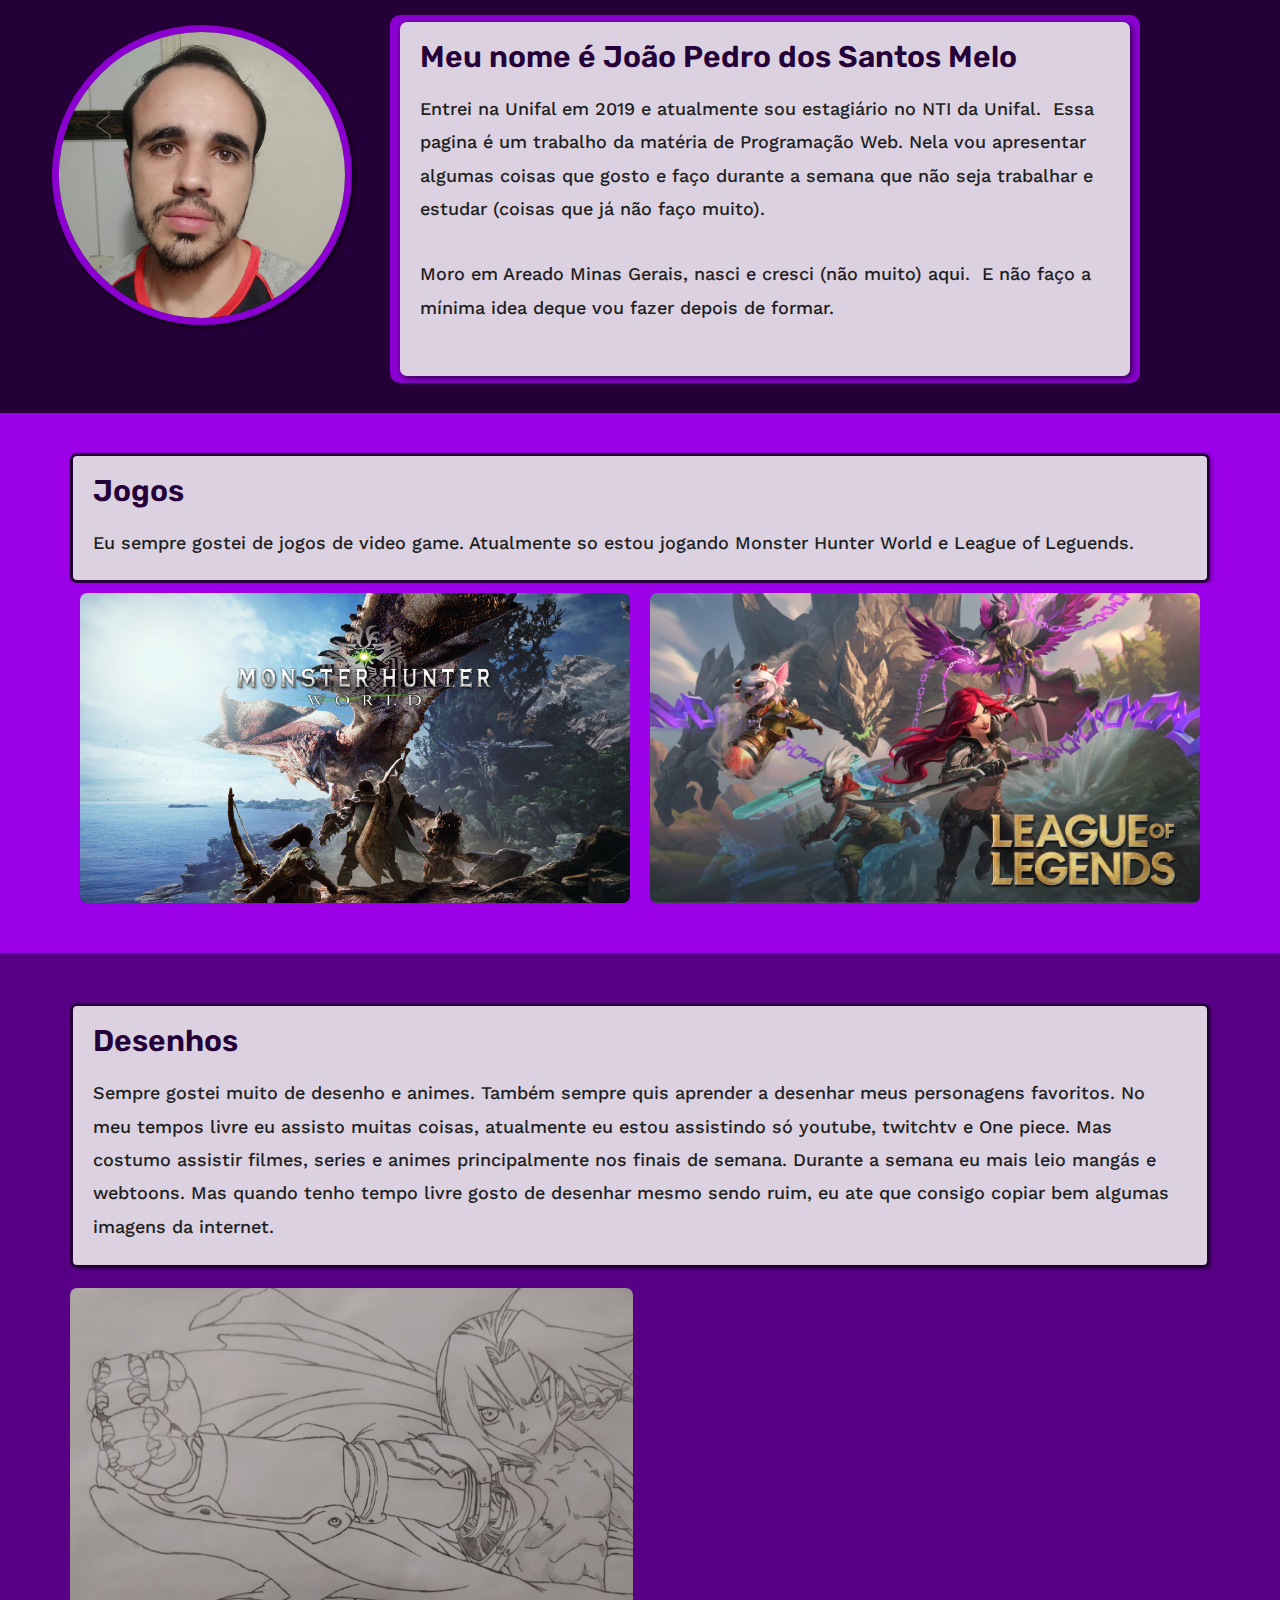
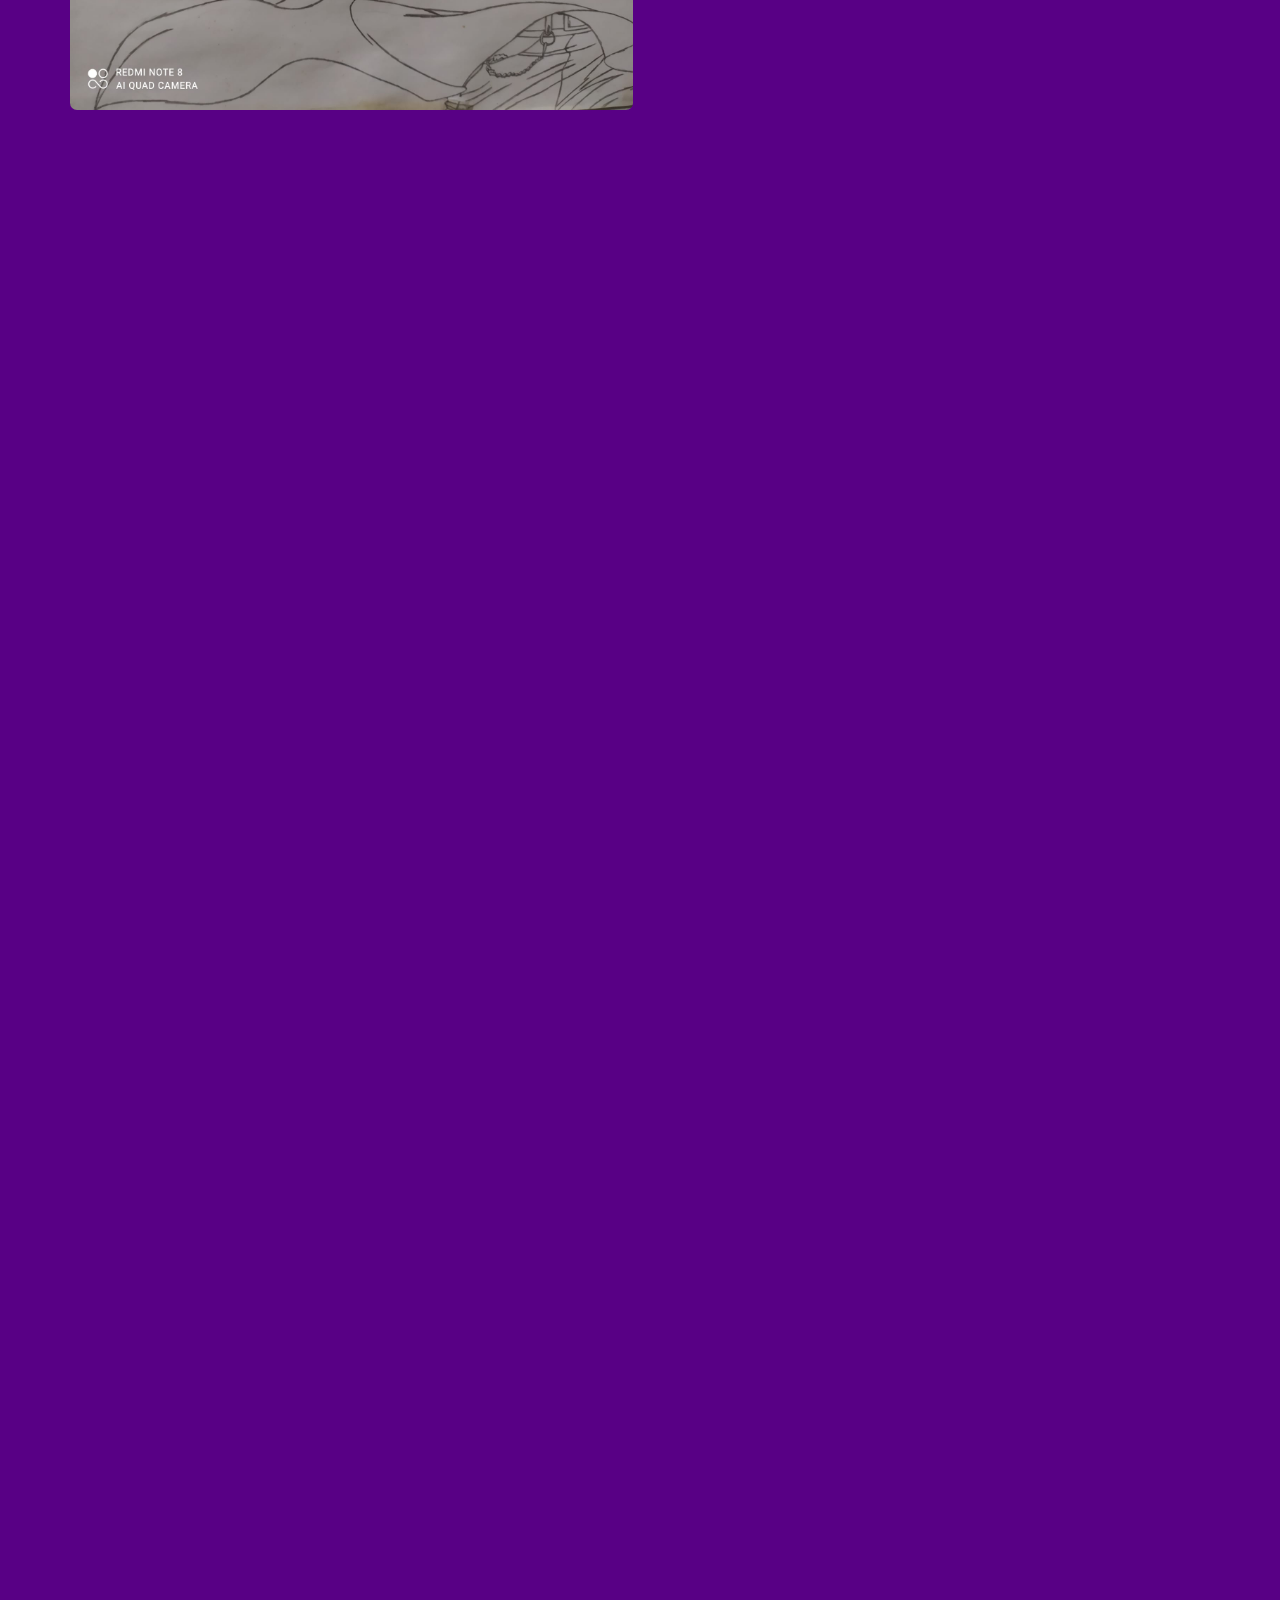
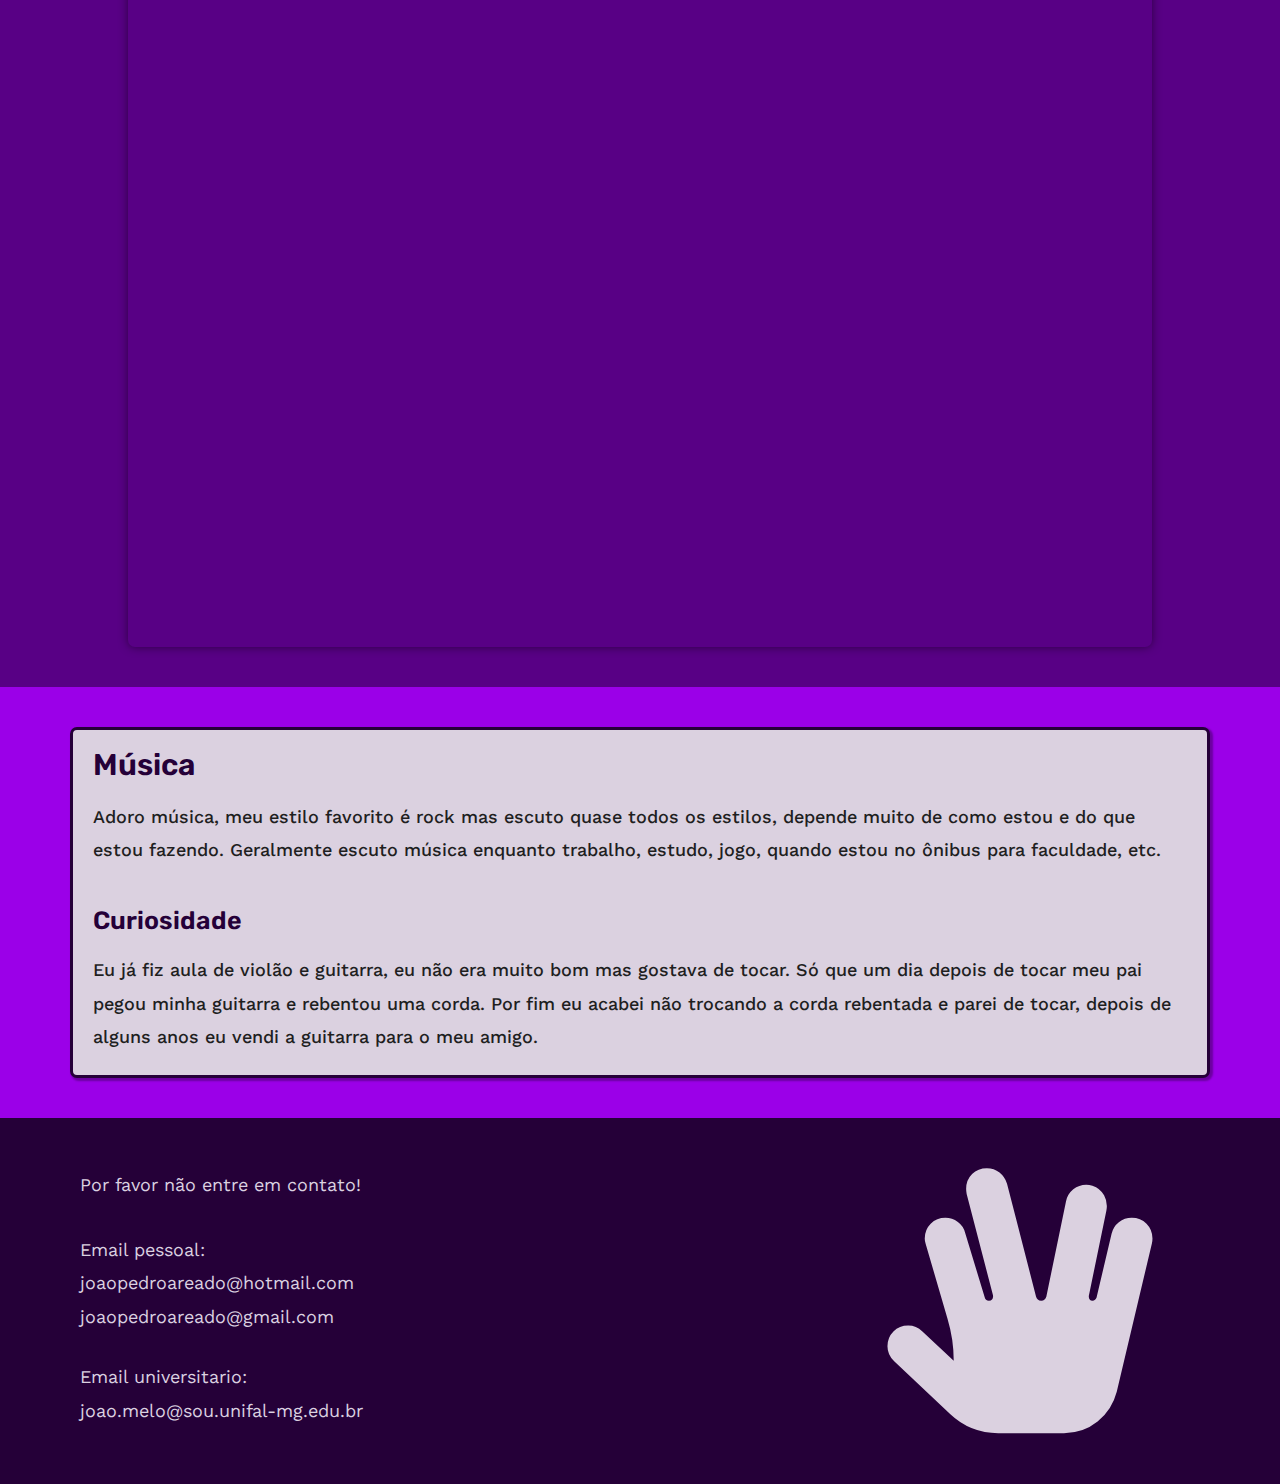
<file: index.html>
<!DOCTYPE html>
<html lang="pt-BR">
<head>
	<meta charset="UTF-8">
		<title>João Pedro devweb &#8211; Meu site pessoal para o trabalho de proweb</title>
<meta name="robots" content="max-image-preview:large">
<link rel="dns-prefetch" href="//fonts.googleapis.com">
<link rel="alternate" type="application/rss+xml" title="Feed para João Pedro devweb &raquo;" href="./feed/index.html">
<link rel="alternate" type="application/rss+xml" title="Feed de comentários para João Pedro devweb &raquo;" href="./comments/feed/index.html">
<script>
window._wpemojiSettings = {"baseUrl":"https:\/\/s.w.org\/images\/core\/emoji\/14.0.0\/72x72\/","ext":".png","svgUrl":"https:\/\/s.w.org\/images\/core\/emoji\/14.0.0\/svg\/","svgExt":".svg","source":{"concatemoji":".\/\/wp-includes\/js\/wp-emoji-release.min.js?ver=6.2.2"}};
/*! This file is auto-generated */
!function(e,a,t){var n,r,o,i=a.createElement("canvas"),p=i.getContext&&i.getContext("2d");function s(e,t){p.clearRect(0,0,i.width,i.height),p.fillText(e,0,0);e=i.toDataURL();return p.clearRect(0,0,i.width,i.height),p.fillText(t,0,0),e===i.toDataURL()}function c(e){var t=a.createElement("script");t.src=e,t.defer=t.type="text/javascript",a.getElementsByTagName("head")[0].appendChild(t)}for(o=Array("flag","emoji"),t.supports={everything:!0,everythingExceptFlag:!0},r=0;r<o.length;r++)t.supports[o[r]]=function(e){if(p&&p.fillText)switch(p.textBaseline="top",p.font="600 32px Arial",e){case"flag":return s("🏳️‍⚧️","🏳️​⚧️")?!1:!s("🇺🇳","🇺​🇳")&&!s("🏴󠁧󠁢󠁥󠁮󠁧󠁿","🏴​󠁧​󠁢​󠁥​󠁮​󠁧​󠁿");case"emoji":return!s("🫱🏻‍🫲🏿","🫱🏻​🫲🏿")}return!1}(o[r]),t.supports.everything=t.supports.everything&&t.supports[o[r]],"flag"!==o[r]&&(t.supports.everythingExceptFlag=t.supports.everythingExceptFlag&&t.supports[o[r]]);t.supports.everythingExceptFlag=t.supports.everythingExceptFlag&&!t.supports.flag,t.DOMReady=!1,t.readyCallback=function(){t.DOMReady=!0},t.supports.everything||(n=function(){t.readyCallback()},a.addEventListener?(a.addEventListener("DOMContentLoaded",n,!1),e.addEventListener("load",n,!1)):(e.attachEvent("onload",n),a.attachEvent("onreadystatechange",function(){"complete"===a.readyState&&t.readyCallback()})),(e=t.source||{}).concatemoji?c(e.concatemoji):e.wpemoji&&e.twemoji&&(c(e.twemoji),c(e.wpemoji)))}(window,document,window._wpemojiSettings);
</script>
<style>img.wp-smiley,
img.emoji {
	display: inline !important;
	border: none !important;
	box-shadow: none !important;
	height: 1em !important;
	width: 1em !important;
	margin: 0 0.07em !important;
	vertical-align: -0.1em !important;
	background: none !important;
	padding: 0 !important;
}</style>
	<link rel="stylesheet" id="astra-theme-css-css" href="./wp-content/themes/astra/assets/css/minified/main.min.css?ver=4.1.5" media="all">
<style id="astra-theme-css-inline-css">:root{--ast-container-default-xlg-padding:3em;--ast-container-default-lg-padding:3em;--ast-container-default-slg-padding:2em;--ast-container-default-md-padding:3em;--ast-container-default-sm-padding:3em;--ast-container-default-xs-padding:2.4em;--ast-container-default-xxs-padding:1.8em;--ast-code-block-background:#ECEFF3;--ast-comment-inputs-background:#F9FAFB;}html{font-size:112.5%;}a{color:var(--ast-global-color-0);}a:hover,a:focus{color:var(--ast-global-color-1);}body,button,input,select,textarea,.ast-button,.ast-custom-button{font-family:'Inter',sans-serif;font-weight:inherit;font-size:18px;font-size:1rem;}blockquote{color:var(--ast-global-color-3);}h1,.entry-content h1,h2,.entry-content h2,h3,.entry-content h3,h4,.entry-content h4,h5,.entry-content h5,h6,.entry-content h6,.site-title,.site-title a{font-family:'Plus Jakarta Sans',sans-serif;font-weight:600;}.site-title{font-size:35px;font-size:1.9444444444444rem;display:none;}.site-header .site-description{font-size:15px;font-size:0.83333333333333rem;display:none;}.entry-title{font-size:30px;font-size:1.6666666666667rem;}h1,.entry-content h1{font-size:64px;font-size:3.5555555555556rem;font-weight:600;font-family:'Plus Jakarta Sans',sans-serif;}h2,.entry-content h2{font-size:48px;font-size:2.6666666666667rem;font-weight:600;font-family:'Plus Jakarta Sans',sans-serif;}h3,.entry-content h3{font-size:24px;font-size:1.3333333333333rem;font-weight:600;font-family:'Plus Jakarta Sans',sans-serif;}h4,.entry-content h4{font-size:20px;font-size:1.1111111111111rem;font-weight:600;font-family:'Plus Jakarta Sans',sans-serif;}h5,.entry-content h5{font-size:18px;font-size:1rem;font-weight:600;font-family:'Plus Jakarta Sans',sans-serif;}h6,.entry-content h6{font-size:15px;font-size:0.83333333333333rem;font-weight:600;font-family:'Plus Jakarta Sans',sans-serif;}::selection{background-color:var(--ast-global-color-0);color:#ffffff;}body,h1,.entry-title a,.entry-content h1,h2,.entry-content h2,h3,.entry-content h3,h4,.entry-content h4,h5,.entry-content h5,h6,.entry-content h6{color:var(--ast-global-color-3);}.tagcloud a:hover,.tagcloud a:focus,.tagcloud a.current-item{color:#ffffff;border-color:var(--ast-global-color-0);background-color:var(--ast-global-color-0);}input:focus,input[type="text"]:focus,input[type="email"]:focus,input[type="url"]:focus,input[type="password"]:focus,input[type="reset"]:focus,input[type="search"]:focus,textarea:focus{border-color:var(--ast-global-color-0);}input[type="radio"]:checked,input[type=reset],input[type="checkbox"]:checked,input[type="checkbox"]:hover:checked,input[type="checkbox"]:focus:checked,input[type=range]::-webkit-slider-thumb{border-color:var(--ast-global-color-0);background-color:var(--ast-global-color-0);box-shadow:none;}.site-footer a:hover + .post-count,.site-footer a:focus + .post-count{background:var(--ast-global-color-0);border-color:var(--ast-global-color-0);}.single .nav-links .nav-previous,.single .nav-links .nav-next{color:var(--ast-global-color-0);}.entry-meta,.entry-meta *{line-height:1.45;color:var(--ast-global-color-0);}.entry-meta a:hover,.entry-meta a:hover *,.entry-meta a:focus,.entry-meta a:focus *,.page-links > .page-link,.page-links .page-link:hover,.post-navigation a:hover{color:var(--ast-global-color-1);}#cat option,.secondary .calendar_wrap thead a,.secondary .calendar_wrap thead a:visited{color:var(--ast-global-color-0);}.secondary .calendar_wrap #today,.ast-progress-val span{background:var(--ast-global-color-0);}.secondary a:hover + .post-count,.secondary a:focus + .post-count{background:var(--ast-global-color-0);border-color:var(--ast-global-color-0);}.calendar_wrap #today > a{color:#ffffff;}.page-links .page-link,.single .post-navigation a{color:var(--ast-global-color-0);}.ast-archive-title{color:var(--ast-global-color-2);}.widget-title{font-size:25px;font-size:1.3888888888889rem;color:var(--ast-global-color-2);}.ast-single-post .entry-content a,.ast-comment-content a:not(.ast-comment-edit-reply-wrap a){text-decoration:underline;}.ast-single-post .wp-block-button .wp-block-button__link,.ast-single-post .elementor-button-wrapper .elementor-button,.ast-single-post .entry-content .uagb-tab a,.ast-single-post .entry-content .uagb-ifb-cta a,.ast-single-post .entry-content .wp-block-uagb-buttons a,.ast-single-post .entry-content .uabb-module-content a,.ast-single-post .entry-content .uagb-post-grid a,.ast-single-post .entry-content .uagb-timeline a,.ast-single-post .entry-content .uagb-toc__wrap a,.ast-single-post .entry-content .uagb-taxomony-box a,.ast-single-post .entry-content .woocommerce a,.entry-content .wp-block-latest-posts > li > a,.ast-single-post .entry-content .wp-block-file__button{text-decoration:none;}a:focus-visible,.ast-menu-toggle:focus-visible,.site .skip-link:focus-visible,.wp-block-loginout input:focus-visible,.wp-block-search.wp-block-search__button-inside .wp-block-search__inside-wrapper,.ast-header-navigation-arrow:focus-visible{outline-style:dotted;outline-color:inherit;outline-width:thin;border-color:transparent;}input:focus,input[type="text"]:focus,input[type="email"]:focus,input[type="url"]:focus,input[type="password"]:focus,input[type="reset"]:focus,input[type="search"]:focus,textarea:focus,.wp-block-search__input:focus,[data-section="section-header-mobile-trigger"] .ast-button-wrap .ast-mobile-menu-trigger-minimal:focus,.ast-mobile-popup-drawer.active .menu-toggle-close:focus,.woocommerce-ordering select.orderby:focus,#ast-scroll-top:focus,.woocommerce a.add_to_cart_button:focus,.woocommerce .button.single_add_to_cart_button:focus{border-style:dotted;border-color:inherit;border-width:thin;outline-color:transparent;}@media (max-width:921px){#ast-desktop-header{display:none;}}@media (min-width:921px){#ast-mobile-header{display:none;}}.wp-block-buttons.aligncenter{justify-content:center;}@media (max-width:921px){.ast-theme-transparent-header #primary,.ast-theme-transparent-header #secondary{padding:0;}}@media (max-width:921px){.ast-plain-container.ast-no-sidebar #primary{padding:0;}}.ast-plain-container.ast-no-sidebar #primary{margin-top:0;margin-bottom:0;}.wp-block-button.is-style-outline .wp-block-button__link{border-color:var(--ast-global-color-7);}div.wp-block-button.is-style-outline > .wp-block-button__link:not(.has-text-color),div.wp-block-button.wp-block-button__link.is-style-outline:not(.has-text-color){color:var(--ast-global-color-7);}.wp-block-button.is-style-outline .wp-block-button__link:hover,div.wp-block-button.is-style-outline .wp-block-button__link:focus,div.wp-block-button.is-style-outline > .wp-block-button__link:not(.has-text-color):hover,div.wp-block-button.wp-block-button__link.is-style-outline:not(.has-text-color):hover{color:var(--ast-global-color-2);background-color:var(--ast-global-color-7);border-color:var(--ast-global-color-7);}.post-page-numbers.current .page-link,.ast-pagination .page-numbers.current{color:#ffffff;border-color:var(--ast-global-color-0);background-color:var(--ast-global-color-0);border-radius:2px;}h1.widget-title{font-weight:600;}h2.widget-title{font-weight:600;}h3.widget-title{font-weight:600;}#page{display:flex;flex-direction:column;min-height:100vh;}.ast-404-layout-1 h1.page-title{color:var(--ast-global-color-2);}.single .post-navigation a{line-height:1em;height:inherit;}.error-404 .page-sub-title{font-size:1.5rem;font-weight:inherit;}.search .site-content .content-area .search-form{margin-bottom:0;}#page .site-content{flex-grow:1;}.widget{margin-bottom:3.5em;}#secondary li{line-height:1.5em;}#secondary .wp-block-group h2{margin-bottom:0.7em;}#secondary h2{font-size:1.7rem;}.ast-separate-container .ast-article-post,.ast-separate-container .ast-article-single,.ast-separate-container .ast-comment-list li.depth-1,.ast-separate-container .comment-respond{padding:3em;}.ast-separate-container .ast-comment-list li.depth-1,.hentry{margin-bottom:2em;}.ast-separate-container .ast-archive-description,.ast-separate-container .ast-author-box{background-color:var(--ast-global-color-5);border-bottom:1px solid var(--ast-border-color);}.ast-separate-container .comments-title{padding:2em 2em 0 2em;}.ast-page-builder-template .comment-form-textarea,.ast-comment-formwrap .ast-grid-common-col{padding:0;}.ast-comment-formwrap{padding:0 20px;display:inline-flex;column-gap:20px;}.archive.ast-page-builder-template .entry-header{margin-top:2em;}.ast-page-builder-template .ast-comment-formwrap{width:100%;}.entry-title{margin-bottom:0.5em;}.ast-archive-description p{font-size:inherit;font-weight:inherit;line-height:inherit;}@media (min-width:921px){.ast-left-sidebar.ast-page-builder-template #secondary,.archive.ast-right-sidebar.ast-page-builder-template .site-main{padding-left:20px;padding-right:20px;}}@media (max-width:544px){.ast-comment-formwrap.ast-row{column-gap:10px;display:inline-block;}#ast-commentform .ast-grid-common-col{position:relative;width:100%;}}@media (min-width:1201px){.ast-separate-container .ast-article-post,.ast-separate-container .ast-article-single,.ast-separate-container .ast-author-box,.ast-separate-container .ast-404-layout-1,.ast-separate-container .no-results{padding:3em;}}@media (max-width:921px){.ast-separate-container #primary,.ast-separate-container #secondary{padding:1.5em 0;}#primary,#secondary{padding:1.5em 0;margin:0;}.ast-left-sidebar #content > .ast-container{display:flex;flex-direction:column-reverse;width:100%;}}@media (min-width:922px){.ast-separate-container.ast-right-sidebar #primary,.ast-separate-container.ast-left-sidebar #primary{border:0;}.search-no-results.ast-separate-container #primary{margin-bottom:4em;}}.wp-block-button .wp-block-button__link{color:var(--ast-global-color-2);}.wp-block-button .wp-block-button__link:hover,.wp-block-button .wp-block-button__link:focus{color:var(--ast-global-color-2);background-color:var(--ast-global-color-7);border-color:var(--ast-global-color-7);}.wp-block-button .wp-block-button__link,.wp-block-search .wp-block-search__button,body .wp-block-file .wp-block-file__button{border-style:solid;border-top-width:0px;border-right-width:0px;border-left-width:0px;border-bottom-width:0px;border-color:var(--ast-global-color-7);background-color:var(--ast-global-color-7);color:var(--ast-global-color-2);font-family:inherit;font-weight:600;line-height:1em;font-size:20px;font-size:1.1111111111111rem;border-top-left-radius:50px;border-top-right-radius:50px;border-bottom-right-radius:50px;border-bottom-left-radius:50px;padding-top:20px;padding-right:40px;padding-bottom:20px;padding-left:40px;}@media (max-width:921px){.wp-block-button .wp-block-button__link,.wp-block-search .wp-block-search__button,body .wp-block-file .wp-block-file__button{padding-top:18px;padding-right:32px;padding-bottom:18px;padding-left:32px;}}@media (max-width:544px){.wp-block-button .wp-block-button__link,.wp-block-search .wp-block-search__button,body .wp-block-file .wp-block-file__button{padding-top:15px;padding-right:28px;padding-bottom:15px;padding-left:28px;}}.menu-toggle,button,.ast-button,.ast-custom-button,.button,input#submit,input[type="button"],input[type="submit"],input[type="reset"],form[CLASS*="wp-block-search__"].wp-block-search .wp-block-search__inside-wrapper .wp-block-search__button,body .wp-block-file .wp-block-file__button,.search .search-submit,.woocommerce a.button,.woocommerce button.button,.woocommerce .woocommerce-message a.button,.woocommerce #respond input#submit.alt,.woocommerce input.button.alt,.woocommerce input.button,.woocommerce input.button:disabled,.woocommerce input.button:disabled[disabled],.woocommerce input.button:disabled:hover,.woocommerce input.button:disabled[disabled]:hover,.woocommerce #respond input#submit,.woocommerce button.button.alt.disabled,.wc-block-grid__products .wc-block-grid__product .wp-block-button__link,.wc-block-grid__product-onsale,[CLASS*="wc-block"] button,.woocommerce-js .astra-cart-drawer .astra-cart-drawer-content .woocommerce-mini-cart__buttons .button:not(.checkout):not(.ast-continue-shopping),.woocommerce-js .astra-cart-drawer .astra-cart-drawer-content .woocommerce-mini-cart__buttons a.checkout,.woocommerce button.button.alt.disabled.wc-variation-selection-needed{border-style:solid;border-top-width:0px;border-right-width:0px;border-left-width:0px;border-bottom-width:0px;color:var(--ast-global-color-2);border-color:var(--ast-global-color-7);background-color:var(--ast-global-color-7);padding-top:20px;padding-right:40px;padding-bottom:20px;padding-left:40px;font-family:inherit;font-weight:600;font-size:20px;font-size:1.1111111111111rem;line-height:1em;border-top-left-radius:50px;border-top-right-radius:50px;border-bottom-right-radius:50px;border-bottom-left-radius:50px;}button:focus,.menu-toggle:hover,button:hover,.ast-button:hover,.ast-custom-button:hover .button:hover,.ast-custom-button:hover ,input[type=reset]:hover,input[type=reset]:focus,input#submit:hover,input#submit:focus,input[type="button"]:hover,input[type="button"]:focus,input[type="submit"]:hover,input[type="submit"]:focus,form[CLASS*="wp-block-search__"].wp-block-search .wp-block-search__inside-wrapper .wp-block-search__button:hover,form[CLASS*="wp-block-search__"].wp-block-search .wp-block-search__inside-wrapper .wp-block-search__button:focus,body .wp-block-file .wp-block-file__button:hover,body .wp-block-file .wp-block-file__button:focus,.woocommerce a.button:hover,.woocommerce button.button:hover,.woocommerce .woocommerce-message a.button:hover,.woocommerce #respond input#submit:hover,.woocommerce #respond input#submit.alt:hover,.woocommerce input.button.alt:hover,.woocommerce input.button:hover,.woocommerce button.button.alt.disabled:hover,.wc-block-grid__products .wc-block-grid__product .wp-block-button__link:hover,[CLASS*="wc-block"] button:hover,.woocommerce-js .astra-cart-drawer .astra-cart-drawer-content .woocommerce-mini-cart__buttons .button:not(.checkout):not(.ast-continue-shopping):hover,.woocommerce-js .astra-cart-drawer .astra-cart-drawer-content .woocommerce-mini-cart__buttons a.checkout:hover,.woocommerce button.button.alt.disabled.wc-variation-selection-needed:hover{color:var(--ast-global-color-2);background-color:var(--ast-global-color-7);border-color:var(--ast-global-color-7);}form[CLASS*="wp-block-search__"].wp-block-search .wp-block-search__inside-wrapper .wp-block-search__button.has-icon{padding-top:calc(20px - 3px);padding-right:calc(40px - 3px);padding-bottom:calc(20px - 3px);padding-left:calc(40px - 3px);}@media (max-width:921px){.menu-toggle,button,.ast-button,.ast-custom-button,.button,input#submit,input[type="button"],input[type="submit"],input[type="reset"],form[CLASS*="wp-block-search__"].wp-block-search .wp-block-search__inside-wrapper .wp-block-search__button,body .wp-block-file .wp-block-file__button,.search .search-submit,.woocommerce a.button,.woocommerce button.button,.woocommerce .woocommerce-message a.button,.woocommerce #respond input#submit.alt,.woocommerce input.button.alt,.woocommerce input.button,.woocommerce input.button:disabled,.woocommerce input.button:disabled[disabled],.woocommerce input.button:disabled:hover,.woocommerce input.button:disabled[disabled]:hover,.woocommerce #respond input#submit,.woocommerce button.button.alt.disabled,.wc-block-grid__products .wc-block-grid__product .wp-block-button__link,.wc-block-grid__product-onsale,[CLASS*="wc-block"] button,.woocommerce-js .astra-cart-drawer .astra-cart-drawer-content .woocommerce-mini-cart__buttons .button:not(.checkout):not(.ast-continue-shopping),.woocommerce-js .astra-cart-drawer .astra-cart-drawer-content .woocommerce-mini-cart__buttons a.checkout,.woocommerce button.button.alt.disabled.wc-variation-selection-needed{padding-top:18px;padding-right:32px;padding-bottom:18px;padding-left:32px;}}@media (max-width:544px){.menu-toggle,button,.ast-button,.ast-custom-button,.button,input#submit,input[type="button"],input[type="submit"],input[type="reset"],form[CLASS*="wp-block-search__"].wp-block-search .wp-block-search__inside-wrapper .wp-block-search__button,body .wp-block-file .wp-block-file__button,.search .search-submit,.woocommerce a.button,.woocommerce button.button,.woocommerce .woocommerce-message a.button,.woocommerce #respond input#submit.alt,.woocommerce input.button.alt,.woocommerce input.button,.woocommerce input.button:disabled,.woocommerce input.button:disabled[disabled],.woocommerce input.button:disabled:hover,.woocommerce input.button:disabled[disabled]:hover,.woocommerce #respond input#submit,.woocommerce button.button.alt.disabled,.wc-block-grid__products .wc-block-grid__product .wp-block-button__link,.wc-block-grid__product-onsale,[CLASS*="wc-block"] button,.woocommerce-js .astra-cart-drawer .astra-cart-drawer-content .woocommerce-mini-cart__buttons .button:not(.checkout):not(.ast-continue-shopping),.woocommerce-js .astra-cart-drawer .astra-cart-drawer-content .woocommerce-mini-cart__buttons a.checkout,.woocommerce button.button.alt.disabled.wc-variation-selection-needed{padding-top:15px;padding-right:28px;padding-bottom:15px;padding-left:28px;}}@media (max-width:921px){.ast-mobile-header-stack .main-header-bar .ast-search-menu-icon{display:inline-block;}.ast-header-break-point.ast-header-custom-item-outside .ast-mobile-header-stack .main-header-bar .ast-search-icon{margin:0;}.ast-comment-avatar-wrap img{max-width:2.5em;}.ast-separate-container .ast-comment-list li.depth-1{padding:1.5em 2.14em;}.ast-separate-container .comment-respond{padding:2em 2.14em;}.ast-comment-meta{padding:0 1.8888em 1.3333em;}}@media (min-width:544px){.ast-container{max-width:100%;}}@media (max-width:544px){.ast-separate-container .ast-article-post,.ast-separate-container .ast-article-single,.ast-separate-container .comments-title,.ast-separate-container .ast-archive-description{padding:1.5em 1em;}.ast-separate-container #content .ast-container{padding-left:0.54em;padding-right:0.54em;}.ast-separate-container .ast-comment-list li.depth-1{padding:1.5em 1em;margin-bottom:1.5em;}.ast-separate-container .ast-comment-list .bypostauthor{padding:.5em;}.ast-search-menu-icon.ast-dropdown-active .search-field{width:170px;}}@media (max-width:921px){.site-title{display:none;}.site-header .site-description{display:none;}.entry-title{font-size:30px;}h1,.entry-content h1{font-size:30px;}h2,.entry-content h2{font-size:25px;}h3,.entry-content h3{font-size:20px;}}@media (max-width:544px){.site-title{display:none;}.site-header .site-description{display:none;}.entry-title{font-size:30px;}h1,.entry-content h1{font-size:30px;}h2,.entry-content h2{font-size:25px;}h3,.entry-content h3{font-size:20px;}}@media (max-width:921px){html{font-size:102.6%;}}@media (max-width:544px){html{font-size:102.6%;}}@media (min-width:922px){.ast-container{max-width:1240px;}}@media (min-width:922px){.site-content .ast-container{display:flex;}}@media (max-width:921px){.site-content .ast-container{flex-direction:column;}}@media (min-width:922px){.main-header-menu .sub-menu .menu-item.ast-left-align-sub-menu:hover > .sub-menu,.main-header-menu .sub-menu .menu-item.ast-left-align-sub-menu.focus > .sub-menu{margin-left:-0px;}}.ast-theme-transparent-header [data-section="section-header-mobile-trigger"] .ast-button-wrap .ast-mobile-menu-trigger-minimal{background:transparent;}blockquote,cite {font-style: initial;}.wp-block-file {display: flex;align-items: center;flex-wrap: wrap;justify-content: space-between;}.wp-block-pullquote {border: none;}.wp-block-pullquote blockquote::before {content: "\201D";font-family: "Helvetica",sans-serif;display: flex;transform: rotate( 180deg );font-size: 6rem;font-style: normal;line-height: 1;font-weight: bold;align-items: center;justify-content: center;}.has-text-align-right > blockquote::before {justify-content: flex-start;}.has-text-align-left > blockquote::before {justify-content: flex-end;}figure.wp-block-pullquote.is-style-solid-color blockquote {max-width: 100%;text-align: inherit;}html body {--wp--custom--ast-default-block-top-padding: 100px;--wp--custom--ast-default-block-right-padding: 80px;--wp--custom--ast-default-block-bottom-padding: 100px;--wp--custom--ast-default-block-left-padding: 80px;--wp--custom--ast-container-width: 1200px;--wp--custom--ast-content-width-size: 1200px;--wp--custom--ast-wide-width-size: calc(1200px + var(--wp--custom--ast-default-block-left-padding) + var(--wp--custom--ast-default-block-right-padding));}.ast-narrow-container {--wp--custom--ast-content-width-size: 750px;--wp--custom--ast-wide-width-size: 750px;}@media(max-width: 921px) {html body {--wp--custom--ast-default-block-top-padding: 50px;--wp--custom--ast-default-block-right-padding: 50px;--wp--custom--ast-default-block-bottom-padding: 50px;--wp--custom--ast-default-block-left-padding: 50px;}}@media(max-width: 544px) {html body {--wp--custom--ast-default-block-top-padding: 50px;--wp--custom--ast-default-block-right-padding: 30px;--wp--custom--ast-default-block-bottom-padding: 50px;--wp--custom--ast-default-block-left-padding: 30px;}}.entry-content > .wp-block-group,.entry-content > .wp-block-cover,.entry-content > .wp-block-columns {padding-top: var(--wp--custom--ast-default-block-top-padding);padding-right: var(--wp--custom--ast-default-block-right-padding);padding-bottom: var(--wp--custom--ast-default-block-bottom-padding);padding-left: var(--wp--custom--ast-default-block-left-padding);}.ast-plain-container.ast-no-sidebar .entry-content > .alignfull,.ast-page-builder-template .ast-no-sidebar .entry-content > .alignfull {margin-left: calc( -50vw + 50%);margin-right: calc( -50vw + 50%);max-width: 100vw;width: 100vw;}.ast-plain-container.ast-no-sidebar .entry-content .alignfull .alignfull,.ast-page-builder-template.ast-no-sidebar .entry-content .alignfull .alignfull,.ast-plain-container.ast-no-sidebar .entry-content .alignfull .alignwide,.ast-page-builder-template.ast-no-sidebar .entry-content .alignfull .alignwide,.ast-plain-container.ast-no-sidebar .entry-content .alignwide .alignfull,.ast-page-builder-template.ast-no-sidebar .entry-content .alignwide .alignfull,.ast-plain-container.ast-no-sidebar .entry-content .alignwide .alignwide,.ast-page-builder-template.ast-no-sidebar .entry-content .alignwide .alignwide,.ast-plain-container.ast-no-sidebar .entry-content .wp-block-column .alignfull,.ast-page-builder-template.ast-no-sidebar .entry-content .wp-block-column .alignfull,.ast-plain-container.ast-no-sidebar .entry-content .wp-block-column .alignwide,.ast-page-builder-template.ast-no-sidebar .entry-content .wp-block-column .alignwide {margin-left: auto;margin-right: auto;width: 100%;}[ast-blocks-layout] .wp-block-separator:not(.is-style-dots) {height: 0;}[ast-blocks-layout] .wp-block-separator {margin: 20px auto;}[ast-blocks-layout] .wp-block-separator:not(.is-style-wide):not(.is-style-dots) {max-width: 100px;}[ast-blocks-layout] .wp-block-separator.has-background {padding: 0;}.entry-content[ast-blocks-layout] > * {max-width: var(--wp--custom--ast-content-width-size);margin-left: auto;margin-right: auto;}.entry-content[ast-blocks-layout] > .alignwide {max-width: var(--wp--custom--ast-wide-width-size);}.entry-content[ast-blocks-layout] .alignfull {max-width: none;}.entry-content .wp-block-columns {margin-bottom: 0;}blockquote {margin: 1.5em;border: none;}.wp-block-quote:not(.has-text-align-right):not(.has-text-align-center) {border-left: 5px solid rgba(0,0,0,0.05);}.has-text-align-right > blockquote,blockquote.has-text-align-right {border-right: 5px solid rgba(0,0,0,0.05);}.has-text-align-left > blockquote,blockquote.has-text-align-left {border-left: 5px solid rgba(0,0,0,0.05);}.wp-block-site-tagline,.wp-block-latest-posts .read-more {margin-top: 15px;}.wp-block-loginout p label {display: block;}.wp-block-loginout p:not(.login-remember):not(.login-submit) input {width: 100%;}.wp-block-loginout input:focus {border-color: transparent;}.wp-block-loginout input:focus {outline: thin dotted;}.entry-content .wp-block-media-text .wp-block-media-text__content {padding: 0 0 0 8%;}.entry-content .wp-block-media-text.has-media-on-the-right .wp-block-media-text__content {padding: 0 8% 0 0;}.entry-content .wp-block-media-text.has-background .wp-block-media-text__content {padding: 8%;}.entry-content .wp-block-cover:not([class*="background-color"]) .wp-block-cover__inner-container,.entry-content .wp-block-cover:not([class*="background-color"]) .wp-block-cover-image-text,.entry-content .wp-block-cover:not([class*="background-color"]) .wp-block-cover-text,.entry-content .wp-block-cover-image:not([class*="background-color"]) .wp-block-cover__inner-container,.entry-content .wp-block-cover-image:not([class*="background-color"]) .wp-block-cover-image-text,.entry-content .wp-block-cover-image:not([class*="background-color"]) .wp-block-cover-text {color: var(--ast-global-color-5);}.wp-block-loginout .login-remember input {width: 1.1rem;height: 1.1rem;margin: 0 5px 4px 0;vertical-align: middle;}.wp-block-latest-posts > li > *:first-child,.wp-block-latest-posts:not(.is-grid) > li:first-child {margin-top: 0;}.wp-block-search__inside-wrapper .wp-block-search__input {padding: 0 10px;color: var(--ast-global-color-3);background: var(--ast-global-color-5);border-color: var(--ast-border-color);}.wp-block-latest-posts .read-more {margin-bottom: 1.5em;}.wp-block-search__no-button .wp-block-search__inside-wrapper .wp-block-search__input {padding-top: 5px;padding-bottom: 5px;}.wp-block-latest-posts .wp-block-latest-posts__post-date,.wp-block-latest-posts .wp-block-latest-posts__post-author {font-size: 1rem;}.wp-block-latest-posts > li > *,.wp-block-latest-posts:not(.is-grid) > li {margin-top: 12px;margin-bottom: 12px;}.ast-page-builder-template .entry-content[ast-blocks-layout] > *,.ast-page-builder-template .entry-content[ast-blocks-layout] > .alignfull > * {max-width: none;}.ast-page-builder-template .entry-content[ast-blocks-layout] > .alignwide > * {max-width: var(--wp--custom--ast-wide-width-size);}.ast-page-builder-template .entry-content[ast-blocks-layout] > .inherit-container-width > *,.ast-page-builder-template .entry-content[ast-blocks-layout] > * > *,.entry-content[ast-blocks-layout] > .wp-block-cover .wp-block-cover__inner-container {max-width: var(--wp--custom--ast-content-width-size);margin-left: auto;margin-right: auto;}.entry-content[ast-blocks-layout] .wp-block-cover:not(.alignleft):not(.alignright) {width: auto;}@media(max-width: 1200px) {.ast-separate-container .entry-content > .alignfull,.ast-separate-container .entry-content[ast-blocks-layout] > .alignwide,.ast-plain-container .entry-content[ast-blocks-layout] > .alignwide,.ast-plain-container .entry-content .alignfull {margin-left: calc(-1 * min(var(--ast-container-default-xlg-padding),20px)) ;margin-right: calc(-1 * min(var(--ast-container-default-xlg-padding),20px));}}@media(min-width: 1201px) {.ast-separate-container .entry-content > .alignfull {margin-left: calc(-1 * var(--ast-container-default-xlg-padding) );margin-right: calc(-1 * var(--ast-container-default-xlg-padding) );}.ast-separate-container .entry-content[ast-blocks-layout] > .alignwide,.ast-plain-container .entry-content[ast-blocks-layout] > .alignwide {margin-left: calc(-1 * var(--wp--custom--ast-default-block-left-padding) );margin-right: calc(-1 * var(--wp--custom--ast-default-block-right-padding) );}}@media(min-width: 921px) {.ast-separate-container .entry-content .wp-block-group.alignwide:not(.inherit-container-width) > :where(:not(.alignleft):not(.alignright)),.ast-plain-container .entry-content .wp-block-group.alignwide:not(.inherit-container-width) > :where(:not(.alignleft):not(.alignright)) {max-width: calc( var(--wp--custom--ast-content-width-size) + 80px );}.ast-plain-container.ast-right-sidebar .entry-content[ast-blocks-layout] .alignfull,.ast-plain-container.ast-left-sidebar .entry-content[ast-blocks-layout] .alignfull {margin-left: -60px;margin-right: -60px;}}@media(min-width: 544px) {.entry-content > .alignleft {margin-right: 20px;}.entry-content > .alignright {margin-left: 20px;}}@media (max-width:544px){.wp-block-columns .wp-block-column:not(:last-child){margin-bottom:20px;}.wp-block-latest-posts{margin:0;}}@media( max-width: 600px ) {.entry-content .wp-block-media-text .wp-block-media-text__content,.entry-content .wp-block-media-text.has-media-on-the-right .wp-block-media-text__content {padding: 8% 0 0;}.entry-content .wp-block-media-text.has-background .wp-block-media-text__content {padding: 8%;}}.ast-narrow-container .site-content .wp-block-uagb-image--align-full .wp-block-uagb-image__figure {max-width: 100%;margin-left: auto;margin-right: auto;}.entry-content ul,.entry-content ol {padding: revert;margin: revert;}:root .has-ast-global-color-0-color{color:var(--ast-global-color-0);}:root .has-ast-global-color-0-background-color{background-color:var(--ast-global-color-0);}:root .wp-block-button .has-ast-global-color-0-color{color:var(--ast-global-color-0);}:root .wp-block-button .has-ast-global-color-0-background-color{background-color:var(--ast-global-color-0);}:root .has-ast-global-color-1-color{color:var(--ast-global-color-1);}:root .has-ast-global-color-1-background-color{background-color:var(--ast-global-color-1);}:root .wp-block-button .has-ast-global-color-1-color{color:var(--ast-global-color-1);}:root .wp-block-button .has-ast-global-color-1-background-color{background-color:var(--ast-global-color-1);}:root .has-ast-global-color-2-color{color:var(--ast-global-color-2);}:root .has-ast-global-color-2-background-color{background-color:var(--ast-global-color-2);}:root .wp-block-button .has-ast-global-color-2-color{color:var(--ast-global-color-2);}:root .wp-block-button .has-ast-global-color-2-background-color{background-color:var(--ast-global-color-2);}:root .has-ast-global-color-3-color{color:var(--ast-global-color-3);}:root .has-ast-global-color-3-background-color{background-color:var(--ast-global-color-3);}:root .wp-block-button .has-ast-global-color-3-color{color:var(--ast-global-color-3);}:root .wp-block-button .has-ast-global-color-3-background-color{background-color:var(--ast-global-color-3);}:root .has-ast-global-color-4-color{color:var(--ast-global-color-4);}:root .has-ast-global-color-4-background-color{background-color:var(--ast-global-color-4);}:root .wp-block-button .has-ast-global-color-4-color{color:var(--ast-global-color-4);}:root .wp-block-button .has-ast-global-color-4-background-color{background-color:var(--ast-global-color-4);}:root .has-ast-global-color-5-color{color:var(--ast-global-color-5);}:root .has-ast-global-color-5-background-color{background-color:var(--ast-global-color-5);}:root .wp-block-button .has-ast-global-color-5-color{color:var(--ast-global-color-5);}:root .wp-block-button .has-ast-global-color-5-background-color{background-color:var(--ast-global-color-5);}:root .has-ast-global-color-6-color{color:var(--ast-global-color-6);}:root .has-ast-global-color-6-background-color{background-color:var(--ast-global-color-6);}:root .wp-block-button .has-ast-global-color-6-color{color:var(--ast-global-color-6);}:root .wp-block-button .has-ast-global-color-6-background-color{background-color:var(--ast-global-color-6);}:root .has-ast-global-color-7-color{color:var(--ast-global-color-7);}:root .has-ast-global-color-7-background-color{background-color:var(--ast-global-color-7);}:root .wp-block-button .has-ast-global-color-7-color{color:var(--ast-global-color-7);}:root .wp-block-button .has-ast-global-color-7-background-color{background-color:var(--ast-global-color-7);}:root .has-ast-global-color-8-color{color:var(--ast-global-color-8);}:root .has-ast-global-color-8-background-color{background-color:var(--ast-global-color-8);}:root .wp-block-button .has-ast-global-color-8-color{color:var(--ast-global-color-8);}:root .wp-block-button .has-ast-global-color-8-background-color{background-color:var(--ast-global-color-8);}:root{--ast-global-color-0:#060097;--ast-global-color-1:#c10fff;--ast-global-color-2:#1e293b;--ast-global-color-3:#67768e;--ast-global-color-4:#f9f6fe;--ast-global-color-5:#FFFFFF;--ast-global-color-6:#F2F5F7;--ast-global-color-7:#ffcd57;--ast-global-color-8:#000000;}:root {--ast-border-color : var(--ast-global-color-6);}.ast-single-entry-banner {-js-display: flex;display: flex;flex-direction: column;justify-content: center;text-align: center;position: relative;background: #eeeeee;}.ast-single-entry-banner[data-banner-layout="layout-1"] {max-width: 1200px;background: inherit;padding: 20px 0;}.ast-single-entry-banner[data-banner-width-type="custom"] {margin: 0 auto;width: 100%;}.ast-single-entry-banner + .site-content .entry-header {margin-bottom: 0;}header.entry-header .entry-title{font-weight:600;font-size:32px;font-size:1.7777777777778rem;}header.entry-header > *:not(:last-child){margin-bottom:10px;}.ast-archive-entry-banner {-js-display: flex;display: flex;flex-direction: column;justify-content: center;text-align: center;position: relative;background: #eeeeee;}.ast-archive-entry-banner[data-banner-width-type="custom"] {margin: 0 auto;width: 100%;}.ast-archive-entry-banner[data-banner-layout="layout-1"] {background: inherit;padding: 20px 0;text-align: left;}body.archive .ast-archive-description{max-width:1200px;width:100%;text-align:left;padding-top:3em;padding-right:3em;padding-bottom:3em;padding-left:3em;}body.archive .ast-archive-description .ast-archive-title,body.archive .ast-archive-description .ast-archive-title *{font-weight:600;font-size:32px;font-size:1.7777777777778rem;}body.archive .ast-archive-description > *:not(:last-child){margin-bottom:10px;}@media (max-width:921px){body.archive .ast-archive-description{text-align:left;}}@media (max-width:544px){body.archive .ast-archive-description{text-align:left;}}.ast-theme-transparent-header #masthead .site-logo-img .transparent-custom-logo .astra-logo-svg{width:150px;}.ast-theme-transparent-header #masthead .site-logo-img .transparent-custom-logo img{ max-width:150px;}@media (max-width:921px){.ast-theme-transparent-header #masthead .site-logo-img .transparent-custom-logo .astra-logo-svg{width:120px;}.ast-theme-transparent-header #masthead .site-logo-img .transparent-custom-logo img{ max-width:120px;}}@media (max-width:543px){.ast-theme-transparent-header #masthead .site-logo-img .transparent-custom-logo .astra-logo-svg{width:100px;}.ast-theme-transparent-header #masthead .site-logo-img .transparent-custom-logo img{ max-width:100px;}}@media (min-width:921px){.ast-theme-transparent-header #masthead{position:absolute;left:0;right:0;}.ast-theme-transparent-header .main-header-bar,.ast-theme-transparent-header.ast-header-break-point .main-header-bar{background:none;}body.elementor-editor-active.ast-theme-transparent-header #masthead,.fl-builder-edit .ast-theme-transparent-header #masthead,body.vc_editor.ast-theme-transparent-header #masthead,body.brz-ed.ast-theme-transparent-header #masthead{z-index:0;}.ast-header-break-point.ast-replace-site-logo-transparent.ast-theme-transparent-header .custom-mobile-logo-link{display:none;}.ast-header-break-point.ast-replace-site-logo-transparent.ast-theme-transparent-header .transparent-custom-logo{display:inline-block;}.ast-theme-transparent-header .ast-above-header,.ast-theme-transparent-header .ast-above-header.ast-above-header-bar{background-image:none;background-color:transparent;}.ast-theme-transparent-header .ast-below-header{background-image:none;background-color:transparent;}}@media (max-width:921px){.ast-theme-transparent-header #masthead{position:absolute;left:0;right:0;}.ast-theme-transparent-header .main-header-bar,.ast-theme-transparent-header.ast-header-break-point .main-header-bar{background:none;}body.elementor-editor-active.ast-theme-transparent-header #masthead,.fl-builder-edit .ast-theme-transparent-header #masthead,body.vc_editor.ast-theme-transparent-header #masthead,body.brz-ed.ast-theme-transparent-header #masthead{z-index:0;}.ast-header-break-point.ast-replace-site-logo-transparent.ast-theme-transparent-header .custom-mobile-logo-link{display:none;}.ast-header-break-point.ast-replace-site-logo-transparent.ast-theme-transparent-header .transparent-custom-logo{display:inline-block;}.ast-theme-transparent-header .ast-above-header,.ast-theme-transparent-header .ast-above-header.ast-above-header-bar{background-image:none;background-color:transparent;}.ast-theme-transparent-header .ast-below-header{background-image:none;background-color:transparent;}}@media (max-width:921px){.ast-theme-transparent-header .ast-builder-menu .main-header-menu,.ast-theme-transparent-header .ast-builder-menu .main-header-menu .menu-link,.ast-theme-transparent-header [CLASS*="ast-builder-menu-"] .main-header-menu .menu-item > .menu-link,.ast-theme-transparent-header .ast-masthead-custom-menu-items,.ast-theme-transparent-header .ast-masthead-custom-menu-items a,.ast-theme-transparent-header .ast-builder-menu .main-header-menu .menu-item > .ast-menu-toggle,.ast-theme-transparent-header .ast-builder-menu .main-header-menu .menu-item > .ast-menu-toggle,.ast-theme-transparent-header .main-header-menu .menu-link{color:var(--ast-global-color-2);}.ast-theme-transparent-header .ast-builder-menu .main-header-menu .menu-item:hover > .menu-link,.ast-theme-transparent-header .ast-builder-menu .main-header-menu .menu-item:hover > .ast-menu-toggle,.ast-theme-transparent-header .ast-builder-menu .main-header-menu .ast-masthead-custom-menu-items a:hover,.ast-theme-transparent-header .ast-builder-menu .main-header-menu .focus > .menu-link,.ast-theme-transparent-header .ast-builder-menu .main-header-menu .focus > .ast-menu-toggle,.ast-theme-transparent-header .ast-builder-menu .main-header-menu .current-menu-item > .menu-link,.ast-theme-transparent-header .ast-builder-menu .main-header-menu .current-menu-ancestor > .menu-link,.ast-theme-transparent-header .ast-builder-menu .main-header-menu .current-menu-item > .ast-menu-toggle,.ast-theme-transparent-header .ast-builder-menu .main-header-menu .current-menu-ancestor > .ast-menu-toggle,.ast-theme-transparent-header [CLASS*="ast-builder-menu-"] .main-header-menu .current-menu-item > .menu-link,.ast-theme-transparent-header [CLASS*="ast-builder-menu-"] .main-header-menu .current-menu-ancestor > .menu-link,.ast-theme-transparent-header [CLASS*="ast-builder-menu-"] .main-header-menu .current-menu-item > .ast-menu-toggle,.ast-theme-transparent-header [CLASS*="ast-builder-menu-"] .main-header-menu .current-menu-ancestor > .ast-menu-toggle,.ast-theme-transparent-header .main-header-menu .menu-item:hover > .menu-link,.ast-theme-transparent-header .main-header-menu .current-menu-item > .menu-link,.ast-theme-transparent-header .main-header-menu .current-menu-ancestor > .menu-link{color:var(--ast-global-color-0);}}.ast-theme-transparent-header #ast-desktop-header > [CLASS*="-header-wrap"]:nth-last-child(2) > [CLASS*="-header-bar"],.ast-theme-transparent-header.ast-header-break-point #ast-mobile-header > [CLASS*="-header-wrap"]:nth-last-child(2) > [CLASS*="-header-bar"]{border-bottom-width:0px;border-bottom-style:solid;}.ast-breadcrumbs .trail-browse,.ast-breadcrumbs .trail-items,.ast-breadcrumbs .trail-items li{display:inline-block;margin:0;padding:0;border:none;background:inherit;text-indent:0;text-decoration:none;}.ast-breadcrumbs .trail-browse{font-size:inherit;font-style:inherit;font-weight:inherit;color:inherit;}.ast-breadcrumbs .trail-items{list-style:none;}.trail-items li::after{padding:0 0.3em;content:"\00bb";}.trail-items li:last-of-type::after{display:none;}h1,.entry-content h1,h2,.entry-content h2,h3,.entry-content h3,h4,.entry-content h4,h5,.entry-content h5,h6,.entry-content h6{color:var(--ast-global-color-2);}.entry-title a{color:var(--ast-global-color-2);}@media (max-width:921px){.ast-builder-grid-row-container.ast-builder-grid-row-tablet-3-firstrow .ast-builder-grid-row > *:first-child,.ast-builder-grid-row-container.ast-builder-grid-row-tablet-3-lastrow .ast-builder-grid-row > *:last-child{grid-column:1 / -1;}}@media (max-width:544px){.ast-builder-grid-row-container.ast-builder-grid-row-mobile-3-firstrow .ast-builder-grid-row > *:first-child,.ast-builder-grid-row-container.ast-builder-grid-row-mobile-3-lastrow .ast-builder-grid-row > *:last-child{grid-column:1 / -1;}}.ast-builder-layout-element[data-section="title_tagline"]{display:flex;}@media (max-width:921px){.ast-header-break-point .ast-builder-layout-element[data-section="title_tagline"]{display:flex;}}@media (max-width:544px){.ast-header-break-point .ast-builder-layout-element[data-section="title_tagline"]{display:flex;}}.site-below-footer-wrap{padding-top:20px;padding-bottom:20px;}.site-below-footer-wrap[data-section="section-below-footer-builder"]{background-color:#eeeeee;;min-height:80px;border-style:solid;border-width:0px;border-top-width:1px;border-top-color:var(--ast-global-color-6);}.site-below-footer-wrap[data-section="section-below-footer-builder"] .ast-builder-grid-row{max-width:1200px;margin-left:auto;margin-right:auto;}.site-below-footer-wrap[data-section="section-below-footer-builder"] .ast-builder-grid-row,.site-below-footer-wrap[data-section="section-below-footer-builder"] .site-footer-section{align-items:flex-start;}.site-below-footer-wrap[data-section="section-below-footer-builder"].ast-footer-row-inline .site-footer-section{display:flex;margin-bottom:0;}.ast-builder-grid-row-full .ast-builder-grid-row{grid-template-columns:1fr;}@media (max-width:921px){.site-below-footer-wrap[data-section="section-below-footer-builder"].ast-footer-row-tablet-inline .site-footer-section{display:flex;margin-bottom:0;}.site-below-footer-wrap[data-section="section-below-footer-builder"].ast-footer-row-tablet-stack .site-footer-section{display:block;margin-bottom:10px;}.ast-builder-grid-row-container.ast-builder-grid-row-tablet-full .ast-builder-grid-row{grid-template-columns:1fr;}}@media (max-width:544px){.site-below-footer-wrap[data-section="section-below-footer-builder"].ast-footer-row-mobile-inline .site-footer-section{display:flex;margin-bottom:0;}.site-below-footer-wrap[data-section="section-below-footer-builder"].ast-footer-row-mobile-stack .site-footer-section{display:block;margin-bottom:10px;}.ast-builder-grid-row-container.ast-builder-grid-row-mobile-full .ast-builder-grid-row{grid-template-columns:1fr;}}.site-below-footer-wrap[data-section="section-below-footer-builder"]{display:grid;}@media (max-width:921px){.ast-header-break-point .site-below-footer-wrap[data-section="section-below-footer-builder"]{display:grid;}}@media (max-width:544px){.ast-header-break-point .site-below-footer-wrap[data-section="section-below-footer-builder"]{display:grid;}}.ast-footer-copyright{text-align:center;}.ast-footer-copyright {color:var(--ast-global-color-3);}@media (max-width:921px){.ast-footer-copyright{text-align:center;}}@media (max-width:544px){.ast-footer-copyright{text-align:center;}}.ast-footer-copyright.ast-builder-layout-element{display:flex;}@media (max-width:921px){.ast-header-break-point .ast-footer-copyright.ast-builder-layout-element{display:flex;}}@media (max-width:544px){.ast-header-break-point .ast-footer-copyright.ast-builder-layout-element{display:flex;}}.footer-widget-area.widget-area.site-footer-focus-item{width:auto;}.elementor-widget-heading .elementor-heading-title{margin:0;}.elementor-page .ast-menu-toggle{color:unset !important;background:unset !important;}.elementor-post.elementor-grid-item.hentry{margin-bottom:0;}.woocommerce div.product .elementor-element.elementor-products-grid .related.products ul.products li.product,.elementor-element .elementor-wc-products .woocommerce[class*='columns-'] ul.products li.product{width:auto;margin:0;float:none;}.elementor-toc__list-wrapper{margin:0;}.ast-left-sidebar .elementor-section.elementor-section-stretched,.ast-right-sidebar .elementor-section.elementor-section-stretched{max-width:100%;left:0 !important;}.elementor-template-full-width .ast-container{display:block;}@media (max-width:544px){.elementor-element .elementor-wc-products .woocommerce[class*="columns-"] ul.products li.product{width:auto;margin:0;}.elementor-element .woocommerce .woocommerce-result-count{float:none;}}.ast-header-break-point .main-header-bar{border-bottom-width:1px;}@media (min-width:922px){.main-header-bar{border-bottom-width:1px;}}.main-header-menu .menu-item, #astra-footer-menu .menu-item, .main-header-bar .ast-masthead-custom-menu-items{-js-display:flex;display:flex;-webkit-box-pack:center;-webkit-justify-content:center;-moz-box-pack:center;-ms-flex-pack:center;justify-content:center;-webkit-box-orient:vertical;-webkit-box-direction:normal;-webkit-flex-direction:column;-moz-box-orient:vertical;-moz-box-direction:normal;-ms-flex-direction:column;flex-direction:column;}.main-header-menu > .menu-item > .menu-link, #astra-footer-menu > .menu-item > .menu-link{height:100%;-webkit-box-align:center;-webkit-align-items:center;-moz-box-align:center;-ms-flex-align:center;align-items:center;-js-display:flex;display:flex;}.ast-header-break-point .main-navigation ul .menu-item .menu-link .icon-arrow:first-of-type svg{top:.2em;margin-top:0px;margin-left:0px;width:.65em;transform:translate(0, -2px) rotateZ(270deg);}.ast-mobile-popup-content .ast-submenu-expanded > .ast-menu-toggle{transform:rotateX(180deg);overflow-y:auto;}.ast-separate-container .blog-layout-1, .ast-separate-container .blog-layout-2, .ast-separate-container .blog-layout-3{background-color:transparent;background-image:none;}.ast-separate-container .ast-article-post{background-color:var(--ast-global-color-5);;background-image:none;;}@media (max-width:921px){.ast-separate-container .ast-article-post{background-color:var(--ast-global-color-5);;background-image:none;;}}@media (max-width:544px){.ast-separate-container .ast-article-post{background-color:var(--ast-global-color-5);;background-image:none;;}}.ast-separate-container .ast-article-single:not(.ast-related-post), .ast-separate-container .comments-area .comment-respond,.ast-separate-container .comments-area .ast-comment-list li, .ast-separate-container .ast-woocommerce-container, .ast-separate-container .error-404, .ast-separate-container .no-results, .single.ast-separate-container .site-main .ast-author-meta, .ast-separate-container .related-posts-title-wrapper, .ast-separate-container.ast-two-container #secondary .widget,.ast-separate-container .comments-count-wrapper, .ast-box-layout.ast-plain-container .site-content,.ast-padded-layout.ast-plain-container .site-content, .ast-separate-container .comments-area .comments-title, .ast-narrow-container .site-content{background-color:var(--ast-global-color-5);;background-image:none;;}@media (max-width:921px){.ast-separate-container .ast-article-single:not(.ast-related-post), .ast-separate-container .comments-area .comment-respond,.ast-separate-container .comments-area .ast-comment-list li, .ast-separate-container .ast-woocommerce-container, .ast-separate-container .error-404, .ast-separate-container .no-results, .single.ast-separate-container .site-main .ast-author-meta, .ast-separate-container .related-posts-title-wrapper, .ast-separate-container.ast-two-container #secondary .widget,.ast-separate-container .comments-count-wrapper, .ast-box-layout.ast-plain-container .site-content,.ast-padded-layout.ast-plain-container .site-content, .ast-separate-container .comments-area .comments-title, .ast-narrow-container .site-content{background-color:var(--ast-global-color-5);;background-image:none;;}}@media (max-width:544px){.ast-separate-container .ast-article-single:not(.ast-related-post), .ast-separate-container .comments-area .comment-respond,.ast-separate-container .comments-area .ast-comment-list li, .ast-separate-container .ast-woocommerce-container, .ast-separate-container .error-404, .ast-separate-container .no-results, .single.ast-separate-container .site-main .ast-author-meta, .ast-separate-container .related-posts-title-wrapper, .ast-separate-container.ast-two-container #secondary .widget,.ast-separate-container .comments-count-wrapper, .ast-box-layout.ast-plain-container .site-content,.ast-padded-layout.ast-plain-container .site-content, .ast-separate-container .comments-area .comments-title, .ast-narrow-container .site-content{background-color:var(--ast-global-color-5);;background-image:none;;}}.ast-plain-container, .ast-page-builder-template{background-color:var(--ast-global-color-5);;background-image:none;;}@media (max-width:921px){.ast-plain-container, .ast-page-builder-template{background-color:var(--ast-global-color-5);;background-image:none;;}}@media (max-width:544px){.ast-plain-container, .ast-page-builder-template{background-color:var(--ast-global-color-5);;background-image:none;;}}
		#ast-scroll-top {
			display: none;
			position: fixed;
			text-align: center;
			cursor: pointer;
			z-index: 99;
			width: 2.1em;
			height: 2.1em;
			line-height: 2.1;
			color: #ffffff;
			border-radius: 2px;
			content: "";
			outline: inherit;
		}
		@media (min-width: 769px) {
			#ast-scroll-top {
				content: "769";
			}
		}
		#ast-scroll-top .ast-icon.icon-arrow svg {
			margin-left: 0px;
			vertical-align: middle;
			transform: translate(0, -20%) rotate(180deg);
			width: 1.6em;
		}
		.ast-scroll-to-top-right {
			right: 30px;
			bottom: 30px;
		}
		.ast-scroll-to-top-left {
			left: 30px;
			bottom: 30px;
		}
	#ast-scroll-top{background-color:var(--ast-global-color-0);font-size:15px;font-size:0.83333333333333rem;}@media (max-width:921px){#ast-scroll-top .ast-icon.icon-arrow svg{width:1em;}}.ast-mobile-header-content > *,.ast-desktop-header-content > * {padding: 10px 0;height: auto;}.ast-mobile-header-content > *:first-child,.ast-desktop-header-content > *:first-child {padding-top: 10px;}.ast-mobile-header-content > .ast-builder-menu,.ast-desktop-header-content > .ast-builder-menu {padding-top: 0;}.ast-mobile-header-content > *:last-child,.ast-desktop-header-content > *:last-child {padding-bottom: 0;}.ast-mobile-header-content .ast-search-menu-icon.ast-inline-search label,.ast-desktop-header-content .ast-search-menu-icon.ast-inline-search label {width: 100%;}.ast-desktop-header-content .main-header-bar-navigation .ast-submenu-expanded > .ast-menu-toggle::before {transform: rotateX(180deg);}#ast-desktop-header .ast-desktop-header-content,.ast-mobile-header-content .ast-search-icon,.ast-desktop-header-content .ast-search-icon,.ast-mobile-header-wrap .ast-mobile-header-content,.ast-main-header-nav-open.ast-popup-nav-open .ast-mobile-header-wrap .ast-mobile-header-content,.ast-main-header-nav-open.ast-popup-nav-open .ast-desktop-header-content {display: none;}.ast-main-header-nav-open.ast-header-break-point #ast-desktop-header .ast-desktop-header-content,.ast-main-header-nav-open.ast-header-break-point .ast-mobile-header-wrap .ast-mobile-header-content {display: block;}.ast-desktop .ast-desktop-header-content .astra-menu-animation-slide-up > .menu-item > .sub-menu,.ast-desktop .ast-desktop-header-content .astra-menu-animation-slide-up > .menu-item .menu-item > .sub-menu,.ast-desktop .ast-desktop-header-content .astra-menu-animation-slide-down > .menu-item > .sub-menu,.ast-desktop .ast-desktop-header-content .astra-menu-animation-slide-down > .menu-item .menu-item > .sub-menu,.ast-desktop .ast-desktop-header-content .astra-menu-animation-fade > .menu-item > .sub-menu,.ast-desktop .ast-desktop-header-content .astra-menu-animation-fade > .menu-item .menu-item > .sub-menu {opacity: 1;visibility: visible;}.ast-hfb-header.ast-default-menu-enable.ast-header-break-point .ast-mobile-header-wrap .ast-mobile-header-content .main-header-bar-navigation {width: unset;margin: unset;}.ast-mobile-header-content.content-align-flex-end .main-header-bar-navigation .menu-item-has-children > .ast-menu-toggle,.ast-desktop-header-content.content-align-flex-end .main-header-bar-navigation .menu-item-has-children > .ast-menu-toggle {left: calc( 20px - 0.907em);right: auto;}.ast-mobile-header-content .ast-search-menu-icon,.ast-mobile-header-content .ast-search-menu-icon.slide-search,.ast-desktop-header-content .ast-search-menu-icon,.ast-desktop-header-content .ast-search-menu-icon.slide-search {width: 100%;position: relative;display: block;right: auto;transform: none;}.ast-mobile-header-content .ast-search-menu-icon.slide-search .search-form,.ast-mobile-header-content .ast-search-menu-icon .search-form,.ast-desktop-header-content .ast-search-menu-icon.slide-search .search-form,.ast-desktop-header-content .ast-search-menu-icon .search-form {right: 0;visibility: visible;opacity: 1;position: relative;top: auto;transform: none;padding: 0;display: block;overflow: hidden;}.ast-mobile-header-content .ast-search-menu-icon.ast-inline-search .search-field,.ast-mobile-header-content .ast-search-menu-icon .search-field,.ast-desktop-header-content .ast-search-menu-icon.ast-inline-search .search-field,.ast-desktop-header-content .ast-search-menu-icon .search-field {width: 100%;padding-right: 5.5em;}.ast-mobile-header-content .ast-search-menu-icon .search-submit,.ast-desktop-header-content .ast-search-menu-icon .search-submit {display: block;position: absolute;height: 100%;top: 0;right: 0;padding: 0 1em;border-radius: 0;}.ast-hfb-header.ast-default-menu-enable.ast-header-break-point .ast-mobile-header-wrap .ast-mobile-header-content .main-header-bar-navigation ul .sub-menu .menu-link {padding-left: 30px;}.ast-hfb-header.ast-default-menu-enable.ast-header-break-point .ast-mobile-header-wrap .ast-mobile-header-content .main-header-bar-navigation .sub-menu .menu-item .menu-item .menu-link {padding-left: 40px;}.ast-mobile-popup-drawer.active .ast-mobile-popup-inner{background-color:#ffffff;;}.ast-mobile-header-wrap .ast-mobile-header-content, .ast-desktop-header-content{background-color:#ffffff;;}.ast-mobile-popup-content > *, .ast-mobile-header-content > *, .ast-desktop-popup-content > *, .ast-desktop-header-content > *{padding-top:0px;padding-bottom:0px;}.content-align-flex-start .ast-builder-layout-element{justify-content:flex-start;}.content-align-flex-start .main-header-menu{text-align:left;}.ast-mobile-popup-drawer.active .menu-toggle-close{color:#3a3a3a;}.ast-mobile-header-wrap .ast-primary-header-bar,.ast-primary-header-bar .site-primary-header-wrap{min-height:110px;}.ast-desktop .ast-primary-header-bar .main-header-menu > .menu-item{line-height:110px;}@media (max-width:921px){#masthead .ast-mobile-header-wrap .ast-primary-header-bar,#masthead .ast-mobile-header-wrap .ast-below-header-bar{padding-left:20px;padding-right:20px;}}.ast-header-break-point .ast-primary-header-bar{border-bottom-width:0px;border-bottom-color:#eaeaea;border-bottom-style:solid;}@media (min-width:922px){.ast-primary-header-bar{border-bottom-width:0px;border-bottom-color:#eaeaea;border-bottom-style:solid;}}.ast-primary-header-bar{background-color:var(--ast-global-color-0);;background-image:none;;}@media (max-width:921px){.ast-mobile-header-wrap .ast-primary-header-bar,.ast-primary-header-bar .site-primary-header-wrap{min-height:100px;}}@media (max-width:544px){.ast-mobile-header-wrap .ast-primary-header-bar ,.ast-primary-header-bar .site-primary-header-wrap{min-height:80px;}}.ast-primary-header-bar{display:block;}@media (max-width:921px){.ast-header-break-point .ast-primary-header-bar{display:grid;}}@media (max-width:544px){.ast-header-break-point .ast-primary-header-bar{display:grid;}}[data-section="section-header-mobile-trigger"] .ast-button-wrap .ast-mobile-menu-trigger-minimal{color:var(--ast-global-color-5);border:none;background:transparent;}[data-section="section-header-mobile-trigger"] .ast-button-wrap .mobile-menu-toggle-icon .ast-mobile-svg{width:20px;height:20px;fill:var(--ast-global-color-5);}[data-section="section-header-mobile-trigger"] .ast-button-wrap .mobile-menu-wrap .mobile-menu{color:var(--ast-global-color-5);}.ast-builder-menu-mobile .main-navigation .menu-item.menu-item-has-children > .ast-menu-toggle{top:0;}.ast-builder-menu-mobile .main-navigation .menu-item-has-children > .menu-link:after{content:unset;}.ast-hfb-header .ast-builder-menu-mobile .main-navigation .main-header-menu, .ast-hfb-header .ast-builder-menu-mobile .main-navigation .main-header-menu, .ast-hfb-header .ast-mobile-header-content .ast-builder-menu-mobile .main-navigation .main-header-menu, .ast-hfb-header .ast-mobile-popup-content .ast-builder-menu-mobile .main-navigation .main-header-menu{border-top-width:1px;border-color:#eaeaea;}.ast-hfb-header .ast-builder-menu-mobile .main-navigation .menu-item .sub-menu .menu-link, .ast-hfb-header .ast-builder-menu-mobile .main-navigation .menu-item .menu-link, .ast-hfb-header .ast-builder-menu-mobile .main-navigation .menu-item .sub-menu .menu-link, .ast-hfb-header .ast-builder-menu-mobile .main-navigation .menu-item .menu-link, .ast-hfb-header .ast-mobile-header-content .ast-builder-menu-mobile .main-navigation .menu-item .sub-menu .menu-link, .ast-hfb-header .ast-mobile-header-content .ast-builder-menu-mobile .main-navigation .menu-item .menu-link, .ast-hfb-header .ast-mobile-popup-content .ast-builder-menu-mobile .main-navigation .menu-item .sub-menu .menu-link, .ast-hfb-header .ast-mobile-popup-content .ast-builder-menu-mobile .main-navigation .menu-item .menu-link{border-bottom-width:1px;border-color:#eaeaea;border-style:solid;}.ast-builder-menu-mobile .main-navigation .menu-item.menu-item-has-children > .ast-menu-toggle{top:0;}@media (max-width:921px){.ast-builder-menu-mobile .main-navigation .main-header-menu .menu-item > .menu-link{color:var(--ast-global-color-2);padding-top:10px;padding-bottom:10px;padding-left:15px;padding-right:15px;}.ast-builder-menu-mobile .main-navigation .menu-item > .ast-menu-toggle{color:var(--ast-global-color-2);}.ast-builder-menu-mobile .main-navigation .menu-item:hover > .menu-link, .ast-builder-menu-mobile .main-navigation .inline-on-mobile .menu-item:hover > .ast-menu-toggle{color:var(--ast-global-color-2);}.ast-builder-menu-mobile .main-navigation .menu-item:hover > .ast-menu-toggle{color:var(--ast-global-color-2);}.ast-builder-menu-mobile .main-navigation .menu-item.current-menu-item > .menu-link, .ast-builder-menu-mobile .main-navigation .inline-on-mobile .menu-item.current-menu-item > .ast-menu-toggle, .ast-builder-menu-mobile .main-navigation .menu-item.current-menu-ancestor > .menu-link, .ast-builder-menu-mobile .main-navigation .menu-item.current-menu-ancestor > .ast-menu-toggle{color:var(--ast-global-color-0);}.ast-builder-menu-mobile .main-navigation .menu-item.current-menu-item > .ast-menu-toggle{color:var(--ast-global-color-0);}.ast-builder-menu-mobile .main-navigation .menu-item.menu-item-has-children > .ast-menu-toggle{top:10px;right:calc( 15px - 0.907em );}.ast-builder-menu-mobile .main-navigation .menu-item-has-children > .menu-link:after{content:unset;}}@media (max-width:544px){.ast-builder-menu-mobile .main-navigation .menu-item.menu-item-has-children > .ast-menu-toggle{top:10px;}}.ast-builder-menu-mobile .main-navigation{display:block;}@media (max-width:921px){.ast-header-break-point .ast-builder-menu-mobile .main-navigation{display:block;}}@media (max-width:544px){.ast-header-break-point .ast-builder-menu-mobile .main-navigation{display:block;}}:root{--e-global-color-astglobalcolor0:#060097;--e-global-color-astglobalcolor1:#c10fff;--e-global-color-astglobalcolor2:#1e293b;--e-global-color-astglobalcolor3:#67768e;--e-global-color-astglobalcolor4:#f9f6fe;--e-global-color-astglobalcolor5:#FFFFFF;--e-global-color-astglobalcolor6:#F2F5F7;--e-global-color-astglobalcolor7:#ffcd57;--e-global-color-astglobalcolor8:#000000;}</style>
<link rel="stylesheet" id="astra-google-fonts-css" href="https://fonts.googleapis.com/css?family=Inter%3A400%2C600%7CPlus+Jakarta+Sans%3A600&#038;display=fallback&#038;ver=4.1.5" media="all">
<link rel="stylesheet" id="wp-block-library-css" href="./wp-includes/css/dist/block-library/style.min.css?ver=6.2.2" media="all">
<style id="global-styles-inline-css">body{--wp--preset--color--black: #000000;--wp--preset--color--cyan-bluish-gray: #abb8c3;--wp--preset--color--white: #ffffff;--wp--preset--color--pale-pink: #f78da7;--wp--preset--color--vivid-red: #cf2e2e;--wp--preset--color--luminous-vivid-orange: #ff6900;--wp--preset--color--luminous-vivid-amber: #fcb900;--wp--preset--color--light-green-cyan: #7bdcb5;--wp--preset--color--vivid-green-cyan: #00d084;--wp--preset--color--pale-cyan-blue: #8ed1fc;--wp--preset--color--vivid-cyan-blue: #0693e3;--wp--preset--color--vivid-purple: #9b51e0;--wp--preset--color--ast-global-color-0: var(--ast-global-color-0);--wp--preset--color--ast-global-color-1: var(--ast-global-color-1);--wp--preset--color--ast-global-color-2: var(--ast-global-color-2);--wp--preset--color--ast-global-color-3: var(--ast-global-color-3);--wp--preset--color--ast-global-color-4: var(--ast-global-color-4);--wp--preset--color--ast-global-color-5: var(--ast-global-color-5);--wp--preset--color--ast-global-color-6: var(--ast-global-color-6);--wp--preset--color--ast-global-color-7: var(--ast-global-color-7);--wp--preset--color--ast-global-color-8: var(--ast-global-color-8);--wp--preset--gradient--vivid-cyan-blue-to-vivid-purple: linear-gradient(135deg,rgba(6,147,227,1) 0%,rgb(155,81,224) 100%);--wp--preset--gradient--light-green-cyan-to-vivid-green-cyan: linear-gradient(135deg,rgb(122,220,180) 0%,rgb(0,208,130) 100%);--wp--preset--gradient--luminous-vivid-amber-to-luminous-vivid-orange: linear-gradient(135deg,rgba(252,185,0,1) 0%,rgba(255,105,0,1) 100%);--wp--preset--gradient--luminous-vivid-orange-to-vivid-red: linear-gradient(135deg,rgba(255,105,0,1) 0%,rgb(207,46,46) 100%);--wp--preset--gradient--very-light-gray-to-cyan-bluish-gray: linear-gradient(135deg,rgb(238,238,238) 0%,rgb(169,184,195) 100%);--wp--preset--gradient--cool-to-warm-spectrum: linear-gradient(135deg,rgb(74,234,220) 0%,rgb(151,120,209) 20%,rgb(207,42,186) 40%,rgb(238,44,130) 60%,rgb(251,105,98) 80%,rgb(254,248,76) 100%);--wp--preset--gradient--blush-light-purple: linear-gradient(135deg,rgb(255,206,236) 0%,rgb(152,150,240) 100%);--wp--preset--gradient--blush-bordeaux: linear-gradient(135deg,rgb(254,205,165) 0%,rgb(254,45,45) 50%,rgb(107,0,62) 100%);--wp--preset--gradient--luminous-dusk: linear-gradient(135deg,rgb(255,203,112) 0%,rgb(199,81,192) 50%,rgb(65,88,208) 100%);--wp--preset--gradient--pale-ocean: linear-gradient(135deg,rgb(255,245,203) 0%,rgb(182,227,212) 50%,rgb(51,167,181) 100%);--wp--preset--gradient--electric-grass: linear-gradient(135deg,rgb(202,248,128) 0%,rgb(113,206,126) 100%);--wp--preset--gradient--midnight: linear-gradient(135deg,rgb(2,3,129) 0%,rgb(40,116,252) 100%);--wp--preset--duotone--dark-grayscale: url('#wp-duotone-dark-grayscale');--wp--preset--duotone--grayscale: url('#wp-duotone-grayscale');--wp--preset--duotone--purple-yellow: url('#wp-duotone-purple-yellow');--wp--preset--duotone--blue-red: url('#wp-duotone-blue-red');--wp--preset--duotone--midnight: url('#wp-duotone-midnight');--wp--preset--duotone--magenta-yellow: url('#wp-duotone-magenta-yellow');--wp--preset--duotone--purple-green: url('#wp-duotone-purple-green');--wp--preset--duotone--blue-orange: url('#wp-duotone-blue-orange');--wp--preset--font-size--small: 13px;--wp--preset--font-size--medium: 20px;--wp--preset--font-size--large: 36px;--wp--preset--font-size--x-large: 42px;--wp--preset--spacing--20: 0.44rem;--wp--preset--spacing--30: 0.67rem;--wp--preset--spacing--40: 1rem;--wp--preset--spacing--50: 1.5rem;--wp--preset--spacing--60: 2.25rem;--wp--preset--spacing--70: 3.38rem;--wp--preset--spacing--80: 5.06rem;--wp--preset--shadow--natural: 6px 6px 9px rgba(0, 0, 0, 0.2);--wp--preset--shadow--deep: 12px 12px 50px rgba(0, 0, 0, 0.4);--wp--preset--shadow--sharp: 6px 6px 0px rgba(0, 0, 0, 0.2);--wp--preset--shadow--outlined: 6px 6px 0px -3px rgba(255, 255, 255, 1), 6px 6px rgba(0, 0, 0, 1);--wp--preset--shadow--crisp: 6px 6px 0px rgba(0, 0, 0, 1);}body { margin: 0;--wp--style--global--content-size: var(--wp--custom--ast-content-width-size);--wp--style--global--wide-size: var(--wp--custom--ast-wide-width-size); }.wp-site-blocks > .alignleft { float: left; margin-right: 2em; }.wp-site-blocks > .alignright { float: right; margin-left: 2em; }.wp-site-blocks > .aligncenter { justify-content: center; margin-left: auto; margin-right: auto; }.wp-site-blocks > * { margin-block-start: 0; margin-block-end: 0; }.wp-site-blocks > * + * { margin-block-start: 24px; }body { --wp--style--block-gap: 24px; }body .is-layout-flow > *{margin-block-start: 0;margin-block-end: 0;}body .is-layout-flow > * + *{margin-block-start: 24px;margin-block-end: 0;}body .is-layout-constrained > *{margin-block-start: 0;margin-block-end: 0;}body .is-layout-constrained > * + *{margin-block-start: 24px;margin-block-end: 0;}body .is-layout-flex{gap: 24px;}body .is-layout-flow > .alignleft{float: left;margin-inline-start: 0;margin-inline-end: 2em;}body .is-layout-flow > .alignright{float: right;margin-inline-start: 2em;margin-inline-end: 0;}body .is-layout-flow > .aligncenter{margin-left: auto !important;margin-right: auto !important;}body .is-layout-constrained > .alignleft{float: left;margin-inline-start: 0;margin-inline-end: 2em;}body .is-layout-constrained > .alignright{float: right;margin-inline-start: 2em;margin-inline-end: 0;}body .is-layout-constrained > .aligncenter{margin-left: auto !important;margin-right: auto !important;}body .is-layout-constrained > :where(:not(.alignleft):not(.alignright):not(.alignfull)){max-width: var(--wp--style--global--content-size);margin-left: auto !important;margin-right: auto !important;}body .is-layout-constrained > .alignwide{max-width: var(--wp--style--global--wide-size);}body .is-layout-flex{display: flex;}body .is-layout-flex{flex-wrap: wrap;align-items: center;}body .is-layout-flex > *{margin: 0;}body{padding-top: 0px;padding-right: 0px;padding-bottom: 0px;padding-left: 0px;}a:where(:not(.wp-element-button)){text-decoration: none;}.wp-element-button, .wp-block-button__link{background-color: #32373c;border-width: 0;color: #fff;font-family: inherit;font-size: inherit;line-height: inherit;padding: calc(0.667em + 2px) calc(1.333em + 2px);text-decoration: none;}.has-black-color{color: var(--wp--preset--color--black) !important;}.has-cyan-bluish-gray-color{color: var(--wp--preset--color--cyan-bluish-gray) !important;}.has-white-color{color: var(--wp--preset--color--white) !important;}.has-pale-pink-color{color: var(--wp--preset--color--pale-pink) !important;}.has-vivid-red-color{color: var(--wp--preset--color--vivid-red) !important;}.has-luminous-vivid-orange-color{color: var(--wp--preset--color--luminous-vivid-orange) !important;}.has-luminous-vivid-amber-color{color: var(--wp--preset--color--luminous-vivid-amber) !important;}.has-light-green-cyan-color{color: var(--wp--preset--color--light-green-cyan) !important;}.has-vivid-green-cyan-color{color: var(--wp--preset--color--vivid-green-cyan) !important;}.has-pale-cyan-blue-color{color: var(--wp--preset--color--pale-cyan-blue) !important;}.has-vivid-cyan-blue-color{color: var(--wp--preset--color--vivid-cyan-blue) !important;}.has-vivid-purple-color{color: var(--wp--preset--color--vivid-purple) !important;}.has-ast-global-color-0-color{color: var(--wp--preset--color--ast-global-color-0) !important;}.has-ast-global-color-1-color{color: var(--wp--preset--color--ast-global-color-1) !important;}.has-ast-global-color-2-color{color: var(--wp--preset--color--ast-global-color-2) !important;}.has-ast-global-color-3-color{color: var(--wp--preset--color--ast-global-color-3) !important;}.has-ast-global-color-4-color{color: var(--wp--preset--color--ast-global-color-4) !important;}.has-ast-global-color-5-color{color: var(--wp--preset--color--ast-global-color-5) !important;}.has-ast-global-color-6-color{color: var(--wp--preset--color--ast-global-color-6) !important;}.has-ast-global-color-7-color{color: var(--wp--preset--color--ast-global-color-7) !important;}.has-ast-global-color-8-color{color: var(--wp--preset--color--ast-global-color-8) !important;}.has-black-background-color{background-color: var(--wp--preset--color--black) !important;}.has-cyan-bluish-gray-background-color{background-color: var(--wp--preset--color--cyan-bluish-gray) !important;}.has-white-background-color{background-color: var(--wp--preset--color--white) !important;}.has-pale-pink-background-color{background-color: var(--wp--preset--color--pale-pink) !important;}.has-vivid-red-background-color{background-color: var(--wp--preset--color--vivid-red) !important;}.has-luminous-vivid-orange-background-color{background-color: var(--wp--preset--color--luminous-vivid-orange) !important;}.has-luminous-vivid-amber-background-color{background-color: var(--wp--preset--color--luminous-vivid-amber) !important;}.has-light-green-cyan-background-color{background-color: var(--wp--preset--color--light-green-cyan) !important;}.has-vivid-green-cyan-background-color{background-color: var(--wp--preset--color--vivid-green-cyan) !important;}.has-pale-cyan-blue-background-color{background-color: var(--wp--preset--color--pale-cyan-blue) !important;}.has-vivid-cyan-blue-background-color{background-color: var(--wp--preset--color--vivid-cyan-blue) !important;}.has-vivid-purple-background-color{background-color: var(--wp--preset--color--vivid-purple) !important;}.has-ast-global-color-0-background-color{background-color: var(--wp--preset--color--ast-global-color-0) !important;}.has-ast-global-color-1-background-color{background-color: var(--wp--preset--color--ast-global-color-1) !important;}.has-ast-global-color-2-background-color{background-color: var(--wp--preset--color--ast-global-color-2) !important;}.has-ast-global-color-3-background-color{background-color: var(--wp--preset--color--ast-global-color-3) !important;}.has-ast-global-color-4-background-color{background-color: var(--wp--preset--color--ast-global-color-4) !important;}.has-ast-global-color-5-background-color{background-color: var(--wp--preset--color--ast-global-color-5) !important;}.has-ast-global-color-6-background-color{background-color: var(--wp--preset--color--ast-global-color-6) !important;}.has-ast-global-color-7-background-color{background-color: var(--wp--preset--color--ast-global-color-7) !important;}.has-ast-global-color-8-background-color{background-color: var(--wp--preset--color--ast-global-color-8) !important;}.has-black-border-color{border-color: var(--wp--preset--color--black) !important;}.has-cyan-bluish-gray-border-color{border-color: var(--wp--preset--color--cyan-bluish-gray) !important;}.has-white-border-color{border-color: var(--wp--preset--color--white) !important;}.has-pale-pink-border-color{border-color: var(--wp--preset--color--pale-pink) !important;}.has-vivid-red-border-color{border-color: var(--wp--preset--color--vivid-red) !important;}.has-luminous-vivid-orange-border-color{border-color: var(--wp--preset--color--luminous-vivid-orange) !important;}.has-luminous-vivid-amber-border-color{border-color: var(--wp--preset--color--luminous-vivid-amber) !important;}.has-light-green-cyan-border-color{border-color: var(--wp--preset--color--light-green-cyan) !important;}.has-vivid-green-cyan-border-color{border-color: var(--wp--preset--color--vivid-green-cyan) !important;}.has-pale-cyan-blue-border-color{border-color: var(--wp--preset--color--pale-cyan-blue) !important;}.has-vivid-cyan-blue-border-color{border-color: var(--wp--preset--color--vivid-cyan-blue) !important;}.has-vivid-purple-border-color{border-color: var(--wp--preset--color--vivid-purple) !important;}.has-ast-global-color-0-border-color{border-color: var(--wp--preset--color--ast-global-color-0) !important;}.has-ast-global-color-1-border-color{border-color: var(--wp--preset--color--ast-global-color-1) !important;}.has-ast-global-color-2-border-color{border-color: var(--wp--preset--color--ast-global-color-2) !important;}.has-ast-global-color-3-border-color{border-color: var(--wp--preset--color--ast-global-color-3) !important;}.has-ast-global-color-4-border-color{border-color: var(--wp--preset--color--ast-global-color-4) !important;}.has-ast-global-color-5-border-color{border-color: var(--wp--preset--color--ast-global-color-5) !important;}.has-ast-global-color-6-border-color{border-color: var(--wp--preset--color--ast-global-color-6) !important;}.has-ast-global-color-7-border-color{border-color: var(--wp--preset--color--ast-global-color-7) !important;}.has-ast-global-color-8-border-color{border-color: var(--wp--preset--color--ast-global-color-8) !important;}.has-vivid-cyan-blue-to-vivid-purple-gradient-background{background: var(--wp--preset--gradient--vivid-cyan-blue-to-vivid-purple) !important;}.has-light-green-cyan-to-vivid-green-cyan-gradient-background{background: var(--wp--preset--gradient--light-green-cyan-to-vivid-green-cyan) !important;}.has-luminous-vivid-amber-to-luminous-vivid-orange-gradient-background{background: var(--wp--preset--gradient--luminous-vivid-amber-to-luminous-vivid-orange) !important;}.has-luminous-vivid-orange-to-vivid-red-gradient-background{background: var(--wp--preset--gradient--luminous-vivid-orange-to-vivid-red) !important;}.has-very-light-gray-to-cyan-bluish-gray-gradient-background{background: var(--wp--preset--gradient--very-light-gray-to-cyan-bluish-gray) !important;}.has-cool-to-warm-spectrum-gradient-background{background: var(--wp--preset--gradient--cool-to-warm-spectrum) !important;}.has-blush-light-purple-gradient-background{background: var(--wp--preset--gradient--blush-light-purple) !important;}.has-blush-bordeaux-gradient-background{background: var(--wp--preset--gradient--blush-bordeaux) !important;}.has-luminous-dusk-gradient-background{background: var(--wp--preset--gradient--luminous-dusk) !important;}.has-pale-ocean-gradient-background{background: var(--wp--preset--gradient--pale-ocean) !important;}.has-electric-grass-gradient-background{background: var(--wp--preset--gradient--electric-grass) !important;}.has-midnight-gradient-background{background: var(--wp--preset--gradient--midnight) !important;}.has-small-font-size{font-size: var(--wp--preset--font-size--small) !important;}.has-medium-font-size{font-size: var(--wp--preset--font-size--medium) !important;}.has-large-font-size{font-size: var(--wp--preset--font-size--large) !important;}.has-x-large-font-size{font-size: var(--wp--preset--font-size--x-large) !important;}
.wp-block-navigation a:where(:not(.wp-element-button)){color: inherit;}
.wp-block-pullquote{font-size: 1.5em;line-height: 1.6;}</style>
<link rel="stylesheet" id="elementor-icons-css" href="./wp-content/plugins/elementor/assets/lib/eicons/css/elementor-icons.min.css?ver=5.20.0" media="all">
<link rel="stylesheet" id="elementor-frontend-css" href="./wp-content/plugins/elementor/assets/css/frontend-lite.min.css?ver=3.13.4" media="all">
<link rel="stylesheet" id="swiper-css" href="./wp-content/plugins/elementor/assets/lib/swiper/v8/css/swiper.min.css?ver=8.4.5" media="all">
<link rel="stylesheet" id="elementor-post-6-css" href="./wp-content/uploads/elementor/css/post-6.css?ver=1686258592" media="all">
<link rel="stylesheet" id="elementor-global-css" href="./wp-content/uploads/elementor/css/global.css?ver=1686258671" media="all">
<link rel="stylesheet" id="elementor-post-8-css" href="./wp-content/uploads/elementor/css/post-8.css?ver=1686336410" media="all">
<link rel="stylesheet" id="astra-child-theme-css-css" href="./wp-content/themes/astra-child/style.css?ver=1.0.0" media="all">
<style id="kadence-blocks-global-variables-inline-css">:root {--global-kb-font-size-sm:clamp(0.8rem, 0.73rem + 0.217vw, 0.9rem);--global-kb-font-size-md:clamp(1.1rem, 0.995rem + 0.326vw, 1.25rem);--global-kb-font-size-lg:clamp(1.75rem, 1.576rem + 0.543vw, 2rem);--global-kb-font-size-xl:clamp(2.25rem, 1.728rem + 1.63vw, 3rem);--global-kb-font-size-xxl:clamp(2.5rem, 1.456rem + 3.26vw, 4rem);--global-kb-font-size-xxxl:clamp(2.75rem, 0.489rem + 7.065vw, 6rem);}:root {--global-palette1: #3182CE;--global-palette2: #2B6CB0;--global-palette3: #1A202C;--global-palette4: #2D3748;--global-palette5: #4A5568;--global-palette6: #718096;--global-palette7: #EDF2F7;--global-palette8: #F7FAFC;--global-palette9: #ffffff;}</style>
<link rel="stylesheet" id="google-fonts-1-css" href="https://fonts.googleapis.com/css?family=Roboto%3A100%2C100italic%2C200%2C200italic%2C300%2C300italic%2C400%2C400italic%2C500%2C500italic%2C600%2C600italic%2C700%2C700italic%2C800%2C800italic%2C900%2C900italic%7CRoboto+Slab%3A100%2C100italic%2C200%2C200italic%2C300%2C300italic%2C400%2C400italic%2C500%2C500italic%2C600%2C600italic%2C700%2C700italic%2C800%2C800italic%2C900%2C900italic%7CRubik%3A100%2C100italic%2C200%2C200italic%2C300%2C300italic%2C400%2C400italic%2C500%2C500italic%2C600%2C600italic%2C700%2C700italic%2C800%2C800italic%2C900%2C900italic%7CWork+Sans%3A100%2C100italic%2C200%2C200italic%2C300%2C300italic%2C400%2C400italic%2C500%2C500italic%2C600%2C600italic%2C700%2C700italic%2C800%2C800italic%2C900%2C900italic&#038;display=swap&#038;ver=6.2.2" media="all">
<link rel="stylesheet" id="elementor-icons-shared-0-css" href="./wp-content/plugins/elementor/assets/lib/font-awesome/css/fontawesome.min.css?ver=5.15.3" media="all">
<link rel="stylesheet" id="elementor-icons-fa-solid-css" href="./wp-content/plugins/elementor/assets/lib/font-awesome/css/solid.min.css?ver=5.15.3" media="all">
<link rel="preconnect" href="https://fonts.gstatic.com/" crossorigin>
<!--[if IE]>
<script src='http://localhost/wordpress/wp-content/themes/astra/assets/js/minified/flexibility.min.js?ver=4.1.5' id='astra-flexibility-js'></script>
<script id='astra-flexibility-js-after'>
flexibility(document.documentElement);
</script>
<![endif]-->
<link rel="https://api.w.org/" href="./wp-json/index.html">
<link rel="alternate" type="application/json" href="./wp-json/wp/v2/pages/8/index.html">
<link rel="EditURI" type="application/rsd+xml" title="RSD" href="./xmlrpc.php?rsd">
<link rel="wlwmanifest" type="application/wlwmanifest+xml" href="./wp-includes/wlwmanifest.xml">
<meta name="generator" content="WordPress 6.2.2">
<link rel="canonical" href="./index.html">
<link rel="shortlink" href="./index.html">
<link rel="alternate" type="application/json+oembed" href="./wp-json/oembed/1.0/embed/index.html?url=.%2F%2F">
<link rel="alternate" type="text/xml+oembed" href="./wp-json/oembed/1.0/embed/index.html?url=.%2F%2F#038;format=xml">
<meta name="generator" content="Elementor 3.13.4; features: e_dom_optimization, e_optimized_assets_loading, e_optimized_css_loading, a11y_improvements, additional_custom_breakpoints; settings: css_print_method-external, google_font-enabled, font_display-swap">
	<meta name="viewport" content="width=device-width, initial-scale=1.0, viewport-fit=cover">
</head>
<body class="home page-template page-template-elementor_canvas page page-id-8 ast-desktop ast-plain-container ast-no-sidebar astra-4.1.5 ast-single-post ast-inherit-site-logo-transparent ast-theme-transparent-header ast-hfb-header elementor-default elementor-template-canvas elementor-kit-6 elementor-page elementor-page-8">
	<svg xmlns="http://www.w3.org/2000/svg" viewbox="0 0 0 0" width="0" height="0" focusable="false" role="none" style="visibility: hidden; position: absolute; left: -9999px; overflow: hidden;"><defs><filter id="wp-duotone-dark-grayscale"><fecolormatrix color-interpolation-filters="sRGB" type="matrix" values=" .299 .587 .114 0 0 .299 .587 .114 0 0 .299 .587 .114 0 0 .299 .587 .114 0 0 "></fecolormatrix><fecomponenttransfer color-interpolation-filters="sRGB"><fefuncr type="table" tablevalues="0 0.49803921568627"></fefuncr><fefuncg type="table" tablevalues="0 0.49803921568627"></fefuncg><fefuncb type="table" tablevalues="0 0.49803921568627"></fefuncb><fefunca type="table" tablevalues="1 1"></fefunca></fecomponenttransfer><fecomposite in2="SourceGraphic" operator="in"></fecomposite></filter></defs></svg><svg xmlns="http://www.w3.org/2000/svg" viewbox="0 0 0 0" width="0" height="0" focusable="false" role="none" style="visibility: hidden; position: absolute; left: -9999px; overflow: hidden;"><defs><filter id="wp-duotone-grayscale"><fecolormatrix color-interpolation-filters="sRGB" type="matrix" values=" .299 .587 .114 0 0 .299 .587 .114 0 0 .299 .587 .114 0 0 .299 .587 .114 0 0 "></fecolormatrix><fecomponenttransfer color-interpolation-filters="sRGB"><fefuncr type="table" tablevalues="0 1"></fefuncr><fefuncg type="table" tablevalues="0 1"></fefuncg><fefuncb type="table" tablevalues="0 1"></fefuncb><fefunca type="table" tablevalues="1 1"></fefunca></fecomponenttransfer><fecomposite in2="SourceGraphic" operator="in"></fecomposite></filter></defs></svg><svg xmlns="http://www.w3.org/2000/svg" viewbox="0 0 0 0" width="0" height="0" focusable="false" role="none" style="visibility: hidden; position: absolute; left: -9999px; overflow: hidden;"><defs><filter id="wp-duotone-purple-yellow"><fecolormatrix color-interpolation-filters="sRGB" type="matrix" values=" .299 .587 .114 0 0 .299 .587 .114 0 0 .299 .587 .114 0 0 .299 .587 .114 0 0 "></fecolormatrix><fecomponenttransfer color-interpolation-filters="sRGB"><fefuncr type="table" tablevalues="0.54901960784314 0.98823529411765"></fefuncr><fefuncg type="table" tablevalues="0 1"></fefuncg><fefuncb type="table" tablevalues="0.71764705882353 0.25490196078431"></fefuncb><fefunca type="table" tablevalues="1 1"></fefunca></fecomponenttransfer><fecomposite in2="SourceGraphic" operator="in"></fecomposite></filter></defs></svg><svg xmlns="http://www.w3.org/2000/svg" viewbox="0 0 0 0" width="0" height="0" focusable="false" role="none" style="visibility: hidden; position: absolute; left: -9999px; overflow: hidden;"><defs><filter id="wp-duotone-blue-red"><fecolormatrix color-interpolation-filters="sRGB" type="matrix" values=" .299 .587 .114 0 0 .299 .587 .114 0 0 .299 .587 .114 0 0 .299 .587 .114 0 0 "></fecolormatrix><fecomponenttransfer color-interpolation-filters="sRGB"><fefuncr type="table" tablevalues="0 1"></fefuncr><fefuncg type="table" tablevalues="0 0.27843137254902"></fefuncg><fefuncb type="table" tablevalues="0.5921568627451 0.27843137254902"></fefuncb><fefunca type="table" tablevalues="1 1"></fefunca></fecomponenttransfer><fecomposite in2="SourceGraphic" operator="in"></fecomposite></filter></defs></svg><svg xmlns="http://www.w3.org/2000/svg" viewbox="0 0 0 0" width="0" height="0" focusable="false" role="none" style="visibility: hidden; position: absolute; left: -9999px; overflow: hidden;"><defs><filter id="wp-duotone-midnight"><fecolormatrix color-interpolation-filters="sRGB" type="matrix" values=" .299 .587 .114 0 0 .299 .587 .114 0 0 .299 .587 .114 0 0 .299 .587 .114 0 0 "></fecolormatrix><fecomponenttransfer color-interpolation-filters="sRGB"><fefuncr type="table" tablevalues="0 0"></fefuncr><fefuncg type="table" tablevalues="0 0.64705882352941"></fefuncg><fefuncb type="table" tablevalues="0 1"></fefuncb><fefunca type="table" tablevalues="1 1"></fefunca></fecomponenttransfer><fecomposite in2="SourceGraphic" operator="in"></fecomposite></filter></defs></svg><svg xmlns="http://www.w3.org/2000/svg" viewbox="0 0 0 0" width="0" height="0" focusable="false" role="none" style="visibility: hidden; position: absolute; left: -9999px; overflow: hidden;"><defs><filter id="wp-duotone-magenta-yellow"><fecolormatrix color-interpolation-filters="sRGB" type="matrix" values=" .299 .587 .114 0 0 .299 .587 .114 0 0 .299 .587 .114 0 0 .299 .587 .114 0 0 "></fecolormatrix><fecomponenttransfer color-interpolation-filters="sRGB"><fefuncr type="table" tablevalues="0.78039215686275 1"></fefuncr><fefuncg type="table" tablevalues="0 0.94901960784314"></fefuncg><fefuncb type="table" tablevalues="0.35294117647059 0.47058823529412"></fefuncb><fefunca type="table" tablevalues="1 1"></fefunca></fecomponenttransfer><fecomposite in2="SourceGraphic" operator="in"></fecomposite></filter></defs></svg><svg xmlns="http://www.w3.org/2000/svg" viewbox="0 0 0 0" width="0" height="0" focusable="false" role="none" style="visibility: hidden; position: absolute; left: -9999px; overflow: hidden;"><defs><filter id="wp-duotone-purple-green"><fecolormatrix color-interpolation-filters="sRGB" type="matrix" values=" .299 .587 .114 0 0 .299 .587 .114 0 0 .299 .587 .114 0 0 .299 .587 .114 0 0 "></fecolormatrix><fecomponenttransfer color-interpolation-filters="sRGB"><fefuncr type="table" tablevalues="0.65098039215686 0.40392156862745"></fefuncr><fefuncg type="table" tablevalues="0 1"></fefuncg><fefuncb type="table" tablevalues="0.44705882352941 0.4"></fefuncb><fefunca type="table" tablevalues="1 1"></fefunca></fecomponenttransfer><fecomposite in2="SourceGraphic" operator="in"></fecomposite></filter></defs></svg><svg xmlns="http://www.w3.org/2000/svg" viewbox="0 0 0 0" width="0" height="0" focusable="false" role="none" style="visibility: hidden; position: absolute; left: -9999px; overflow: hidden;"><defs><filter id="wp-duotone-blue-orange"><fecolormatrix color-interpolation-filters="sRGB" type="matrix" values=" .299 .587 .114 0 0 .299 .587 .114 0 0 .299 .587 .114 0 0 .299 .587 .114 0 0 "></fecolormatrix><fecomponenttransfer color-interpolation-filters="sRGB"><fefuncr type="table" tablevalues="0.098039215686275 1"></fefuncr><fefuncg type="table" tablevalues="0 0.66274509803922"></fefuncg><fefuncb type="table" tablevalues="0.84705882352941 0.41960784313725"></fefuncb><fefunca type="table" tablevalues="1 1"></fefunca></fecomponenttransfer><fecomposite in2="SourceGraphic" operator="in"></fecomposite></filter></defs></svg>		<div data-elementor-type="wp-page" data-elementor-id="8" class="elementor elementor-8">
							<header class="elementor-element elementor-element-b2c2b93 e-con-full e-flex e-con" data-id="b2c2b93" data-element_type="container" data-settings="{&quot;content_width&quot;:&quot;full&quot;,&quot;background_background&quot;:&quot;classic&quot;}">
		<div class="elementor-element elementor-element-b199b7c e-con-full e-flex e-con" data-id="b199b7c" data-element_type="container" data-settings="{&quot;content_width&quot;:&quot;full&quot;,&quot;background_background&quot;:&quot;classic&quot;}">
				<div class="elementor-element elementor-element-0bb6a4c elementor-widget elementor-widget-image" data-id="0bb6a4c" data-element_type="widget" data-widget_type="image.default">
				<div class="elementor-widget-container">
			<style>/*! elementor - v3.13.3 - 28-05-2023 */
.elementor-widget-image{text-align:center}.elementor-widget-image a{display:inline-block}.elementor-widget-image a img[src$=".svg"]{width:48px}.elementor-widget-image img{vertical-align:middle;display:inline-block}</style>												<img decoding="async" width="300" height="300" src="./wp-content/uploads/2023/06/eu-recorte.jpg" class="attachment-medium size-medium wp-image-53" alt="">															</div>
				</div>
				</div>
		<div class="elementor-element elementor-element-c1d46d8 e-con-full e-flex e-con" data-id="c1d46d8" data-element_type="container" data-settings="{&quot;content_width&quot;:&quot;full&quot;,&quot;background_background&quot;:&quot;classic&quot;}">
		<div class="elementor-element elementor-element-a27cdae e-con-boxed e-flex e-con" data-id="a27cdae" data-element_type="container" data-settings="{&quot;background_background&quot;:&quot;classic&quot;,&quot;content_width&quot;:&quot;boxed&quot;}">
					<div class="e-con-inner">
				<div class="elementor-element elementor-element-c890871 elementor-widget elementor-widget-heading" data-id="c890871" data-element_type="widget" data-widget_type="heading.default">
				<div class="elementor-widget-container">
			<style>/*! elementor - v3.13.3 - 28-05-2023 */
.elementor-heading-title{padding:0;margin:0;line-height:1}.elementor-widget-heading .elementor-heading-title[class*=elementor-size-]>a{color:inherit;font-size:inherit;line-height:inherit}.elementor-widget-heading .elementor-heading-title.elementor-size-small{font-size:15px}.elementor-widget-heading .elementor-heading-title.elementor-size-medium{font-size:19px}.elementor-widget-heading .elementor-heading-title.elementor-size-large{font-size:29px}.elementor-widget-heading .elementor-heading-title.elementor-size-xl{font-size:39px}.elementor-widget-heading .elementor-heading-title.elementor-size-xxl{font-size:59px}</style>
<h2 class="elementor-heading-title elementor-size-default">Meu nome é João Pedro dos Santos Melo</h2>		</div>
				</div>
				<div class="elementor-element elementor-element-4105f73 elementor-widget elementor-widget-text-editor" data-id="4105f73" data-element_type="widget" data-widget_type="text-editor.default">
				<div class="elementor-widget-container">
			<style>/*! elementor - v3.13.3 - 28-05-2023 */
.elementor-widget-text-editor.elementor-drop-cap-view-stacked .elementor-drop-cap{background-color:#69727d;color:#fff}.elementor-widget-text-editor.elementor-drop-cap-view-framed .elementor-drop-cap{color:#69727d;border:3px solid;background-color:transparent}.elementor-widget-text-editor:not(.elementor-drop-cap-view-default) .elementor-drop-cap{margin-top:8px}.elementor-widget-text-editor:not(.elementor-drop-cap-view-default) .elementor-drop-cap-letter{width:1em;height:1em}.elementor-widget-text-editor .elementor-drop-cap{float:left;text-align:center;line-height:1;font-size:50px}.elementor-widget-text-editor .elementor-drop-cap-letter{display:inline-block}</style>				<p>Entrei na Unifal em 2019 e atualmente sou estagiário no NTI da Unifal.  Essa pagina é um trabalho da matéria de Programação Web. Nela vou apresentar algumas coisas que gosto e faço durante a semana que não seja trabalhar e estudar (coisas que já não faço muito).</p>
<p>Moro em Areado Minas Gerais, nasci e cresci (não muito) aqui.  E não faço a mínima idea deque vou fazer depois de formar.</p>						</div>
				</div>
					</div>
				</div>
				</div>
				</header>
		<div class="elementor-element elementor-element-4070e47 e-con-boxed e-flex e-con" data-id="4070e47" data-element_type="container" data-settings="{&quot;background_background&quot;:&quot;classic&quot;,&quot;content_width&quot;:&quot;boxed&quot;}">
					<div class="e-con-inner">
		<div class="elementor-element elementor-element-f046acf e-con-full e-flex e-con" data-id="f046acf" data-element_type="container" data-settings="{&quot;content_width&quot;:&quot;full&quot;,&quot;background_background&quot;:&quot;classic&quot;}">
				<div class="elementor-element elementor-element-03f0d0d elementor-widget elementor-widget-heading" data-id="03f0d0d" data-element_type="widget" data-widget_type="heading.default">
				<div class="elementor-widget-container">
			<h3 class="elementor-heading-title elementor-size-default">Jogos</h3>		</div>
				</div>
				<div class="elementor-element elementor-element-2f94dfb elementor-widget elementor-widget-text-editor" data-id="2f94dfb" data-element_type="widget" data-widget_type="text-editor.default">
				<div class="elementor-widget-container">
							<p>Eu sempre gostei de jogos de video game. Atualmente so estou jogando Monster Hunter World e League of Leguends. </p>						</div>
				</div>
				</div>
					</div>
				</div>
		<div class="elementor-element elementor-element-78df4b8 e-con-boxed e-flex e-con" data-id="78df4b8" data-element_type="container" data-settings="{&quot;background_background&quot;:&quot;classic&quot;,&quot;content_width&quot;:&quot;boxed&quot;}">
					<div class="e-con-inner">
		<div class="elementor-element elementor-element-a94a001 e-con-full e-flex e-con" data-id="a94a001" data-element_type="container" data-settings="{&quot;content_width&quot;:&quot;full&quot;}">
				<div class="elementor-element elementor-element-bf394d2 e-transform elementor-widget elementor-widget-image" data-id="bf394d2" data-element_type="widget" data-settings="{&quot;_transform_scale_effect&quot;:{&quot;unit&quot;:&quot;px&quot;,&quot;size&quot;:1,&quot;sizes&quot;:[]},&quot;_transform_scale_effect_tablet&quot;:{&quot;unit&quot;:&quot;px&quot;,&quot;size&quot;:&quot;&quot;,&quot;sizes&quot;:[]},&quot;_transform_scale_effect_mobile&quot;:{&quot;unit&quot;:&quot;px&quot;,&quot;size&quot;:&quot;&quot;,&quot;sizes&quot;:[]}}" data-widget_type="image.default">
				<div class="elementor-widget-container">
															<img decoding="async" width="1000" height="563" src="./wp-content/uploads/2023/06/monster-hunter-world-patch-xbox-one-ps4.png" class="attachment-large size-large wp-image-102" alt="">															</div>
				</div>
				</div>
		<div class="elementor-element elementor-element-8a4c06b e-con-full e-flex e-con" data-id="8a4c06b" data-element_type="container" data-settings="{&quot;content_width&quot;:&quot;full&quot;}">
				<div class="elementor-element elementor-element-70c5235 elementor-widget elementor-widget-image" data-id="70c5235" data-element_type="widget" data-widget_type="image.default">
				<div class="elementor-widget-container">
															<img decoding="async" width="1024" height="576" src="./wp-content/uploads/2023/06/LOL_2560x1440-98749e0d718e82d27a084941939bc9d3.jpg" class="attachment-large size-large wp-image-91" alt="">															</div>
				</div>
				</div>
					</div>
				</div>
		<div class="elementor-element elementor-element-92f3c8f e-con-boxed e-flex e-con" data-id="92f3c8f" data-element_type="container" data-settings="{&quot;background_background&quot;:&quot;classic&quot;,&quot;content_width&quot;:&quot;boxed&quot;}">
					<div class="e-con-inner">
		<div class="elementor-element elementor-element-0a171ed e-con-boxed e-flex e-con" data-id="0a171ed" data-element_type="container" data-settings="{&quot;background_background&quot;:&quot;classic&quot;,&quot;content_width&quot;:&quot;boxed&quot;}">
					<div class="e-con-inner">
				<div class="elementor-element elementor-element-4a4ba3a elementor-widget elementor-widget-heading" data-id="4a4ba3a" data-element_type="widget" data-widget_type="heading.default">
				<div class="elementor-widget-container">
			<h3 class="elementor-heading-title elementor-size-default">Desenhos</h3>		</div>
				</div>
				<div class="elementor-element elementor-element-0e61d09 elementor-widget elementor-widget-text-editor" data-id="0e61d09" data-element_type="widget" data-widget_type="text-editor.default">
				<div class="elementor-widget-container">
							<p>Sempre gostei muito de desenho e animes. Também sempre quis aprender a desenhar meus personagens favoritos. No meu tempos livre eu assisto muitas coisas, atualmente eu estou assistindo só youtube, twitchtv e One piece. Mas costumo assistir filmes, series e animes principalmente nos finais de semana. Durante a semana eu mais leio mangás e webtoons. Mas quando tenho tempo livre gosto de desenhar mesmo sendo ruim, eu ate que consigo copiar bem algumas imagens da internet.</p>						</div>
				</div>
					</div>
				</div>
				<div class="elementor-element elementor-element-c8371f1 gallery-spacing-custom elementor-widget elementor-widget-image-gallery" data-id="c8371f1" data-element_type="widget" data-widget_type="image-gallery.default">
				<div class="elementor-widget-container">
			<style>/*! elementor - v3.13.3 - 28-05-2023 */
.elementor-image-gallery .gallery-item{display:inline-block;text-align:center;vertical-align:top;width:100%;max-width:100%;margin:0 auto}.elementor-image-gallery .gallery-item img{margin:0 auto}.elementor-image-gallery .gallery-item .gallery-caption{margin:0}.elementor-image-gallery figure img{display:block}.elementor-image-gallery figure figcaption{width:100%}.gallery-spacing-custom .elementor-image-gallery .gallery-icon{padding:0}@media (min-width:768px){.elementor-image-gallery .gallery-columns-2 .gallery-item{max-width:50%}.elementor-image-gallery .gallery-columns-3 .gallery-item{max-width:33.33%}.elementor-image-gallery .gallery-columns-4 .gallery-item{max-width:25%}.elementor-image-gallery .gallery-columns-5 .gallery-item{max-width:20%}.elementor-image-gallery .gallery-columns-6 .gallery-item{max-width:16.666%}.elementor-image-gallery .gallery-columns-7 .gallery-item{max-width:14.28%}.elementor-image-gallery .gallery-columns-8 .gallery-item{max-width:12.5%}.elementor-image-gallery .gallery-columns-9 .gallery-item{max-width:11.11%}.elementor-image-gallery .gallery-columns-10 .gallery-item{max-width:10%}}@media (min-width:480px) and (max-width:767px){.elementor-image-gallery .gallery.gallery-columns-2 .gallery-item,.elementor-image-gallery .gallery.gallery-columns-3 .gallery-item,.elementor-image-gallery .gallery.gallery-columns-4 .gallery-item,.elementor-image-gallery .gallery.gallery-columns-5 .gallery-item,.elementor-image-gallery .gallery.gallery-columns-6 .gallery-item,.elementor-image-gallery .gallery.gallery-columns-7 .gallery-item,.elementor-image-gallery .gallery.gallery-columns-8 .gallery-item,.elementor-image-gallery .gallery.gallery-columns-9 .gallery-item,.elementor-image-gallery .gallery.gallery-columns-10 .gallery-item{max-width:50%}}@media (max-width:479px){.elementor-image-gallery .gallery.gallery-columns-2 .gallery-item,.elementor-image-gallery .gallery.gallery-columns-3 .gallery-item,.elementor-image-gallery .gallery.gallery-columns-4 .gallery-item,.elementor-image-gallery .gallery.gallery-columns-5 .gallery-item,.elementor-image-gallery .gallery.gallery-columns-6 .gallery-item,.elementor-image-gallery .gallery.gallery-columns-7 .gallery-item,.elementor-image-gallery .gallery.gallery-columns-8 .gallery-item,.elementor-image-gallery .gallery.gallery-columns-9 .gallery-item,.elementor-image-gallery .gallery.gallery-columns-10 .gallery-item{max-width:100%}}</style>		<div class="elementor-image-gallery">
			<div id="gallery-1" class="gallery galleryid-8 gallery-columns-2 gallery-size-medium_large">
<figure class="gallery-item">
			<div class="gallery-icon landscape">
				<a data-elementor-open-lightbox="yes" data-elementor-lightbox-slideshow="c8371f1" data-elementor-lightbox-title="Desenho ED" data-e-action-hash="#elementor-action%3Aaction%3Dlightbox%26settings%3DeyJpZCI6NTIsInVybCI6Imh0dHA6XC9cL2xvY2FsaG9zdFwvd29yZHByZXNzXC93cC1jb250ZW50XC91cGxvYWRzXC8yMDIzXC8wNlwvRGVzZW5oby1FRC5qcGVnIiwic2xpZGVzaG93IjoiYzgzNzFmMSJ9" href="./wp-content/uploads/2023/06/Desenho-ED.jpeg"><img width="768" height="576" src="./wp-content/uploads/2023/06/Desenho-ED.jpeg" class="attachment-medium_large size-medium_large" alt="Desenho a mão do Edward Elrick do anime Full Metal Alchemist" decoding="async"></a>
			</div></figure><figure class="gallery-item">
			<div class="gallery-icon landscape">
				<a data-elementor-open-lightbox="yes" data-elementor-lightbox-slideshow="c8371f1" data-elementor-lightbox-title="Desenho Ed 2" data-e-action-hash="#elementor-action%3Aaction%3Dlightbox%26settings%3DeyJpZCI6NDAsInVybCI6Imh0dHA6XC9cL2xvY2FsaG9zdFwvd29yZHByZXNzXC93cC1jb250ZW50XC91cGxvYWRzXC8yMDIzXC8wNlwvRGVzZW5oby1FZC0yLmpwZWciLCJzbGlkZXNob3ciOiJjODM3MWYxIn0%3D" href="./wp-content/uploads/2023/06/Desenho-Ed-2.jpeg"><img width="768" height="576" src="./wp-content/uploads/2023/06/Desenho-Ed-2.jpeg" class="attachment-medium_large size-medium_large" alt="Desenho a mão do Edward Elrick do anime Full Metal Alchemist" decoding="async"></a>
			</div></figure><figure class="gallery-item">
			<div class="gallery-icon landscape">
				<a data-elementor-open-lightbox="yes" data-elementor-lightbox-slideshow="c8371f1" data-elementor-lightbox-title="Desenho Luff" data-e-action-hash="#elementor-action%3Aaction%3Dlightbox%26settings%3DeyJpZCI6NDEsInVybCI6Imh0dHA6XC9cL2xvY2FsaG9zdFwvd29yZHByZXNzXC93cC1jb250ZW50XC91cGxvYWRzXC8yMDIzXC8wNlwvRGVzZW5oby1MdWZmLmpwZWciLCJzbGlkZXNob3ciOiJjODM3MWYxIn0%3D" href="./wp-content/uploads/2023/06/Desenho-Luff.jpeg"><img width="768" height="576" src="./wp-content/uploads/2023/06/Desenho-Luff.jpeg" class="attachment-medium_large size-medium_large" alt="Desenho a mão do Monkey D. Luffy do anime One Piece" decoding="async"></a>
			</div></figure><figure class="gallery-item">
			<div class="gallery-icon landscape">
				<a data-elementor-open-lightbox="yes" data-elementor-lightbox-slideshow="c8371f1" data-elementor-lightbox-title="Desenho Shanks" data-e-action-hash="#elementor-action%3Aaction%3Dlightbox%26settings%3DeyJpZCI6MzgsInVybCI6Imh0dHA6XC9cL2xvY2FsaG9zdFwvd29yZHByZXNzXC93cC1jb250ZW50XC91cGxvYWRzXC8yMDIzXC8wNlwvRGVzZW5oby1TaGFua3MuanBlZyIsInNsaWRlc2hvdyI6ImM4MzcxZjEifQ%3D%3D" href="./wp-content/uploads/2023/06/Desenho-Shanks.jpeg"><img width="768" height="576" src="./wp-content/uploads/2023/06/Desenho-Shanks.jpeg" class="attachment-medium_large size-medium_large" alt="Desenho a mão do Shanks do anime One Piece" decoding="async"></a>
			</div></figure><figure class="gallery-item">
			<div class="gallery-icon landscape">
				<a data-elementor-open-lightbox="yes" data-elementor-lightbox-slideshow="c8371f1" data-elementor-lightbox-title="Desenho Kilua" data-e-action-hash="#elementor-action%3Aaction%3Dlightbox%26settings%3DeyJpZCI6NDksInVybCI6Imh0dHA6XC9cL2xvY2FsaG9zdFwvd29yZHByZXNzXC93cC1jb250ZW50XC91cGxvYWRzXC8yMDIzXC8wNlwvRGVzZW5oby1LaWx1YS5qcGVnIiwic2xpZGVzaG93IjoiYzgzNzFmMSJ9" href="./wp-content/uploads/2023/06/Desenho-Kilua.jpeg"><img width="768" height="576" src="./wp-content/uploads/2023/06/Desenho-Kilua.jpeg" class="attachment-medium_large size-medium_large" alt="Desenho a mão do Kilua Zordick do anime HunterxHunter" decoding="async"></a>
			</div></figure><figure class="gallery-item">
			<div class="gallery-icon landscape">
				<a data-elementor-open-lightbox="yes" data-elementor-lightbox-slideshow="c8371f1" data-elementor-lightbox-title="Desenho Kilua 2" data-e-action-hash="#elementor-action%3Aaction%3Dlightbox%26settings%3DeyJpZCI6NTAsInVybCI6Imh0dHA6XC9cL2xvY2FsaG9zdFwvd29yZHByZXNzXC93cC1jb250ZW50XC91cGxvYWRzXC8yMDIzXC8wNlwvRGVzZW5oby1LaWx1YS0yLmpwZWciLCJzbGlkZXNob3ciOiJjODM3MWYxIn0%3D" href="./wp-content/uploads/2023/06/Desenho-Kilua-2.jpeg"><img width="768" height="576" src="./wp-content/uploads/2023/06/Desenho-Kilua-2.jpeg" class="attachment-medium_large size-medium_large" alt="Desenho a mão do Kilua Zordick do anime HunterxHunter" decoding="async"></a>
			</div></figure><figure class="gallery-item">
			<div class="gallery-icon landscape">
				<a data-elementor-open-lightbox="yes" data-elementor-lightbox-slideshow="c8371f1" data-elementor-lightbox-title="Desenho Minato" data-e-action-hash="#elementor-action%3Aaction%3Dlightbox%26settings%3DeyJpZCI6MzcsInVybCI6Imh0dHA6XC9cL2xvY2FsaG9zdFwvd29yZHByZXNzXC93cC1jb250ZW50XC91cGxvYWRzXC8yMDIzXC8wNlwvRGVzZW5oby1NaW5hdG8uanBlZyIsInNsaWRlc2hvdyI6ImM4MzcxZjEifQ%3D%3D" href="./wp-content/uploads/2023/06/Desenho-Minato.jpeg"><img width="768" height="576" src="./wp-content/uploads/2023/06/Desenho-Minato.jpeg" class="attachment-medium_large size-medium_large" alt="Desenho a mão do Minato Namikaze do anime Naruto" decoding="async"></a>
			</div></figure><figure class="gallery-item">
			<div class="gallery-icon landscape">
				<a data-elementor-open-lightbox="yes" data-elementor-lightbox-slideshow="c8371f1" data-elementor-lightbox-title="Desenho Kirito" data-e-action-hash="#elementor-action%3Aaction%3Dlightbox%26settings%3DeyJpZCI6NDUsInVybCI6Imh0dHA6XC9cL2xvY2FsaG9zdFwvd29yZHByZXNzXC93cC1jb250ZW50XC91cGxvYWRzXC8yMDIzXC8wNlwvRGVzZW5oby1LaXJpdG8uanBlZyIsInNsaWRlc2hvdyI6ImM4MzcxZjEifQ%3D%3D" href="./wp-content/uploads/2023/06/Desenho-Kirito.jpeg"><img width="768" height="576" src="./wp-content/uploads/2023/06/Desenho-Kirito.jpeg" class="attachment-medium_large size-medium_large" alt="Desenho a mão do Kirito do anime Sword Art Online" decoding="async"></a>
			</div></figure><figure class="gallery-item">
			<div class="gallery-icon landscape">
				<a data-elementor-open-lightbox="yes" data-elementor-lightbox-slideshow="c8371f1" data-elementor-lightbox-title="Desenho Dead Pool" data-e-action-hash="#elementor-action%3Aaction%3Dlightbox%26settings%3DeyJpZCI6NDIsInVybCI6Imh0dHA6XC9cL2xvY2FsaG9zdFwvd29yZHByZXNzXC93cC1jb250ZW50XC91cGxvYWRzXC8yMDIzXC8wNlwvRGVzZW5oby1EZWFkLVBvb2wuanBlZyIsInNsaWRlc2hvdyI6ImM4MzcxZjEifQ%3D%3D" href="./wp-content/uploads/2023/06/Desenho-Dead-Pool.jpeg"><img width="768" height="576" src="./wp-content/uploads/2023/06/Desenho-Dead-Pool.jpeg" class="attachment-medium_large size-medium_large" alt="Desenho a mão do Dead Pool das HQ da Marvel" decoding="async"></a>
			</div></figure><figure class="gallery-item">
			<div class="gallery-icon landscape">
				<a data-elementor-open-lightbox="yes" data-elementor-lightbox-slideshow="c8371f1" data-elementor-lightbox-title="Desenho Kakashi" data-e-action-hash="#elementor-action%3Aaction%3Dlightbox%26settings%3DeyJpZCI6NDYsInVybCI6Imh0dHA6XC9cL2xvY2FsaG9zdFwvd29yZHByZXNzXC93cC1jb250ZW50XC91cGxvYWRzXC8yMDIzXC8wNlwvRGVzZW5oby1LYWthc2hpLmpwZWciLCJzbGlkZXNob3ciOiJjODM3MWYxIn0%3D" href="./wp-content/uploads/2023/06/Desenho-Kakashi.jpeg"><img width="768" height="576" src="./wp-content/uploads/2023/06/Desenho-Kakashi.jpeg" class="attachment-medium_large size-medium_large" alt="Desenho a mão do Kakashi Hataki do anime Naruto" decoding="async"></a>
			</div></figure><figure class="gallery-item">
			<div class="gallery-icon landscape">
				<a data-elementor-open-lightbox="yes" data-elementor-lightbox-slideshow="c8371f1" data-elementor-lightbox-title="Desenho Yugi" data-e-action-hash="#elementor-action%3Aaction%3Dlightbox%26settings%3DeyJpZCI6NDcsInVybCI6Imh0dHA6XC9cL2xvY2FsaG9zdFwvd29yZHByZXNzXC93cC1jb250ZW50XC91cGxvYWRzXC8yMDIzXC8wNlwvRGVzZW5oby1ZdWdpLmpwZWciLCJzbGlkZXNob3ciOiJjODM3MWYxIn0%3D" href="./wp-content/uploads/2023/06/Desenho-Yugi.jpeg"><img width="768" height="576" src="./wp-content/uploads/2023/06/Desenho-Yugi.jpeg" class="attachment-medium_large size-medium_large" alt="Desenho a mão do Yami Yugi do anime Yu-gi-oh" decoding="async"></a>
			</div></figure><figure class="gallery-item">
			<div class="gallery-icon landscape">
				<a data-elementor-open-lightbox="yes" data-elementor-lightbox-slideshow="c8371f1" data-elementor-lightbox-title="Desenho Sanji" data-e-action-hash="#elementor-action%3Aaction%3Dlightbox%26settings%3DeyJpZCI6NDMsInVybCI6Imh0dHA6XC9cL2xvY2FsaG9zdFwvd29yZHByZXNzXC93cC1jb250ZW50XC91cGxvYWRzXC8yMDIzXC8wNlwvRGVzZW5oby1TYW5qaS5qcGVnIiwic2xpZGVzaG93IjoiYzgzNzFmMSJ9" href="./wp-content/uploads/2023/06/Desenho-Sanji.jpeg"><img width="768" height="576" src="./wp-content/uploads/2023/06/Desenho-Sanji.jpeg" class="attachment-medium_large size-medium_large" alt="Desenho a mão do Sanji do anime One Piece" decoding="async"></a>
			</div></figure><figure class="gallery-item">
			<div class="gallery-icon portrait">
				<a data-elementor-open-lightbox="yes" data-elementor-lightbox-slideshow="c8371f1" data-elementor-lightbox-title="Desenho Kagami" data-e-action-hash="#elementor-action%3Aaction%3Dlightbox%26settings%3DeyJpZCI6NDgsInVybCI6Imh0dHA6XC9cL2xvY2FsaG9zdFwvd29yZHByZXNzXC93cC1jb250ZW50XC91cGxvYWRzXC8yMDIzXC8wNlwvRGVzZW5oby1LYWdhbWkuanBlZyIsInNsaWRlc2hvdyI6ImM4MzcxZjEifQ%3D%3D" href="./wp-content/uploads/2023/06/Desenho-Kagami.jpeg"><img width="768" height="1024" src="./wp-content/uploads/2023/06/Desenho-Kagami.jpeg" class="attachment-medium_large size-medium_large" alt="Desenho a mão do Kagami do anime Tokyo Ghoul" decoding="async"></a>
			</div></figure><figure class="gallery-item">
			<div class="gallery-icon portrait">
				<a data-elementor-open-lightbox="yes" data-elementor-lightbox-slideshow="c8371f1" data-elementor-lightbox-title="Desenho Luffy 2" data-e-action-hash="#elementor-action%3Aaction%3Dlightbox%26settings%3DeyJpZCI6NDQsInVybCI6Imh0dHA6XC9cL2xvY2FsaG9zdFwvd29yZHByZXNzXC93cC1jb250ZW50XC91cGxvYWRzXC8yMDIzXC8wNlwvRGVzZW5oby1MdWZmeS0yLmpwZWciLCJzbGlkZXNob3ciOiJjODM3MWYxIn0%3D" href="./wp-content/uploads/2023/06/Desenho-Luffy-2.jpeg"><img width="768" height="1024" src="./wp-content/uploads/2023/06/Desenho-Luffy-2.jpeg" class="attachment-medium_large size-medium_large" alt="Desenho a mão do Monkey D. Luffy do anime One Piece" decoding="async"></a>
			</div></figure>
		</div>
		</div>
				</div>
				</div>
				<div class="elementor-element elementor-element-78a61d8 elementor-widget elementor-widget-image" data-id="78a61d8" data-element_type="widget" data-widget_type="image.default">
				<div class="elementor-widget-container">
															<img decoding="async" width="1024" height="768" src="./wp-content/uploads/2023/06/Parede-do-meu-quarto.jpeg" class="attachment-large size-large wp-image-51" alt="Parede do meu quarto com os desenho que ja fiz colados">															</div>
				</div>
					</div>
				</div>
		<div class="elementor-element elementor-element-b03936d e-con-boxed e-flex e-con" data-id="b03936d" data-element_type="container" data-settings="{&quot;background_background&quot;:&quot;classic&quot;,&quot;content_width&quot;:&quot;boxed&quot;}">
					<div class="e-con-inner">
		<div class="elementor-element elementor-element-c4391ef e-con-boxed e-flex e-con" data-id="c4391ef" data-element_type="container" data-settings="{&quot;background_background&quot;:&quot;classic&quot;,&quot;content_width&quot;:&quot;boxed&quot;}">
					<div class="e-con-inner">
				<div class="elementor-element elementor-element-cfd4d37 elementor-widget elementor-widget-heading" data-id="cfd4d37" data-element_type="widget" data-widget_type="heading.default">
				<div class="elementor-widget-container">
			<h3 class="elementor-heading-title elementor-size-default">Música</h3>		</div>
				</div>
				<div class="elementor-element elementor-element-e36e89d elementor-widget elementor-widget-text-editor" data-id="e36e89d" data-element_type="widget" data-widget_type="text-editor.default">
				<div class="elementor-widget-container">
							<p>Adoro música, meu estilo favorito é rock mas escuto quase todos os estilos, depende muito de como estou e do que estou fazendo. Geralmente escuto música enquanto trabalho, estudo, jogo, quando estou no ônibus para faculdade, etc.</p>						</div>
				</div>
				<div class="elementor-element elementor-element-660cce5 elementor-widget elementor-widget-heading" data-id="660cce5" data-element_type="widget" data-widget_type="heading.default">
				<div class="elementor-widget-container">
			<h4 class="elementor-heading-title elementor-size-default">Curiosidade</h4>		</div>
				</div>
				<div class="elementor-element elementor-element-f0830cd elementor-widget elementor-widget-text-editor" data-id="f0830cd" data-element_type="widget" data-widget_type="text-editor.default">
				<div class="elementor-widget-container">
							<p>Eu já fiz aula de violão e guitarra, eu não era muito bom mas gostava de tocar. Só que um dia depois de tocar meu pai pegou minha guitarra e rebentou uma corda. Por fim eu acabei não trocando a corda rebentada e parei de tocar, depois de alguns anos eu vendi a guitarra para o meu amigo.</p>						</div>
				</div>
					</div>
				</div>
					</div>
				</div>
		<footer class="elementor-element elementor-element-ec3829c e-con-boxed e-flex e-con" data-id="ec3829c" data-element_type="container" data-settings="{&quot;background_background&quot;:&quot;classic&quot;,&quot;content_width&quot;:&quot;boxed&quot;}">
					<div class="e-con-inner">
		<div class="elementor-element elementor-element-bcfe992 e-con-full e-flex e-con" data-id="bcfe992" data-element_type="container" data-settings="{&quot;content_width&quot;:&quot;full&quot;}">
				<div class="elementor-element elementor-element-b30026f elementor-widget elementor-widget-text-editor" data-id="b30026f" data-element_type="widget" data-widget_type="text-editor.default">
				<div class="elementor-widget-container">
							<p>Por favor não entre em contato!</p>

Email pessoal:<address>
joaopedroareado@hotmail.com<br>
joaopedroareado@gmail.com</address>

Email universitario:
<address>joao.melo@sou.unifal-mg.edu.br</address>						</div>
				</div>
				</div>
		<div class="elementor-element elementor-element-c7b012c e-con-full e-flex e-con" data-id="c7b012c" data-element_type="container" data-settings="{&quot;content_width&quot;:&quot;full&quot;}">
				<div class="elementor-element elementor-element-f9579a2 elementor-view-default elementor-widget elementor-widget-icon" data-id="f9579a2" data-element_type="widget" data-widget_type="icon.default">
				<div class="elementor-widget-container">
					<div class="elementor-icon-wrapper">
			<div class="elementor-icon elementor-animation-pulse">
			<i aria-hidden="true" class="fas fa-hand-spock"></i>			</div>
		</div>
				</div>
				</div>
				</div>
					</div>
				</footer>
							</div>
		
<div id="ast-scroll-top" tabindex="0" class="ast-scroll-top-icon ast-scroll-to-top-right" data-on-devices="both">
	<span class="ast-icon icon-arrow"><svg class="ast-arrow-svg" xmlns="http://www.w3.org/2000/svg" xmlns:xlink="http://www.w3.org/1999/xlink" version="1.1" x="0px" y="0px" width="26px" height="16.043px" viewbox="57 35.171 26 16.043" enable-background="new 57 35.171 26 16.043" xml:space="preserve">
                <path d="M57.5,38.193l12.5,12.5l12.5-12.5l-2.5-2.5l-10,10l-10-10L57.5,38.193z"></path>
                </svg></span>	<span class="screen-reader-text">Rolar para cima</span>
</div>
<link rel="stylesheet" id="astra-galleries-css-css" href="./wp-content/themes/astra/assets/css/minified/galleries.min.css?ver=4.1.5" media="all">
<link rel="stylesheet" id="e-animations-css" href="./wp-content/plugins/elementor/assets/lib/animations/animations.min.css?ver=3.13.4" media="all">
<script id="astra-theme-js-js-extra">var astra = {"break_point":"921","isRtl":"","is_scroll_to_id":"1","is_scroll_to_top":"1","is_header_footer_builder_active":"1"};</script>
<script src="./wp-content/themes/astra/assets/js/minified/frontend.min.js?ver=4.1.5" id="astra-theme-js-js"></script>
<script src="./wp-content/plugins/elementor/assets/js/webpack.runtime.min.js?ver=3.13.4" id="elementor-webpack-runtime-js"></script>
<script src="./wp-includes/js/jquery/jquery.min.js?ver=3.6.4" id="jquery-core-js"></script>
<script src="./wp-includes/js/jquery/jquery-migrate.min.js?ver=3.4.0" id="jquery-migrate-js"></script>
<script src="./wp-content/plugins/elementor/assets/js/frontend-modules.min.js?ver=3.13.4" id="elementor-frontend-modules-js"></script>
<script src="./wp-content/plugins/elementor/assets/lib/waypoints/waypoints.min.js?ver=4.0.2" id="elementor-waypoints-js"></script>
<script src="./wp-includes/js/jquery/ui/core.min.js?ver=1.13.2" id="jquery-ui-core-js"></script>
<script id="elementor-frontend-js-before">var elementorFrontendConfig = {"environmentMode":{"edit":false,"wpPreview":false,"isScriptDebug":false},"i18n":{"shareOnFacebook":"Compartilhar no Facebook","shareOnTwitter":"Compartilhar no Twitter","pinIt":"Fixar","download":"Baixar","downloadImage":"Baixar imagem","fullscreen":"Tela cheia","zoom":"Zoom","share":"Compartilhar","playVideo":"Reproduzir vídeo","previous":"Anterior","next":"Próximo","close":"Fechar"},"is_rtl":false,"breakpoints":{"xs":0,"sm":480,"md":768,"lg":1025,"xl":1440,"xxl":1600},"responsive":{"breakpoints":{"mobile":{"label":"Celular em modo retrato","value":767,"default_value":767,"direction":"max","is_enabled":true},"mobile_extra":{"label":"Celular em modo paisagem","value":880,"default_value":880,"direction":"max","is_enabled":false},"tablet":{"label":"Tablet Portrait","value":1024,"default_value":1024,"direction":"max","is_enabled":true},"tablet_extra":{"label":"Tablet Landscape","value":1200,"default_value":1200,"direction":"max","is_enabled":false},"laptop":{"label":"Laptop","value":1366,"default_value":1366,"direction":"max","is_enabled":false},"widescreen":{"label":"Widescreen","value":2400,"default_value":2400,"direction":"min","is_enabled":false}}},"version":"3.13.4","is_static":false,"experimentalFeatures":{"e_dom_optimization":true,"e_optimized_assets_loading":true,"e_optimized_css_loading":true,"a11y_improvements":true,"additional_custom_breakpoints":true,"container":true,"e_swiper_latest":true,"landing-pages":true},"urls":{"assets":".\/\/wp-content\/plugins\/elementor\/assets\/"},"swiperClass":"swiper","settings":{"page":[],"editorPreferences":[]},"kit":{"active_breakpoints":["viewport_mobile","viewport_tablet"],"global_image_lightbox":"yes","lightbox_enable_counter":"yes","lightbox_enable_fullscreen":"yes","lightbox_enable_zoom":"yes","lightbox_enable_share":"yes","lightbox_title_src":"title","lightbox_description_src":"description"},"post":{"id":8,"title":"Jo%C3%A3o%20Pedro%20devweb%20%E2%80%93%20Meu%20site%20pessoal%20para%20o%20trabalho%20de%20proweb","excerpt":"","featuredImage":false}};</script>
<script src="./wp-content/plugins/elementor/assets/js/frontend.min.js?ver=3.13.4" id="elementor-frontend-js"></script>
			<script>/(trident|msie)/i.test(navigator.userAgent)&&document.getElementById&&window.addEventListener&&window.addEventListener("hashchange",function(){var t,e=location.hash.substring(1);/^[A-z0-9_-]+$/.test(e)&&(t=document.getElementById(e))&&(/^(?:a|select|input|button|textarea)$/i.test(t.tagName)||(t.tabIndex=-1),t.focus())},!1);</script>
				</body>
</html>
</file>
<file: wp-content/uploads/elementor/css/post-6.css>
.elementor-kit-6{--e-global-color-primary:#6EC1E4;--e-global-color-secondary:#54595F;--e-global-color-text:#7A7A7A;--e-global-color-accent:#61CE70;--e-global-typography-primary-font-family:"Roboto";--e-global-typography-primary-font-weight:600;--e-global-typography-secondary-font-family:"Roboto Slab";--e-global-typography-secondary-font-weight:400;--e-global-typography-text-font-family:"Roboto";--e-global-typography-text-font-weight:400;--e-global-typography-accent-font-family:"Roboto";--e-global-typography-accent-font-weight:500;}.elementor-section.elementor-section-boxed > .elementor-container{max-width:1140px;}.e-con{--container-max-width:1140px;}.elementor-widget:not(:last-child){margin-bottom:20px;}.elementor-element{--widgets-spacing:20px;}{}h1.entry-title{display:var(--page-title-display);}@media(max-width:1024px){.elementor-section.elementor-section-boxed > .elementor-container{max-width:1024px;}.e-con{--container-max-width:1024px;}}@media(max-width:767px){.elementor-section.elementor-section-boxed > .elementor-container{max-width:767px;}.e-con{--container-max-width:767px;}}
</file>
<file: wp-content/uploads/elementor/css/global.css>
.elementor-widget-heading .elementor-heading-title{color:var( --e-global-color-primary );font-family:var( --e-global-typography-primary-font-family ), Sans-serif;font-weight:var( --e-global-typography-primary-font-weight );}.elementor-widget-image .widget-image-caption{color:var( --e-global-color-text );font-family:var( --e-global-typography-text-font-family ), Sans-serif;font-weight:var( --e-global-typography-text-font-weight );}.elementor-widget-text-editor{color:var( --e-global-color-text );font-family:var( --e-global-typography-text-font-family ), Sans-serif;font-weight:var( --e-global-typography-text-font-weight );}.elementor-widget-text-editor.elementor-drop-cap-view-stacked .elementor-drop-cap{background-color:var( --e-global-color-primary );}.elementor-widget-text-editor.elementor-drop-cap-view-framed .elementor-drop-cap, .elementor-widget-text-editor.elementor-drop-cap-view-default .elementor-drop-cap{color:var( --e-global-color-primary );border-color:var( --e-global-color-primary );}.elementor-widget-button .elementor-button{font-family:var( --e-global-typography-accent-font-family ), Sans-serif;font-weight:var( --e-global-typography-accent-font-weight );background-color:var( --e-global-color-accent );}.elementor-widget-divider{--divider-color:var( --e-global-color-secondary );}.elementor-widget-divider .elementor-divider__text{color:var( --e-global-color-secondary );font-family:var( --e-global-typography-secondary-font-family ), Sans-serif;font-weight:var( --e-global-typography-secondary-font-weight );}.elementor-widget-divider.elementor-view-stacked .elementor-icon{background-color:var( --e-global-color-secondary );}.elementor-widget-divider.elementor-view-framed .elementor-icon, .elementor-widget-divider.elementor-view-default .elementor-icon{color:var( --e-global-color-secondary );border-color:var( --e-global-color-secondary );}.elementor-widget-divider.elementor-view-framed .elementor-icon, .elementor-widget-divider.elementor-view-default .elementor-icon svg{fill:var( --e-global-color-secondary );}.elementor-widget-image-box .elementor-image-box-title{color:var( --e-global-color-primary );font-family:var( --e-global-typography-primary-font-family ), Sans-serif;font-weight:var( --e-global-typography-primary-font-weight );}.elementor-widget-image-box .elementor-image-box-description{color:var( --e-global-color-text );font-family:var( --e-global-typography-text-font-family ), Sans-serif;font-weight:var( --e-global-typography-text-font-weight );}.elementor-widget-icon.elementor-view-stacked .elementor-icon{background-color:var( --e-global-color-primary );}.elementor-widget-icon.elementor-view-framed .elementor-icon, .elementor-widget-icon.elementor-view-default .elementor-icon{color:var( --e-global-color-primary );border-color:var( --e-global-color-primary );}.elementor-widget-icon.elementor-view-framed .elementor-icon, .elementor-widget-icon.elementor-view-default .elementor-icon svg{fill:var( --e-global-color-primary );}.elementor-widget-icon-box.elementor-view-stacked .elementor-icon{background-color:var( --e-global-color-primary );}.elementor-widget-icon-box.elementor-view-framed .elementor-icon, .elementor-widget-icon-box.elementor-view-default .elementor-icon{fill:var( --e-global-color-primary );color:var( --e-global-color-primary );border-color:var( --e-global-color-primary );}.elementor-widget-icon-box .elementor-icon-box-title{color:var( --e-global-color-primary );}.elementor-widget-icon-box .elementor-icon-box-title, .elementor-widget-icon-box .elementor-icon-box-title a{font-family:var( --e-global-typography-primary-font-family ), Sans-serif;font-weight:var( --e-global-typography-primary-font-weight );}.elementor-widget-icon-box .elementor-icon-box-description{color:var( --e-global-color-text );font-family:var( --e-global-typography-text-font-family ), Sans-serif;font-weight:var( --e-global-typography-text-font-weight );}.elementor-widget-star-rating .elementor-star-rating__title{color:var( --e-global-color-text );font-family:var( --e-global-typography-text-font-family ), Sans-serif;font-weight:var( --e-global-typography-text-font-weight );}.elementor-widget-image-gallery .gallery-item .gallery-caption{font-family:var( --e-global-typography-accent-font-family ), Sans-serif;font-weight:var( --e-global-typography-accent-font-weight );}.elementor-widget-icon-list .elementor-icon-list-item:not(:last-child):after{border-color:var( --e-global-color-text );}.elementor-widget-icon-list .elementor-icon-list-icon i{color:var( --e-global-color-primary );}.elementor-widget-icon-list .elementor-icon-list-icon svg{fill:var( --e-global-color-primary );}.elementor-widget-icon-list .elementor-icon-list-item > .elementor-icon-list-text, .elementor-widget-icon-list .elementor-icon-list-item > a{font-family:var( --e-global-typography-text-font-family ), Sans-serif;font-weight:var( --e-global-typography-text-font-weight );}.elementor-widget-icon-list .elementor-icon-list-text{color:var( --e-global-color-secondary );}.elementor-widget-counter .elementor-counter-number-wrapper{color:var( --e-global-color-primary );font-family:var( --e-global-typography-primary-font-family ), Sans-serif;font-weight:var( --e-global-typography-primary-font-weight );}.elementor-widget-counter .elementor-counter-title{color:var( --e-global-color-secondary );font-family:var( --e-global-typography-secondary-font-family ), Sans-serif;font-weight:var( --e-global-typography-secondary-font-weight );}.elementor-widget-progress .elementor-progress-wrapper .elementor-progress-bar{background-color:var( --e-global-color-primary );}.elementor-widget-progress .elementor-title{color:var( --e-global-color-primary );font-family:var( --e-global-typography-text-font-family ), Sans-serif;font-weight:var( --e-global-typography-text-font-weight );}.elementor-widget-testimonial .elementor-testimonial-content{color:var( --e-global-color-text );font-family:var( --e-global-typography-text-font-family ), Sans-serif;font-weight:var( --e-global-typography-text-font-weight );}.elementor-widget-testimonial .elementor-testimonial-name{color:var( --e-global-color-primary );font-family:var( --e-global-typography-primary-font-family ), Sans-serif;font-weight:var( --e-global-typography-primary-font-weight );}.elementor-widget-testimonial .elementor-testimonial-job{color:var( --e-global-color-secondary );font-family:var( --e-global-typography-secondary-font-family ), Sans-serif;font-weight:var( --e-global-typography-secondary-font-weight );}.elementor-widget-tabs .elementor-tab-title, .elementor-widget-tabs .elementor-tab-title a{color:var( --e-global-color-primary );}.elementor-widget-tabs .elementor-tab-title.elementor-active,
					 .elementor-widget-tabs .elementor-tab-title.elementor-active a{color:var( --e-global-color-accent );}.elementor-widget-tabs .elementor-tab-title{font-family:var( --e-global-typography-primary-font-family ), Sans-serif;font-weight:var( --e-global-typography-primary-font-weight );}.elementor-widget-tabs .elementor-tab-content{color:var( --e-global-color-text );font-family:var( --e-global-typography-text-font-family ), Sans-serif;font-weight:var( --e-global-typography-text-font-weight );}.elementor-widget-accordion .elementor-accordion-icon, .elementor-widget-accordion .elementor-accordion-title{color:var( --e-global-color-primary );}.elementor-widget-accordion .elementor-accordion-icon svg{fill:var( --e-global-color-primary );}.elementor-widget-accordion .elementor-active .elementor-accordion-icon, .elementor-widget-accordion .elementor-active .elementor-accordion-title{color:var( --e-global-color-accent );}.elementor-widget-accordion .elementor-active .elementor-accordion-icon svg{fill:var( --e-global-color-accent );}.elementor-widget-accordion .elementor-accordion-title{font-family:var( --e-global-typography-primary-font-family ), Sans-serif;font-weight:var( --e-global-typography-primary-font-weight );}.elementor-widget-accordion .elementor-tab-content{color:var( --e-global-color-text );font-family:var( --e-global-typography-text-font-family ), Sans-serif;font-weight:var( --e-global-typography-text-font-weight );}.elementor-widget-toggle .elementor-toggle-title, .elementor-widget-toggle .elementor-toggle-icon{color:var( --e-global-color-primary );}.elementor-widget-toggle .elementor-toggle-icon svg{fill:var( --e-global-color-primary );}.elementor-widget-toggle .elementor-tab-title.elementor-active a, .elementor-widget-toggle .elementor-tab-title.elementor-active .elementor-toggle-icon{color:var( --e-global-color-accent );}.elementor-widget-toggle .elementor-toggle-title{font-family:var( --e-global-typography-primary-font-family ), Sans-serif;font-weight:var( --e-global-typography-primary-font-weight );}.elementor-widget-toggle .elementor-tab-content{color:var( --e-global-color-text );font-family:var( --e-global-typography-text-font-family ), Sans-serif;font-weight:var( --e-global-typography-text-font-weight );}.elementor-widget-alert .elementor-alert-title{font-family:var( --e-global-typography-primary-font-family ), Sans-serif;font-weight:var( --e-global-typography-primary-font-weight );}.elementor-widget-alert .elementor-alert-description{font-family:var( --e-global-typography-text-font-family ), Sans-serif;font-weight:var( --e-global-typography-text-font-weight );}.elementor-widget-text-path{font-family:var( --e-global-typography-text-font-family ), Sans-serif;font-weight:var( --e-global-typography-text-font-weight );}
</file>
<file: wp-content/uploads/elementor/css/post-8.css>
.elementor-8 .elementor-element.elementor-element-b2c2b93{--display:flex;--flex-direction:row;--container-widget-width:initial;--container-widget-height:100%;--container-widget-flex-grow:1;--container-widget-align-self:stretch;--gap:0px;--background-transition:0.3s;--margin-top:0px;--margin-right:0px;--margin-bottom:0px;--margin-left:0px;--padding-top:15px;--padding-right:140px;--padding-bottom:30px;--padding-left:15px;}.elementor-8 .elementor-element.elementor-element-b2c2b93:not(.elementor-motion-effects-element-type-background), .elementor-8 .elementor-element.elementor-element-b2c2b93 > .elementor-motion-effects-container > .elementor-motion-effects-layer{background-color:#250038;}.elementor-8 .elementor-element.elementor-element-b2c2b93, .elementor-8 .elementor-element.elementor-element-b2c2b93::before{--border-transition:0.3s;}.elementor-8 .elementor-element.elementor-element-b199b7c{--min-height:292px;--display:flex;--flex-direction:column;--container-widget-width:100%;--container-widget-height:initial;--container-widget-flex-grow:0;--container-widget-align-self:initial;--background-transition:0.3s;}.elementor-8 .elementor-element.elementor-element-b199b7c:not(.elementor-motion-effects-element-type-background), .elementor-8 .elementor-element.elementor-element-b199b7c > .elementor-motion-effects-container > .elementor-motion-effects-layer{background-color:#250038;}.elementor-8 .elementor-element.elementor-element-b199b7c, .elementor-8 .elementor-element.elementor-element-b199b7c::before{--border-transition:0.3s;}.elementor-8 .elementor-element.elementor-element-b199b7c.e-con{--flex-grow:0;--flex-shrink:0;}.elementor-8 .elementor-element.elementor-element-0bb6a4c{text-align:center;}.elementor-8 .elementor-element.elementor-element-0bb6a4c img{width:300px;max-width:100%;height:300px;border-style:solid;border-width:7px 7px 7px 7px;border-color:#8B00D1;border-radius:198px 198px 198px 198px;box-shadow:2px 2px 4px 1px rgba(0, 0, 0, 0.53);}.elementor-8 .elementor-element.elementor-element-0bb6a4c > .elementor-widget-container{border-style:none;border-radius:0px 0px 0px 0px;}.elementor-8 .elementor-element.elementor-element-c1d46d8{--min-height:300px;--display:flex;--flex-direction:column;--container-widget-width:100%;--container-widget-height:initial;--container-widget-flex-grow:0;--container-widget-align-self:initial;--justify-content:space-around;--background-transition:0.3s;border-style:solid;--border-style:solid;border-width:7px 7px 7px 7px;--border-width-top:7px;--border-width-right:7px;--border-width-bottom:7px;--border-width-left:7px;border-color:#8B00D1;--border-color:#8B00D1;--border-radius:10px 10px 10px 10px;--border-top-left-radius:10px;--border-top-right-radius:10px;--border-bottom-right-radius:10px;--border-bottom-left-radius:10px;--margin-top:0px;--margin-right:0px;--margin-bottom:0px;--margin-left:0px;--padding-top:0px;--padding-right:3px;--padding-bottom:0px;--padding-left:3px;}.elementor-8 .elementor-element.elementor-element-c1d46d8:not(.elementor-motion-effects-element-type-background), .elementor-8 .elementor-element.elementor-element-c1d46d8 > .elementor-motion-effects-container > .elementor-motion-effects-layer{background-color:#8B00D1;}.elementor-8 .elementor-element.elementor-element-c1d46d8, .elementor-8 .elementor-element.elementor-element-c1d46d8::before{--border-transition:0.3s;}.elementor-8 .elementor-element.elementor-element-a27cdae{--min-height:300px;--display:flex;--background-transition:0.3s;--border-radius:7px 7px 7px 7px;--border-top-left-radius:7px;--border-top-right-radius:7px;--border-bottom-right-radius:7px;--border-bottom-left-radius:7px;box-shadow:2px 2px 6px 0px rgba(0, 0, 0, 0.67);--margin-top:0px;--margin-right:0px;--margin-bottom:0px;--margin-left:0px;--padding-top:20px;--padding-right:20px;--padding-bottom:20px;--padding-left:20px;}.elementor-8 .elementor-element.elementor-element-a27cdae:not(.elementor-motion-effects-element-type-background), .elementor-8 .elementor-element.elementor-element-a27cdae > .elementor-motion-effects-container > .elementor-motion-effects-layer{background-color:#DBD1E0;}.elementor-8 .elementor-element.elementor-element-a27cdae, .elementor-8 .elementor-element.elementor-element-a27cdae::before{--border-transition:0.3s;}.elementor-8 .elementor-element.elementor-element-c890871{text-align:left;}.elementor-8 .elementor-element.elementor-element-c890871 .elementor-heading-title{color:#250038;font-family:"Rubik", Sans-serif;font-size:30px;font-weight:600;}.elementor-8 .elementor-element.elementor-element-4105f73{text-align:left;color:#1F1F1F;font-family:"Work Sans", Sans-serif;font-weight:500;}.elementor-8 .elementor-element.elementor-element-4105f73 > .elementor-widget-container{margin:0px 0px 0px 0px;padding:0px 0px 0px 0px;}.elementor-8 .elementor-element.elementor-element-4070e47{--display:flex;--flex-direction:column;--container-widget-width:100%;--container-widget-height:initial;--container-widget-flex-grow:0;--container-widget-align-self:initial;--background-transition:0.3s;--margin-top:0px;--margin-right:0px;--margin-bottom:0px;--margin-left:0px;--padding-top:40px;--padding-right:0px;--padding-bottom:0px;--padding-left:0px;}.elementor-8 .elementor-element.elementor-element-4070e47:not(.elementor-motion-effects-element-type-background), .elementor-8 .elementor-element.elementor-element-4070e47 > .elementor-motion-effects-container > .elementor-motion-effects-layer{background-color:#9B00E8;}.elementor-8 .elementor-element.elementor-element-4070e47, .elementor-8 .elementor-element.elementor-element-4070e47::before{--border-transition:0.3s;}.elementor-8 .elementor-element.elementor-element-f046acf{--min-height:0px;--display:flex;--background-transition:0.3s;border-style:solid;--border-style:solid;border-width:3px 3px 3px 3px;--border-width-top:3px;--border-width-right:3px;--border-width-bottom:3px;--border-width-left:3px;border-color:#250038;--border-color:#250038;--border-radius:7px 7px 7px 7px;--border-top-left-radius:7px;--border-top-right-radius:7px;--border-bottom-right-radius:7px;--border-bottom-left-radius:7px;box-shadow:2px 2px 4px 0px rgba(0, 0, 0, 0.3);--margin-top:0px;--margin-right:0px;--margin-bottom:0px;--margin-left:0px;--padding-top:20px;--padding-right:20px;--padding-bottom:0px;--padding-left:20px;}.elementor-8 .elementor-element.elementor-element-f046acf:not(.elementor-motion-effects-element-type-background), .elementor-8 .elementor-element.elementor-element-f046acf > .elementor-motion-effects-container > .elementor-motion-effects-layer{background-color:#DBD1E0;}.elementor-8 .elementor-element.elementor-element-f046acf, .elementor-8 .elementor-element.elementor-element-f046acf::before{--border-transition:0.3s;}.elementor-8 .elementor-element.elementor-element-03f0d0d{text-align:left;}.elementor-8 .elementor-element.elementor-element-03f0d0d .elementor-heading-title{color:#250038;font-family:"Rubik", Sans-serif;font-size:30px;font-weight:600;}.elementor-8 .elementor-element.elementor-element-2f94dfb{text-align:left;color:#1F1F1F;font-family:"Work Sans", Sans-serif;font-weight:500;}.elementor-8 .elementor-element.elementor-element-2f94dfb > .elementor-widget-container{margin:0px 0px -10px 0px;padding:0px 0px 0px 0px;}.elementor-8 .elementor-element.elementor-element-78df4b8{--display:flex;--flex-direction:row;--container-widget-width:initial;--container-widget-height:100%;--container-widget-flex-grow:1;--container-widget-align-self:stretch;--gap:0px;--background-transition:0.3s;--padding-top:0px;--padding-right:0px;--padding-bottom:40px;--padding-left:0px;}.elementor-8 .elementor-element.elementor-element-78df4b8:not(.elementor-motion-effects-element-type-background), .elementor-8 .elementor-element.elementor-element-78df4b8 > .elementor-motion-effects-container > .elementor-motion-effects-layer{background-color:#9B00E8;}.elementor-8 .elementor-element.elementor-element-78df4b8, .elementor-8 .elementor-element.elementor-element-78df4b8::before{--border-transition:0.3s;}.elementor-8 .elementor-element.elementor-element-a94a001{--display:flex;--flex-direction:column;--container-widget-width:100%;--container-widget-height:initial;--container-widget-flex-grow:0;--container-widget-align-self:initial;--background-transition:0.3s;}.elementor-8 .elementor-element.elementor-element-bf394d2 img{width:100%;border-radius:7px 7px 7px 7px;}.elementor-8 .elementor-element.elementor-element-bf394d2 > .elementor-widget-container{--e-transform-scale:1;}.elementor-8 .elementor-element.elementor-element-8a4c06b{--display:flex;--flex-direction:column;--container-widget-width:100%;--container-widget-height:initial;--container-widget-flex-grow:0;--container-widget-align-self:initial;--background-transition:0.3s;}.elementor-8 .elementor-element.elementor-element-70c5235 img{width:100%;border-radius:7px 7px 7px 7px;}.elementor-8 .elementor-element.elementor-element-92f3c8f{--display:flex;--flex-direction:column;--container-widget-width:100%;--container-widget-height:initial;--container-widget-flex-grow:0;--container-widget-align-self:initial;--background-transition:0.3s;--margin-top:0px;--margin-right:0px;--margin-bottom:0px;--margin-left:0px;--padding-top:40px;--padding-right:0px;--padding-bottom:40px;--padding-left:0px;}.elementor-8 .elementor-element.elementor-element-92f3c8f:not(.elementor-motion-effects-element-type-background), .elementor-8 .elementor-element.elementor-element-92f3c8f > .elementor-motion-effects-container > .elementor-motion-effects-layer{background-color:#580085;}.elementor-8 .elementor-element.elementor-element-92f3c8f, .elementor-8 .elementor-element.elementor-element-92f3c8f::before{--border-transition:0.3s;}.elementor-8 .elementor-element.elementor-element-0a171ed{--min-height:0px;--display:flex;--background-transition:0.3s;border-style:solid;--border-style:solid;border-width:3px 3px 3px 3px;--border-width-top:3px;--border-width-right:3px;--border-width-bottom:3px;--border-width-left:3px;border-color:#250038;--border-color:#250038;--border-radius:7px 7px 7px 7px;--border-top-left-radius:7px;--border-top-right-radius:7px;--border-bottom-right-radius:7px;--border-bottom-left-radius:7px;box-shadow:2px 2px 2px 0px rgba(0.8713016379659024, 0, 1.2962448120117187, 0.3);--margin-top:10px;--margin-right:0px;--margin-bottom:0px;--margin-left:0px;--padding-top:20px;--padding-right:20px;--padding-bottom:0px;--padding-left:20px;}.elementor-8 .elementor-element.elementor-element-0a171ed:not(.elementor-motion-effects-element-type-background), .elementor-8 .elementor-element.elementor-element-0a171ed > .elementor-motion-effects-container > .elementor-motion-effects-layer{background-color:#DBD1E0;}.elementor-8 .elementor-element.elementor-element-0a171ed, .elementor-8 .elementor-element.elementor-element-0a171ed::before{--border-transition:0.3s;}.elementor-8 .elementor-element.elementor-element-4a4ba3a{text-align:left;}.elementor-8 .elementor-element.elementor-element-4a4ba3a .elementor-heading-title{color:#250038;font-family:"Rubik", Sans-serif;font-size:30px;font-weight:600;}.elementor-8 .elementor-element.elementor-element-0e61d09{text-align:left;color:#1F1F1F;font-family:"Work Sans", Sans-serif;font-weight:500;}.elementor-8 .elementor-element.elementor-element-0e61d09 > .elementor-widget-container{margin:0px 0px -10px 0px;padding:0px 0px 0px 0px;}.elementor-8 .elementor-element.elementor-element-c8371f1 .gallery-item{padding:0 15px 15px 0;}.elementor-8 .elementor-element.elementor-element-c8371f1 .gallery{margin:0 -15px -15px 0;}.elementor-8 .elementor-element.elementor-element-c8371f1 .gallery-item img{border-radius:7px 7px 7px 7px;}.elementor-8 .elementor-element.elementor-element-c8371f1 .gallery-item .gallery-caption{text-align:center;}.elementor-8 .elementor-element.elementor-element-c8371f1 > .elementor-widget-container{box-shadow:0px 0px 10px 0px rgba(0, 0, 0, 0);}.elementor-8 .elementor-element.elementor-element-78a61d8 img{border-radius:7px 7px 7px 7px;box-shadow:0px 0px 10px 0px rgba(0,0,0,0.5);}.elementor-8 .elementor-element.elementor-element-b03936d{--display:flex;--flex-direction:column;--container-widget-width:100%;--container-widget-height:initial;--container-widget-flex-grow:0;--container-widget-align-self:initial;--background-transition:0.3s;--margin-top:0px;--margin-right:0px;--margin-bottom:0px;--margin-left:0px;--padding-top:40px;--padding-right:0px;--padding-bottom:40px;--padding-left:0px;}.elementor-8 .elementor-element.elementor-element-b03936d:not(.elementor-motion-effects-element-type-background), .elementor-8 .elementor-element.elementor-element-b03936d > .elementor-motion-effects-container > .elementor-motion-effects-layer{background-color:#9B00E8;}.elementor-8 .elementor-element.elementor-element-b03936d, .elementor-8 .elementor-element.elementor-element-b03936d::before{--border-transition:0.3s;}.elementor-8 .elementor-element.elementor-element-c4391ef{--min-height:0px;--display:flex;--background-transition:0.3s;border-style:solid;--border-style:solid;border-width:3px 3px 3px 3px;--border-width-top:3px;--border-width-right:3px;--border-width-bottom:3px;--border-width-left:3px;border-color:#250038;--border-color:#250038;--border-radius:7px 7px 7px 7px;--border-top-left-radius:7px;--border-top-right-radius:7px;--border-bottom-right-radius:7px;--border-bottom-left-radius:7px;box-shadow:2px 2px 2px 1px rgba(0, 0, 0, 0.31);--margin-top:0px;--margin-right:0px;--margin-bottom:0px;--margin-left:0px;--padding-top:20px;--padding-right:20px;--padding-bottom:0px;--padding-left:20px;}.elementor-8 .elementor-element.elementor-element-c4391ef:not(.elementor-motion-effects-element-type-background), .elementor-8 .elementor-element.elementor-element-c4391ef > .elementor-motion-effects-container > .elementor-motion-effects-layer{background-color:#DBD1E0;}.elementor-8 .elementor-element.elementor-element-c4391ef, .elementor-8 .elementor-element.elementor-element-c4391ef::before{--border-transition:0.3s;}.elementor-8 .elementor-element.elementor-element-cfd4d37{text-align:left;}.elementor-8 .elementor-element.elementor-element-cfd4d37 .elementor-heading-title{color:#250038;font-family:"Rubik", Sans-serif;font-size:30px;font-weight:600;}.elementor-8 .elementor-element.elementor-element-e36e89d{text-align:left;color:#1F1F1F;font-family:"Work Sans", Sans-serif;font-weight:500;}.elementor-8 .elementor-element.elementor-element-e36e89d > .elementor-widget-container{margin:0px 0px -10px 0px;padding:0px 0px 0px 0px;}.elementor-8 .elementor-element.elementor-element-660cce5{text-align:left;}.elementor-8 .elementor-element.elementor-element-660cce5 .elementor-heading-title{color:#250038;font-family:"Rubik", Sans-serif;font-size:25px;font-weight:600;}.elementor-8 .elementor-element.elementor-element-660cce5 > .elementor-widget-container{margin:0px 0px 0px 0px;padding:0px 0px 0px 0px;}.elementor-8 .elementor-element.elementor-element-f0830cd{text-align:left;color:#1F1F1F;font-family:"Work Sans", Sans-serif;font-weight:500;}.elementor-8 .elementor-element.elementor-element-f0830cd > .elementor-widget-container{margin:0px 0px -10px 0px;padding:0px 0px 0px 0px;}.elementor-8 .elementor-element.elementor-element-ec3829c{--display:flex;--flex-direction:row;--container-widget-width:initial;--container-widget-height:100%;--container-widget-flex-grow:1;--container-widget-align-self:stretch;--gap:0px;--background-transition:0.3s;--padding-top:40px;--padding-right:0px;--padding-bottom:020px;--padding-left:0px;}.elementor-8 .elementor-element.elementor-element-ec3829c:not(.elementor-motion-effects-element-type-background), .elementor-8 .elementor-element.elementor-element-ec3829c > .elementor-motion-effects-container > .elementor-motion-effects-layer{background-color:#250038;}.elementor-8 .elementor-element.elementor-element-ec3829c, .elementor-8 .elementor-element.elementor-element-ec3829c::before{--border-transition:0.3s;}.elementor-8 .elementor-element.elementor-element-bcfe992{--display:flex;--flex-direction:column;--container-widget-width:100%;--container-widget-height:initial;--container-widget-flex-grow:0;--container-widget-align-self:initial;--background-transition:0.3s;}.elementor-8 .elementor-element.elementor-element-b30026f{color:#DBD1E0;font-family:"Work Sans", Sans-serif;font-weight:400;}.elementor-8 .elementor-element.elementor-element-c7b012c{--display:flex;--flex-direction:column;--container-widget-width:100%;--container-widget-height:initial;--container-widget-flex-grow:0;--container-widget-align-self:initial;--background-transition:0.3s;}.elementor-8 .elementor-element.elementor-element-f9579a2 .elementor-icon-wrapper{text-align:center;}.elementor-8 .elementor-element.elementor-element-f9579a2.elementor-view-stacked .elementor-icon{background-color:#DBD1E0;}.elementor-8 .elementor-element.elementor-element-f9579a2.elementor-view-framed .elementor-icon, .elementor-8 .elementor-element.elementor-element-f9579a2.elementor-view-default .elementor-icon{color:#DBD1E0;border-color:#DBD1E0;}.elementor-8 .elementor-element.elementor-element-f9579a2.elementor-view-framed .elementor-icon, .elementor-8 .elementor-element.elementor-element-f9579a2.elementor-view-default .elementor-icon svg{fill:#DBD1E0;}.elementor-8 .elementor-element.elementor-element-f9579a2 .elementor-icon{font-size:265px;}@media(max-width:1024px){.elementor-8 .elementor-element.elementor-element-b2c2b93{--padding-top:010px;--padding-right:010px;--padding-bottom:010px;--padding-left:010px;}.elementor-8 .elementor-element.elementor-element-0bb6a4c img{width:300px;}.elementor-8 .elementor-element.elementor-element-0bb6a4c > .elementor-widget-container{margin:85px 0px 0px 0px;}.elementor-8 .elementor-element.elementor-element-0bb6a4c.elementor-element{--align-self:center;}.elementor-8 .elementor-element.elementor-element-4070e47{--padding-top:40px;--padding-right:10px;--padding-bottom:0px;--padding-left:010px;}.elementor-8 .elementor-element.elementor-element-f046acf{--margin-top:0px;--margin-right:0px;--margin-bottom:0px;--margin-left:0px;}.elementor-8 .elementor-element.elementor-element-92f3c8f{--padding-top:040px;--padding-right:010px;--padding-bottom:40px;--padding-left:010px;}.elementor-8 .elementor-element.elementor-element-b03936d{--padding-top:40px;--padding-right:10px;--padding-bottom:40px;--padding-left:10px;}.elementor-8 .elementor-element.elementor-element-ec3829c{--padding-top:40px;--padding-right:65px;--padding-bottom:20px;--padding-left:10px;}}@media(min-width:768px){.elementor-8 .elementor-element.elementor-element-b199b7c{--width:33.3333%;}.elementor-8 .elementor-element.elementor-element-c1d46d8{--width:66.6666%;}.elementor-8 .elementor-element.elementor-element-a94a001{--width:50%;}.elementor-8 .elementor-element.elementor-element-8a4c06b{--width:50%;}.elementor-8 .elementor-element.elementor-element-bcfe992{--width:66.6666%;}.elementor-8 .elementor-element.elementor-element-c7b012c{--width:33.3333%;}}@media(max-width:1024px) and (min-width:768px){.elementor-8 .elementor-element.elementor-element-b199b7c{--width:320.375px;}}
</file>
<file: wp-content/themes/astra-child/style.css>
/**
Theme Name: Astra Child
Author: Brainstorm Force
Author URI: http://wpastra.com/about/
Description: Astra is the fastest, fully customizable & beautiful theme suitable for blogs, personal portfolios and business websites. It is very lightweight (less than 50KB on frontend) and offers unparalleled speed. Built with SEO in mind, Astra comes with schema.org code integrated so search engines will love your site. Astra offers plenty of sidebar options and widget areas giving you a full control for customizations. Furthermore, we have included special features and templates so feel free to choose any of your favorite page builder plugin to create pages flexibly. Some of the other features: # WooCommerce Ready # Responsive # Compatible with major plugins # Translation Ready # Extendible with premium addons # Regularly updated # Designed, Developed, Maintained & Supported by Brainstorm Force. Looking for a perfect base theme? Look no further. Astra is fast, fully customizable and beautiful theme!
Version: 1.0.0
License: GNU General Public License v2 or later
License URI: http://www.gnu.org/licenses/gpl-2.0.html
Text Domain: astra-child
Template: astra
*/
</file>
<file: wp-content/themes/astra/assets/css/minified/main.min.css>
@charset "UTF-8";address,blockquote,body,dd,dl,dt,fieldset,figure,h1,h2,h3,h4,h5,h6,hr,html,iframe,legend,li,ol,p,pre,textarea,ul{border:0;font-size:100%;font-style:inherit;font-weight:inherit;margin:0;outline:0;padding:0;vertical-align:baseline}html{-webkit-text-size-adjust:100%;-ms-text-size-adjust:100%}body{margin:0}main,nav{display:block}progress{display:inline-block;vertical-align:baseline}a{background-color:transparent}a:active{outline:0}a,a:focus,a:hover,a:visited{text-decoration:none}abbr[title]{border-bottom:1px dotted}b,strong{font-weight:700}dfn{font-style:italic}mark{background:#ff0;color:#000}small{font-size:80%}sub,sup{font-size:75%;line-height:0;position:relative;vertical-align:baseline}sup{top:-.5em}sub{bottom:-.25em}img{border:0}svg:not(:root){overflow:hidden}figure{margin:0}hr{box-sizing:content-box;height:0}pre{overflow:auto}code,kbd,pre,samp{font-size:1em}button,input,optgroup,select,textarea{color:inherit;font:inherit;margin:0}button{overflow:visible}button,select{text-transform:none}button,html input[type=button],input[type=reset],input[type=submit]{-webkit-appearance:button;cursor:pointer}button[disabled],html input[disabled]{cursor:default}button::-moz-focus-inner,input::-moz-focus-inner{border:0;padding:0}input{line-height:normal}input[type=checkbox],input[type=radio]{box-sizing:border-box;padding:0}input[type=number]::-webkit-inner-spin-button,input[type=number]::-webkit-outer-spin-button{height:auto}input[type=search]{-webkit-appearance:textfield;box-sizing:content-box}#comments .submit,.search .search-submit{padding:10px 15px;border-radius:2px;line-height:1.85714285714286;border:0}.archive .no-results .ast-search-submit,.search .site-main .ast-search-submit{display:none}input[type=search]::-webkit-search-cancel-button,input[type=search]::-webkit-search-decoration{-webkit-appearance:none}fieldset{border:1px solid var(--ast-border-color);margin:0 0;padding:.35em .625em .75em}legend{border:0;padding:0}fieldset legend{margin-bottom:1.5em;padding:0 .5em}textarea{overflow:auto}optgroup{font-weight:700}table{border-collapse:collapse;border-spacing:0}td,th{padding:0}/*!
 * Bootstrap v4.0.0-alpha.2 (https://getbootstrap.com)
 */.ast-container{max-width:100%}.ast-container,.ast-container-fluid{margin-left:auto;margin-right:auto;padding-left:20px;padding-right:20px}.ast-row{margin-left:-20px;margin-right:-20px}@media (min-width:768px) and (max-width:921px){.blog-layout-2 .ast-width-md-6,.blog-layout-3 .ast-width-md-6{float:none;width:100%}}@media (min-width:769px) and (max-width:921px){.blog-layout-2,.blog-layout-3{flex-direction:unset}}@media (max-width:768px){.blog-layout-3{flex-direction:column}}.ast-grid-common-col{position:relative;min-height:1px;padding-left:20px;padding-right:20px}.ast-float{float:left}@media (max-width:992px){.ast-width-sm-25{width:25%}.ast-width-md-50{width:50%}}@media (max-width:768px){.ast-width-md-25{width:25%}}.ast-full-width{width:100%}.ast-width-50{width:50%}@media (min-width:768px){.ast-width-md-4{width:33.3333333333%}.ast-width-md-16{width:16.6666666667%}.ast-width-md-6{width:50%;float:left}.ast-width-md-3{width:25%}.ast-width-md-66{width:66.6666666667%}}@media (min-width:769px){.ast-width-md-20{width:20%}}@media (min-width:992px){.ast-width-lg-33{width:33.3333333333%}.ast-width-lg-16{width:16.6666666667%}.ast-width-lg-50{width:50%}.ast-width-lg-66{width:66.6666666667%}}h1,h2,h3,h4,h5,h6{clear:both}.entry-content h1,h1{color:#808285;font-size:2em;line-height:1.2}.entry-content h2,h2{color:#808285;font-size:1.7em;line-height:1.3}.entry-content h3,h3{color:#808285;font-size:1.5em;line-height:1.4}.entry-content h4,h4{color:#808285;line-height:1.5;font-size:1.3em}.entry-content h5,h5{color:#808285;line-height:1.6;font-size:1.2em}.entry-content h6,h6{color:#808285;line-height:1.7;font-size:1.1em}html{box-sizing:border-box}*,:after,:before{box-sizing:inherit}body{color:#808285;background:#fff;font-style:normal}ol,ul{margin:0 0 1.5em 3em}ul{list-style:disc}ol{list-style:decimal}li>ol,li>ul{margin-bottom:0;margin-left:1.5em}dt{font-weight:700}dd{margin:0 1.5em 1.5em}b,strong{font-weight:700}cite,dfn,em,i{font-style:italic}blockquote,q{quotes:"" ""}blockquote:after,blockquote:before,q:after,q:before{content:""}blockquote{border-left:5px solid var(--ast-border-color);padding:20px;font-size:1.2em;font-style:italic;margin:0 0 1.5em;position:relative}address{margin:0 0 1.5em}abbr,acronym{border-bottom:1px dotted #666;cursor:help}pre{background:var(--ast-code-block-background);font-family:"Courier 10 Pitch",Courier,monospace;margin-bottom:1.6em;overflow:auto;max-width:100%;padding:1.6em}code,kbd,tt,var{font:15px Monaco,Consolas,"Andale Mono","DejaVu Sans Mono",monospace}img{height:auto;max-width:100%}hr{background-color:#ccc;border:0;height:1px;margin-bottom:1.5em}.ast-button,.button,button,input,select,textarea{color:#808285;font-weight:400;font-size:100%;margin:0;vertical-align:baseline}button,input{line-height:normal}big{font-size:125%}ins,mark{background:0 0;text-decoration:none}table,td,th{border:1px solid var(--ast-border-color)}table{border-collapse:separate;border-spacing:0;border-width:1px 0 0 1px;margin:0 0 1.5em;width:100%}th{font-weight:700}td,th{padding:8px;border-width:0 1px 1px 0}.ast-button,.button,button,input[type=button],input[type=reset],input[type=submit]{border:1px solid;border-color:var(--ast-border-color);border-radius:2px;background:#e6e6e6;padding:.6em 1em .4em;color:#fff}.ast-button:focus,.ast-button:hover,.button:focus,.button:hover,button:focus,button:hover,input[type=button]:focus,input[type=button]:hover,input[type=reset]:focus,input[type=reset]:hover,input[type=submit]:focus,input[type=submit]:hover{color:#fff;border-color:var(--ast-border-color)}.ast-button:active,.ast-button:focus,.button:active,.button:focus,button:active,button:focus,input[type=button]:active,input[type=button]:focus,input[type=reset]:active,input[type=reset]:focus,input[type=submit]:active,input[type=submit]:focus{border-color:var(--ast-border-color);outline:0}input[type=email],input[type=password],input[type=search],input[type=tel],input[type=text],input[type=url],textarea{color:#666;border:1px solid var(--ast-border-color);border-radius:2px;-webkit-appearance:none}input[type=email]:focus,input[type=password]:focus,input[type=search]:focus,input[type=tel]:focus,input[type=text]:focus,input[type=url]:focus,textarea:focus{color:#111}textarea{padding-left:3px;width:100%}a{color:#4169e1}a:focus,a:hover{color:#191970}a:focus{outline:thin dotted}a:hover{outline:0}.screen-reader-text{border:0;clip:rect(1px,1px,1px,1px);height:1px;margin:-1px;overflow:hidden;padding:0;position:absolute;width:1px;word-wrap:normal!important}.screen-reader-text:focus{background-color:#f1f1f1;border-radius:2px;box-shadow:0 0 2px 2px rgba(0,0,0,.6);clip:auto!important;color:#21759b;display:block;font-size:12.25px;font-size:.875rem;height:auto;left:5px;line-height:normal;padding:15px 23px 14px;text-decoration:none;top:5px;width:auto;z-index:100000}.alignleft{display:inline;float:left;margin-right:1.5em}.alignright{display:inline;float:right;margin-left:1.5em}.aligncenter{clear:both;text-align:center;display:block;margin-left:auto;margin-right:auto}.entry-content[ast-blocks-layout]>embed,.entry-content[ast-blocks-layout]>iframe,.entry-content[ast-blocks-layout]>object,embed,iframe,object{max-width:100%}.wp-caption{margin-bottom:1.5em;max-width:100%}.wp-caption img[class*=wp-image-]{display:block;margin-left:auto;margin-right:auto}.wp-caption .wp-caption-text{margin:.8075em 0}.wp-caption-text{text-align:center}::selection{color:#fff;background:#0274be}body{-webkit-font-smoothing:antialiased;-moz-osx-font-smoothing:grayscale}body:not(.logged-in){position:relative}#page{position:relative}a,a:focus{text-decoration:none}.secondary a *,.site-footer a *,.site-header a *,a{transition:all .2s linear}.capitalize{text-transform:uppercase}img{vertical-align:middle}.entry-content h1,.entry-content h2,.entry-content h3,.entry-content h4,.entry-content h5,.entry-content h6{margin-bottom:20px}p{margin-bottom:1.75em}blockquote{margin:1.5em 1em 1.5em 3em;font-size:1.1em;line-height:inherit;position:relative}.ast-button,.button,input[type=button],input[type=submit]{border-radius:0;padding:18px 30px;border:0;box-shadow:none;text-shadow:none}.ast-button:hover,.button:hover,input[type=button]:hover,input[type=submit]:hover{box-shadow:none}.ast-button:active,.ast-button:focus,.button:active,.button:focus,input[type=button]:active,input[type=button]:focus,input[type=submit]:active,input[type=submit]:focus{box-shadow:none}.site-title{font-weight:400}.site-description,.site-title{margin-bottom:0}.site-description a,.site-description:focus a,.site-description:hover a,.site-title a,.site-title:focus a,.site-title:hover a{transition:all .2s linear}.site-title a,.site-title a:focus,.site-title a:hover,.site-title a:visited{color:#222}.site-description a,.site-description a:focus,.site-description a:hover,.site-description a:visited{color:#999}.search-form .search-field{outline:0}.ast-search-menu-icon{position:relative;z-index:3}.site .skip-link{background-color:#f1f1f1;box-shadow:0 0 1px 1px rgba(0,0,0,.2);color:#21759b;display:block;font-family:Montserrat,"Helvetica Neue",sans-serif;font-size:14px;font-weight:700;left:-9999em;outline:0;padding:15px 23px 14px;text-decoration:none;text-transform:none;top:-9999em}.site .skip-link:focus{clip:auto;height:auto;left:6px;top:7px;width:auto;z-index:100000;outline:thin dotted}.logged-in .site .skip-link{box-shadow:0 0 2px 2px rgba(0,0,0,.2);font-family:"Open Sans",sans-serif}input,select{line-height:1}.ast-button,.ast-custom-button,body,button,input[type=button],input[type=submit],textarea{line-height:1.85714285714286}.site-title a{line-height:1.2}.site-header .site-description{line-height:1.5}.ast-single-post .entry-title,.ast-single-post .entry-title a{line-height:1.2}.entry-title,.entry-title a{font-weight:400}.ast-oembed-container{position:relative;padding-top:56.25%;height:0;overflow:hidden;max-width:100%;height:auto}.ast-oembed-container embed,.ast-oembed-container iframe,.ast-oembed-container object{position:absolute;top:0;left:0;width:100%;height:100%}body .ast-oembed-container *{position:absolute;top:0;left:0;width:100%;height:100%}.ast-hidden{display:none!important}body{background-color:#fff}#page{display:block}#primary,#secondary{width:100%}#primary{margin:4em 0}.ast-separate-container{background-color:#f5f5f5}.ast-separate-container #primary{padding:4em 0;margin:0;border:0}.ast-separate-container .site-main>.ast-row{margin-left:0;margin-right:0}.ast-separate-container .ast-article-post,.ast-separate-container .ast-article-single:not(.ast-related-post){background-color:#fff}.ast-separate-container .ast-article-post,.ast-separate-container .ast-article-single{border-bottom:1px solid var(--ast-border-color);margin:0;padding:5.34em 6.67em}.ast-separate-container .blog-layout-1{padding:0;border-bottom:0}.ast-separate-container .ast-article-single{border-bottom:0}@media (max-width:1200px){.ast-separate-container .ast-article-post,.ast-separate-container .ast-article-single{margin:0;padding:3.34em 2.4em}}@media (min-width:993px){.ast-separate-container #primary,.ast-separate-container.ast-left-sidebar #primary,.ast-separate-container.ast-right-sidebar #primary{margin:4em 0;padding:0}.ast-right-sidebar #primary{padding-right:60px}.ast-left-sidebar #primary{padding-left:60px}}@media (max-width:992px){.ast-separate-container #primary,.ast-separate-container.ast-left-sidebar #primary,.ast-separate-container.ast-right-sidebar #primary{padding-left:0;padding-right:0}.ast-right-sidebar #primary{padding-right:30px}.ast-left-sidebar #primary{padding-left:30px}}.ast-search-icon .astra-search-icon{font-size:1.3em}.main-navigation{height:100%;-js-display:inline-flex;display:inline-flex}.main-navigation ul{list-style:none;margin:0;padding-left:0;position:relative}.main-header-menu .menu-link,.main-header-menu>a{text-decoration:none;padding:0 1em;display:inline-block;transition:all .2s linear}.main-header-menu .menu-item{position:relative}.main-header-menu .menu-item.focus>.sub-menu,.main-header-menu .menu-item:hover>.sub-menu,.main-header-menu .menu-item>.sub-menu.toggled-on{right:auto;left:0;visibility:visible}.main-header-menu .menu-item.focus>.sub-menu .sub-menu.toggled-on,.main-header-menu .menu-item:hover>.sub-menu .sub-menu.toggled-on,.main-header-menu .menu-item>.sub-menu.toggled-on .sub-menu.toggled-on{left:100%;right:auto;visibility:visible}.main-header-menu .ast-left-align-sub-menu.focus>.sub-menu,.main-header-menu .ast-left-align-sub-menu:hover>.sub-menu{right:0;left:auto}@media (min-width:769px){.main-header-menu .ast-sub-menu-goes-outside.focus>.sub-menu,.main-header-menu .ast-sub-menu-goes-outside:hover>.sub-menu{left:-100%}.main-header-menu .ast-left-align-sub-menu .sub-menu .menu-item.focus>.sub-menu,.main-header-menu .ast-left-align-sub-menu .sub-menu .menu-item:hover>.sub-menu{left:-100%}}.main-header-menu .sub-menu{width:240px;background:#fff;left:-999em;position:absolute;top:100%;z-index:99999;visibility:hidden}@media (min-width:769px){.main-header-menu .sub-menu .menu-item.focus>.sub-menu,.main-header-menu .sub-menu .menu-item:hover>.sub-menu{left:100%;right:auto}.main-header-menu .sub-menu .ast-left-align-sub-menu.focus>.sub-menu,.main-header-menu .sub-menu .ast-left-align-sub-menu:focus * .sub-menu,.main-header-menu .sub-menu .ast-left-align-sub-menu:hover * .sub-menu,.main-header-menu .sub-menu .ast-left-align-sub-menu:hover>.sub-menu{left:-100%}.main-header-menu .sub-menu .main-header-menu .ast-sub-menu-goes-outside.focus>.sub-menu,.main-header-menu .sub-menu .main-header-menu .ast-sub-menu-goes-outside:hover>.sub-menu{left:-100%}}.main-header-menu .sub-menu .menu-link{padding:.9em 1em;display:block;word-wrap:break-word}.main-header-menu .sub-menu .menu-item:not(.menu-item-has-children) .menu-link .icon-arrow:first-of-type{display:none}#ast-desktop-header .main-header-menu .sub-menu .menu-item.menu-item-has-children>.menu-link .icon-arrow{display:none}#ast-desktop-header .main-header-menu .sub-menu .menu-item.menu-item-has-children>.menu-link .ast-header-navigation-arrow{position:absolute;right:.6em;top:50%;transform:translate(0,-50%) rotate(270deg)}#ast-desktop-header .main-header-menu .sub-menu .menu-item.menu-item-has-children>.menu-link .ast-header-navigation-arrow .icon-arrow{display:block}#ast-desktop-header .main-header-menu .sub-menu .menu-item.menu-item-has-children>.menu-link .ast-header-navigation-arrow .icon-arrow svg{margin:0}.main-header-menu .sub-menu .sub-menu{top:0}.submenu-with-border .sub-menu{border-width:1px;border-style:solid}.submenu-with-border .sub-menu .menu-link{border-width:0 0 1px;border-style:solid}.submenu-with-border .sub-menu .sub-menu{top:-2px}.ast-desktop .submenu-with-border .sub-menu>.menu-item:last-child>.menu-link{border-bottom-width:0}.ast-header-break-point .main-navigation{padding-left:0}.ast-header-break-point .main-navigation ul .menu-item .menu-link{padding:0 20px;display:inline-block;width:100%;border:0;border-bottom-width:1px;border-style:solid;border-color:var(--ast-border-color)}.ast-header-break-point .main-navigation ul .menu-item .menu-link .icon-arrow:first-of-type{margin-right:5px}.ast-header-break-point .main-navigation ul .sub-menu .menu-item:not(.menu-item-has-children) .menu-link .icon-arrow:first-of-type{display:inline}.ast-header-break-point .main-navigation .sub-menu .menu-item .menu-link{padding-left:30px}.ast-header-break-point .main-navigation .sub-menu .menu-item .menu-item .menu-link{padding-left:40px}.ast-header-break-point .main-navigation .sub-menu .menu-item .menu-item .menu-item .menu-link{padding-left:50px}.ast-header-break-point .main-navigation .sub-menu .menu-item .menu-item .menu-item .menu-item .menu-link{padding-left:60px}.ast-header-break-point .main-header-menu{background-color:#f9f9f9;border-top-width:1px;border-style:solid;border-color:var(--ast-border-color)}.ast-header-break-point .main-header-menu .sub-menu{background-color:#f9f9f9;position:static;opacity:1;visibility:visible;border:0;width:auto}.ast-header-break-point .main-header-menu .sub-menu .ast-left-align-sub-menu.focus>.sub-menu,.ast-header-break-point .main-header-menu .sub-menu .ast-left-align-sub-menu:hover>.sub-menu{left:0}.ast-header-break-point .main-header-menu .ast-sub-menu-goes-outside.focus>.sub-menu,.ast-header-break-point .main-header-menu .ast-sub-menu-goes-outside:hover>.sub-menu{left:0}.ast-header-break-point .submenu-with-border .sub-menu{border:0}.ast-header-break-point .dropdown-menu-toggle{display:none}.ast-mobile-menu-buttons{display:none}.ast-button-wrap{display:inline-block}.ast-button-wrap button{box-shadow:none;border:none}.ast-button-wrap .menu-toggle{padding:0;width:2.2em;height:2.1em;font-size:1.5em;font-weight:400;border-radius:2px;-webkit-font-smoothing:antialiased;-moz-osx-font-smoothing:grayscale;border-radius:2px;vertical-align:middle;line-height:1.85714285714286}.ast-button-wrap .menu-toggle.main-header-menu-toggle{padding:0 .5em;width:auto;text-align:center}.ast-button-wrap .menu-toggle.main-header-menu-toggle .mobile-menu{font-size:15px;font-size:1rem;font-weight:600}.ast-button-wrap .menu-toggle .menu-toggle-icon{font-style:normal;display:inline-block;vertical-align:middle;line-height:2.05}.ast-button-wrap .menu-toggle .menu-toggle-icon:before{content:"\e5d2";font-family:Astra;text-decoration:inherit}.ast-button-wrap .menu-toggle .icon-menu-bars svg:nth-child(2){display:none}.ast-button-wrap .menu-toggle.toggled .menu-toggle-icon:before{content:"\e5cd"}.ast-button-wrap .menu-toggle.toggled .icon-menu-bars svg:first-child{display:none}.ast-button-wrap .menu-toggle.toggled .icon-menu-bars svg:nth-child(2){display:block}.ast-button-wrap .menu-toggle .mobile-menu-wrap{display:inline-block}.ast-button-wrap .menu-toggle:focus{outline:thin dotted}.header-main-layout-1 .ast-main-header-bar-alignment{margin-left:auto}.site-navigation{height:100%}.site-header .menu-link *{transition:none}.ast-icon.icon-arrow svg{height:.6em;width:.6em;position:relative;margin-left:10px}.ast-icon.icon-search svg{height:1em;width:.9em;margin-top:3px;margin-right:2px}.ast-header-break-point .user-select{clear:both}.ast-header-break-point .ast-mobile-menu-buttons{display:block;align-self:center}.ast-header-break-point .main-header-bar-navigation{flex:auto}.ast-header-break-point .ast-main-header-bar-alignment{display:block;width:100%;flex:auto;order:4}.ast-header-break-point .ast-icon.icon-arrow svg{height:.85em;width:.95em;position:relative;margin-left:10px}.site-main .comment-navigation,.site-main .post-navigation,.site-main .posts-navigation{margin:0 0 1.5em;overflow:hidden}.comment-navigation .nav-next,.comment-navigation .nav-previous,.post-navigation .nav-next,.post-navigation .nav-previous,.posts-navigation .nav-next,.posts-navigation .nav-previous{width:50%;display:inline-block}.comment-navigation .nav-next,.post-navigation .nav-next,.posts-navigation .nav-next{text-align:right}.ast-icon svg{fill:currentColor}.post-navigation a{background:0 0;font-size:16px;font-size:1.06666rem;padding:0 1.5em;height:2.33333em;line-height:calc(2.33333em - 3px)}.sticky{display:block}.hentry{margin:0 0 1.5em}.byline{display:none}.group-blog .byline,.single .byline{display:inline}.page-links{clear:both;margin-top:1em}.page-links a{display:inline-block}.page-links a .page-link{border-color:var(--ast-border-color);background:0 0}.page-links .page-link{padding:0;margin:0 0 .3em .3em;border:2px solid var(--ast-border-color);color:#000;background:0 0;font-size:.8em;width:2.5em;height:2.5em;line-height:calc( 2.5em - 4px);display:inline-block;text-align:center;transition:all .2s linear}.page-links .page-link:focus,.page-links .page-link:hover{color:#000}@media (max-width:768px){.page-links .page-link{margin-bottom:6px}}.entry-content>:last-child,.entry-summary>:last-child,.page-content>:last-child{margin-bottom:0}.wp-block-separator:not(.is-style-wide):not(.is-style-dots){margin:20px auto}.bypostauthor{display:block}body{overflow-x:hidden}.widget-title{font-weight:400;margin-bottom:1em;line-height:1.5}.widget{margin:0 0 2.8em 0}.widget:last-child{margin-bottom:0}.widget select{max-width:100%}.widget ul{margin:0;list-style-type:none}.no-widget-text{margin-bottom:0}.widget_nav_menu ul ul.sub-menu{margin-top:.25em}.widget_nav_menu ul ul.sub-menu li{padding-left:20px}.widget_nav_menu ul ul.sub-menu a:after{left:-20px}.widget_nav_menu ul ul.sub-menu ul a:after{left:-40px}.widget_nav_menu ul ul.sub-menu ul ul a:after{left:-60px}.widget_nav_menu li{transition:all .2s linear}#secondary .wp-block-search__input{line-height:1}#secondary .wp-block-search__button{padding:.7em 1em}.widget_search .search-form{position:relative;padding:0;background:initial;color:inherit}.widget_search .search-form>label{position:relative}.widget_search .search-form i{color:#3a3a3a}.widget_search .search-form button{position:absolute;top:0;right:15px;border:none;padding:0;cursor:pointer;background:0 0}.widget_search .search-form input[type=submit],.widget_search .search-form input[type=submit]:focus,.widget_search .search-form input[type=submit]:hover{padding:13px 20px;border-radius:2px;border:none;top:0;right:0;position:absolute;color:transparent;background:0 0;max-width:45px;z-index:2}.widget_search .search-form .search-field{background:#fafafa;border-width:1px;border-color:var(--ast-border-color);border-radius:2px}.widget_search .search-field,.widget_search .search-field:focus{width:100%;padding:16px 45px 16px 15px}.widget_archive ul.children,.widget_categories ul.children,.widget_pages ul.children{position:relative;margin-top:5px;width:100%}.widget_archive ul.children li,.widget_categories ul.children li,.widget_pages ul.children li{padding-left:20px}.widget_archive li ul.children a:after,.widget_categories li ul.children a:after,.widget_pages li ul.children a:after{left:-20px}.widget_archive li ul.children ul a:after,.widget_categories li ul.children ul a:after,.widget_pages li ul.children ul a:after{left:-40px}.widget_tag_cloud .tagcloud{margin-top:10px;display:inline-block}.widget_tag_cloud .tagcloud a{border:1px solid var(--ast-border-color);padding:.5em .9em;display:inline-block;margin-bottom:4px;font-size:14px;margin-right:4px;line-height:1.5;transition:all .2s linear}.widget_calendar table,.widget_calendar td,.widget_calendar th{padding:0;text-align:center}.widget_calendar table,.widget_calendar th{border:none}.widget_calendar td{border-right:none;border-left:none}.widget_calendar caption{line-height:2.7em}.widget_calendar thead{line-height:2.5em}.widget_calendar thead a{color:#0274be;font-size:1rem;vertical-align:middle}.widget_calendar thead td{vertical-align:middle;font-weight:700}.widget_calendar thead>tr>th{line-height:2.5em;border-bottom:2px solid var(--ast-border-color);border-top:2px solid var(--ast-border-color)}.widget_calendar tbody{line-height:2.1em;text-align:center}.widget_calendar tbody>tr>td{width:14.2857%}.widget_calendar tbody>tr:first-child>td{padding-top:3px}.widget_calendar #today{background:#0274be}.ast-builder-grid-row{display:grid;grid-template-columns:auto auto;align-items:center;grid-column-gap:20px;overflow-wrap:anywhere}.ast-builder-grid-row>.site-header-section{flex-wrap:nowrap}.ast-builder-footer-grid-columns{grid-column-gap:50px}.ast-builder-grid-row.ast-grid-center-col-layout{grid-template-columns:1fr auto 1fr}.ast-builder-layout-element{align-items:center}.ast-builder-grid-row.ast-grid-center-col-layout-only{-js-display:flex;display:flex;height:100%;justify-content:center}.ast-builder-grid-row.ast-grid-center-col-layout-only .ast-grid-section-center{flex-grow:1}.site-header-section{height:100%;min-height:0;align-items:center}.site-header-section .ast-main-header-bar-alignment{height:100%}.site-header-section>*{padding:0 10px}.site-header-section>div:first-child{padding-left:0}.site-header-section>div:last-child{padding-right:0}.site-header-section .ast-builder-menu{align-items:center}.ast-builder-layout-element.ast-header-search{height:auto}.ast-grid-right-center-section{justify-content:flex-start;flex-grow:1}.ast-grid-right-section{justify-content:flex-end}.ast-grid-right-section .ast-site-identity>:first-child{text-align:right}.ast-grid-right-section .ast-grid-right-center-section .ast-site-identity>:first-child{text-align:left}.ast-grid-left-center-section{justify-content:flex-end;flex-grow:1}.ast-logo-title-inline .ast-site-identity{padding:1em 0;-js-display:inline-flex;display:inline-flex;vertical-align:middle;align-items:center;transition:all .2s linear}.ast-grid-section-center{justify-content:center}.ast-grid-section-center .ast-site-identity>:first-child{text-align:center}.ast-builder-social-element{line-height:1;color:#3a3a3a;background:0 0;vertical-align:middle;transition:all 10ms;margin-left:6px;margin-right:6px;justify-content:center;align-items:center}.ast-builder-social-element:hover{color:#0274be}.ast-builder-social-element .social-item-label{padding-left:6px}.ast-social-stack-desktop .ast-builder-social-element,.ast-social-stack-mobile .ast-builder-social-element,.ast-social-stack-tablet .ast-builder-social-element{margin-top:6px;margin-bottom:6px}.ahfb-svg-iconset{-js-display:inline-flex;display:inline-flex;align-self:center}.ahfb-svg-iconset svg{width:17px;height:17px;transition:none}.ahfb-svg-iconset svg>*{transition:none}.ast-footer-copyright p{margin-bottom:0}.ast-builder-grid-row-container{display:grid;align-content:center}.main-header-bar .main-header-bar-navigation{height:100%}.ast-nav-menu .sub-menu{line-height:1.45}.ast-builder-menu .main-navigation{padding:0}.ast-builder-menu .main-navigation>ul{align-self:center}.ast-footer-copyright,.ast-footer-social-wrap,.site-footer-focus-item{width:100%}#astra-footer-menu{margin:0;list-style:none;background:inherit}#astra-footer-menu>ul{margin:0;list-style:none;background:inherit}.ast-header-break-point #ast-mobile-header{display:block}.ast-header-break-point .main-header-bar-navigation{line-height:3}.ast-header-break-point .main-header-bar-navigation .menu-item-has-children>.ast-menu-toggle{display:inline-block;position:absolute;font-size:inherit;top:0;right:20px;cursor:pointer;-webkit-font-smoothing:antialiased;-moz-osx-font-smoothing:grayscale;padding:0 .907em;font-weight:400;line-height:inherit}.ast-header-break-point .main-header-bar-navigation .menu-item-has-children>.ast-menu-toggle>.ast-icon.icon-arrow{pointer-events:none}.ast-header-break-point .main-header-bar-navigation .menu-item-has-children .sub-menu{display:none}.ast-header-break-point .ast-mobile-header-wrap .ast-above-header-wrap .main-header-bar-navigation .ast-submenu-expanded>.ast-menu-toggle::before,.ast-header-break-point .ast-mobile-header-wrap .ast-main-header-wrap .main-header-bar-navigation .ast-submenu-expanded>.ast-menu-toggle::before{transform:rotateX(180deg)}.ast-header-break-point .ast-nav-menu .sub-menu{line-height:3}.site-footer-section{justify-content:center}.site-footer-section>*{margin-bottom:10px}.site-footer-section>:last-child{margin-bottom:0}.site-primary-footer-wrap{padding-top:45px;padding-bottom:45px}.site-above-footer-wrap,.site-below-footer-wrap{padding-top:20px;padding-bottom:20px}.ast-hfb-header.ast-header-break-point .main-header-bar-navigation{width:100%;margin:0}.ast-hfb-header .menu-toggle.toggled .ast-mobile-svg{display:none}.ast-hfb-header .menu-toggle.toggled .ast-close-svg{display:block}.menu-toggle .ast-close-svg{display:none}.ast-mobile-header-wrap .menu-toggle .mobile-menu-toggle-icon{-js-display:inline-flex;display:inline-flex;align-self:center}.ast-mobile-header-wrap .menu-toggle .mobile-menu-wrap{-js-display:inline-flex;display:inline-flex;align-self:center;margin-left:.4em}.ast-mobile-header-wrap .ast-button-wrap .menu-toggle.main-header-menu-toggle{-js-display:flex;display:flex;align-items:center;width:auto;height:auto}.menu-toggle .mobile-menu-toggle-icon{-js-display:inline-flex;display:inline-flex;align-self:center}.menu-toggle .mobile-menu-wrap{-js-display:inline-flex;display:inline-flex;align-self:center;margin-left:.4em}.ast-hfb-header .ast-button-wrap .menu-toggle .mobile-menu-wrap{align-items:center;-js-display:flex;display:flex}.ast-button-wrap .menu-toggle.main-header-menu-toggle{padding:.5em;align-items:center;-js-display:flex;display:flex}.ast-search-menu-icon.ast-inline-search .search-field{width:100%;padding:.6em;padding-right:5.5em}@media (min-width:769px){.footer-nav-wrap .astra-footer-horizontal-menu li{margin:0}.footer-nav-wrap .astra-footer-horizontal-menu li:first-child a{padding-left:0}.footer-nav-wrap .astra-footer-horizontal-menu li:last-child a{padding-right:0}.footer-nav-wrap .astra-footer-horizontal-menu a{padding:0 .5em}}.site-header{z-index:99;position:relative}.main-header-container{position:relative}.main-header-bar-wrap{position:relative}.main-header-bar{background-color:#fff;border-bottom-color:var(--ast-border-color);border-bottom-style:solid}.ast-header-break-point .main-header-bar{border:0}.ast-header-break-point .main-header-bar{border-bottom-color:var(--ast-border-color);border-bottom-style:solid}.main-header-bar{margin-left:auto;margin-right:auto}.ast-desktop .main-header-menu.ast-menu-shadow .sub-menu{box-shadow:0 4px 10px -2px rgba(0,0,0,.1)}.ast-header-custom-item-inside .button-custom-menu-item .menu-link{display:none}.ast-header-custom-item-inside.ast-header-break-point .button-custom-menu-item{padding-left:0;padding-right:0;margin-top:0;margin-bottom:0}.ast-header-custom-item-inside.ast-header-break-point .button-custom-menu-item .ast-custom-button-link{display:none}.ast-header-custom-item-inside.ast-header-break-point .button-custom-menu-item .menu-link{display:block}.site-branding{line-height:1;align-self:center}.ast-menu-toggle{display:none;background:0 0;color:inherit;border-style:dotted;border-color:transparent}.ast-menu-toggle:focus,.ast-menu-toggle:hover{background:0 0;border-color:inherit;color:inherit}.ast-menu-toggle:focus{outline:thin dotted}.ast-main-header-nav-open .main-header-bar{padding-bottom:0}.main-header-bar{z-index:4;position:relative}.main-header-bar .main-header-bar-navigation:empty{padding:0}.main-header-bar .main-header-bar-navigation .sub-menu{line-height:1.45}.main-header-bar .main-header-bar-navigation .menu-item-has-children>.menu-link:after{line-height:normal}.custom-mobile-logo-link{display:none}.ast-site-identity{padding:1em 0}.ast-header-break-point .site-header .main-header-bar-wrap .site-branding{flex:1;align-self:center}.ast-header-break-point .ast-site-identity{width:100%}.ast-header-break-point .main-header-bar{display:block;line-height:3}.ast-header-break-point .main-header-bar .main-header-bar-navigation{line-height:3}.ast-header-break-point .main-header-bar .main-header-bar-navigation .sub-menu{line-height:3}.ast-header-break-point .main-header-bar .main-header-bar-navigation .menu-item-has-children .sub-menu{display:none}.ast-header-break-point .main-header-bar .main-header-bar-navigation .menu-item-has-children>.ast-menu-toggle{display:inline-block;position:absolute;font-size:inherit;top:-1px;right:20px;cursor:pointer;-webkit-font-smoothing:antialiased;-moz-osx-font-smoothing:grayscale;padding:0 .907em;font-weight:400;line-height:inherit;transition:all .2s}.ast-header-break-point .main-header-bar .main-header-bar-navigation .ast-submenu-expanded>.ast-menu-toggle::before{transform:rotateX(180deg)}.ast-header-break-point .main-header-bar .main-header-bar-navigation .main-header-menu{border-top-width:1px;border-style:solid;border-color:var(--ast-border-color)}.ast-header-break-point .main-navigation{display:block;width:100%}.ast-header-break-point .main-navigation ul ul{left:auto;right:auto}.ast-header-break-point .main-navigation .stack-on-mobile li{width:100%}.ast-header-break-point .main-navigation .widget{margin-bottom:1em}.ast-header-break-point .main-navigation .widget li{width:auto}.ast-header-break-point .main-navigation .widget:last-child{margin-bottom:0}.ast-header-break-point .main-header-bar-navigation{width:calc(100% + 40px);margin:0 -20px}.ast-header-break-point .main-header-menu ul ul{top:0}.ast-header-break-point .ast-builder-menu{width:100%}.ast-header-break-point .ast-mobile-header-wrap .ast-flex.stack-on-mobile{flex-wrap:wrap}.ast-desktop .main-header-menu>.menu-item .sub-menu:before{position:absolute;content:'';top:0;left:0;width:100%;transform:translateY(-100%)}input[type=email],input[type=number],input[type=password],input[type=reset],input[type=search],input[type=tel],input[type=text],input[type=url],select,textarea{color:#666;padding:.75em;height:auto;border-width:1px;border-style:solid;border-color:var(--ast-border-color);border-radius:2px;background:var(--ast-comment-inputs-background);box-shadow:none;box-sizing:border-box;transition:all .2s linear}input[type=email]:focus,input[type=password]:focus,input[type=reset]:focus,input[type=search]:focus,input[type=tel]:focus,input[type=text]:focus,input[type=url]:focus,select:focus,textarea:focus{background-color:#fff;border-color:var(--ast-border-color);box-shadow:none}input[type=button],input[type=button]:focus,input[type=button]:hover,input[type=reset],input[type=reset]:focus,input[type=reset]:hover,input[type=submit],input[type=submit]:focus,input[type=submit]:hover{box-shadow:none}textarea{width:100%}input[type=search]:focus{outline:thin dotted}input[type=range]{-webkit-appearance:none;width:100%;margin:5.7px 0;padding:0;border:none}input[type=range]:focus{outline:0}input[type=range]::-webkit-slider-runnable-track{width:100%;height:8.6px;cursor:pointer;box-shadow:2.6px 2.6px .4px #ccc,0 0 2.6px #d9d9d9;background:rgba(255,255,255,.2);border-radius:13.6px;border:0 solid #fff}input[type=range]::-webkit-slider-thumb{box-shadow:0 0 0 rgba(255,221,0,.37),0 0 0 rgba(255,224,26,.37);border:7.9px solid #0274be;height:20px;width:20px;border-radius:50px;background:#0274be;cursor:pointer;-webkit-appearance:none;margin-top:-5.7px}input[type=range]:focus::-webkit-slider-runnable-track{background:rgba(255,255,255,.2)}input[type=range]::-moz-range-track{width:100%;height:8.6px;cursor:pointer;box-shadow:2.6px 2.6px .4px #ccc,0 0 2.6px #d9d9d9;background:rgba(255,255,255,.2);border-radius:13.6px;border:0 solid #fff}input[type=range]::-moz-range-thumb{box-shadow:0 0 0 rgba(255,221,0,.37),0 0 0 rgba(255,224,26,.37);border:7.9px solid #0274be;height:20px;width:20px;border-radius:50px;background:#0274be;cursor:pointer}input[type=range]::-ms-track{width:100%;height:8.6px;cursor:pointer;background:0 0;border-color:transparent;color:transparent}input[type=range]::-ms-fill-lower{background:rgba(199,199,199,.2);border:0 solid #fff;border-radius:27.2px;box-shadow:2.6px 2.6px .4px #ccc,0 0 2.6px #d9d9d9}input[type=range]::-ms-fill-upper{background:rgba(255,255,255,.2);border:0 solid #fff;border-radius:27.2px;box-shadow:2.6px 2.6px .4px #ccc,0 0 2.6px #d9d9d9}input[type=range]::-ms-thumb{box-shadow:0 0 0 rgba(255,221,0,.37),0 0 0 rgba(255,224,26,.37);border:7.9px solid #0274be;height:20px;width:20px;border-radius:50px;background:#0274be;cursor:pointer;height:8.6px}input[type=range]:focus::-ms-fill-lower{background:rgba(255,255,255,.2)}input[type=range]:focus::-ms-fill-upper{background:rgba(255,255,255,.2)}input[type=color]{border:none;width:100px;padding:0;height:30px;cursor:pointer}input[type=color]::-webkit-color-swatch-wrapper{padding:0;border:none}input[type=color]::-webkit-color-swatch{border:none}.page .entry-header{margin-bottom:1.5em}.search .entry-header{margin-bottom:1em}.ast-single-post .entry-header.ast-header-without-markup,.ast-single-post .entry-header.ast-no-title.ast-no-thumbnail{margin-bottom:0}.entry-header{margin-bottom:1em;word-wrap:break-word}.entry-header+.ast-blog-featured-section{margin-top:.5em}.entry-content{word-wrap:break-word}.entry-content p{margin-bottom:1.6em}.read-more{margin-bottom:0}.read-more .ast-right-arrow{font-size:1em}.ast-no-thumb .ast-blog-featured-section{margin-bottom:0}.ast-no-thumb .entry-header+.ast-blog-featured-section{margin-top:0}.ast-blog-featured-section{margin-bottom:1.5em}.error404 .page-header{margin-bottom:1.5em}.error404 .page-header .page-title{margin-bottom:0}.archive .entry-title,.blog .entry-title,.search .entry-title{line-height:1.3}.archive .format-aside .entry-title,.archive .format-status .entry-title,.blog .format-aside .entry-title,.blog .format-status .entry-title{display:none}.page-title{margin-bottom:1em;font-weight:400}.entry-title{margin-bottom:.2em}.ast-article-post{margin-bottom:2.5em}.ast-article-post:last-child{margin-bottom:0;border-bottom:0}.search .site-content .content-area .search-form{margin-bottom:3em}.blog-layout-1 .post-thumb{padding-left:0;padding-right:0;position:relative}.blog .posted-on{z-index:1}.ast-blog-featured-section .posted-on{width:5.714285714em;height:5.714285714em;padding:.7em}.ast-blog-featured-section .posted-on .date-month,.ast-blog-featured-section .posted-on .date-year{font-size:.8571428571em;line-height:1em}.ast-blog-featured-section .posted-on .date-day{font-size:2.5em;line-height:.9em;font-weight:900;margin:.1em 0}.ast-author-box img.avatar{border-radius:50%;margin:0 0 0 20px}.ast-archive-description{margin-bottom:2.5em;padding-bottom:1.3333em;border-bottom:1px solid var(--ast-border-color)}.ast-archive-description .ast-archive-title{margin-bottom:4px;font-size:40px;font-size:2.85714rem;font-weight:300}.ast-archive-description p{margin-bottom:0;font-size:20px;font-size:1.42857rem;line-height:1.65;font-weight:300}.ast-separate-container .ast-archive-description,.ast-separate-container .ast-author-box{background-color:#eee;padding-bottom:0;border-bottom:0}@media (max-width:1200px){.ast-separate-container .ast-archive-description{margin:0;padding:3.34em 2.4em}}@media (max-width:992px){.ast-separate-container .ast-archive-description{padding:2.14em}}@media (min-width:1201px){.ast-separate-container .ast-archive-description,.ast-separate-container .ast-author-box{margin:0;padding:5em 6.67em 3.33333em}}.single .entry-header{margin-bottom:2em}.single .post-navigation{margin:0;padding:2em 0 0;border-top:1px solid var(--ast-border-color)}@media (max-width:768px){.single .post-navigation{padding-top:1.5em}}.single .post-navigation a{margin:2px;display:inline-block;text-align:center;color:#000}@media (min-width:421px){.single .post-navigation .nav-links{-js-display:flex;display:flex}.single .post-navigation .nav-next,.single .post-navigation .nav-previous{flex:auto}}@media (max-width:420px){.single .post-navigation .ast-left-arrow,.single .post-navigation .ast-right-arrow{display:none}.single .post-navigation .nav-next,.single .post-navigation .nav-previous{width:100%}.single .post-navigation .nav-next a,.single .post-navigation .nav-previous a{width:100%}.single .post-navigation .nav-previous{margin-bottom:1em}}.single .entry-header .post-thumb{margin-bottom:2em}.single .entry-header .post-thumb img{margin-top:0;margin-bottom:0}.page .has-post-thumbnail .post-thumb img{margin-bottom:1.5em}.post-password-form{text-align:center}@media (max-width:420px){.post-password-form input[type=password]{display:block;margin:10px auto}}.post-password-form input[type=submit]{padding:10px 20px;border-radius:2px}.ast-separate-container .post-navigation{border-top:0;padding-left:3.33333em;padding-right:3.33333em}@media (max-width:420px){.ast-separate-container .post-navigation{padding-left:0;padding-right:0}}@media (max-width:768px){.ast-separate-container .entry-header{margin-bottom:1em}}.ast-404-layout-1{text-align:center;margin:4em auto}.ast-404-layout-1 .page-sub-title{font-size:1.5rem;font-weight:700}.ast-404-layout-1 .widget_search{padding-top:.5em}.ast-404-search{margin-top:1.5em}.ast-404-search .widget_search{max-width:370px;margin:0 auto}.ast-separate-container .error-404,.ast-separate-container .no-results{background-color:#fff}@media (max-width:1200px){.ast-separate-container .ast-404-layout-1,.ast-separate-container .no-results{margin:0;padding:3.34em 2.4em}}@media (max-width:768px){.ast-separate-container .ast-404-layout-1,.ast-separate-container .no-results{padding:1.5em 2.14em}}@media (max-width:544px){.ast-separate-container .ast-404-layout-1,.ast-separate-container .no-results{padding:1.5em 1em}}@media (min-width:1201px){.ast-separate-container .ast-404-layout-1,.ast-separate-container .no-results{margin:0;padding:5.34em 6.67em}}.blog-layout-1{width:100%;display:inline-block;padding-bottom:2em;vertical-align:middle;border-bottom:1px solid var(--ast-border-color)}.blog-layout-1 .posted-on{left:0}.blog-layout-1 .post-content,.blog-layout-1 .post-thumb{padding-left:0;padding-right:0}.ast-flex{-js-display:flex;display:flex;flex-wrap:wrap}.ast-flex-1{flex:1}.ast-inline-flex{-js-display:inline-flex;display:inline-flex;align-items:center;flex-wrap:wrap;align-content:center}.ast-justify-content-flex-start{justify-content:flex-start}.ast-justify-content-flex-end{justify-content:flex-end}.ast-justify-content-center{justify-content:center}.ast-justify-content-space-between{justify-content:space-between}.ast-justify-content-space-around{justify-content:space-around}.ast-align-content-flex-start{align-content:flex-start}.ast-align-content-flex-end{align-content:flex-end}.ast-align-content-center{align-content:center}.ast-align-content-space-between{align-content:space-between}.ast-align-content-space-around{align-content:space-around}.ast-align-content-stretch{align-content:stretch}.ast-flex-grow-1{flex-grow:1}
</file>
<file: wp-includes/css/dist/block-library/style.min.css>
@charset "UTF-8";.wp-block-archives{box-sizing:border-box}.wp-block-archives-dropdown label{display:block}.wp-block-avatar{box-sizing:border-box}.wp-block-avatar.aligncenter{text-align:center}.wp-block-audio{box-sizing:border-box}.wp-block-audio figcaption{margin-bottom:1em;margin-top:.5em}.wp-block-audio audio{min-width:300px;width:100%}.wp-block-button__link{box-sizing:border-box;cursor:pointer;display:inline-block;text-align:center;word-break:break-word}.wp-block-button__link.aligncenter{text-align:center}.wp-block-button__link.alignright{text-align:right}:where(.wp-block-button__link){border-radius:9999px;box-shadow:none;padding:calc(.667em + 2px) calc(1.333em + 2px);text-decoration:none}.wp-block-button[style*=text-decoration] .wp-block-button__link{text-decoration:inherit}.wp-block-buttons>.wp-block-button.has-custom-width{max-width:none}.wp-block-buttons>.wp-block-button.has-custom-width .wp-block-button__link{width:100%}.wp-block-buttons>.wp-block-button.has-custom-font-size .wp-block-button__link{font-size:inherit}.wp-block-buttons>.wp-block-button.wp-block-button__width-25{width:calc(25% - var(--wp--style--block-gap, .5em)*.75)}.wp-block-buttons>.wp-block-button.wp-block-button__width-50{width:calc(50% - var(--wp--style--block-gap, .5em)*.5)}.wp-block-buttons>.wp-block-button.wp-block-button__width-75{width:calc(75% - var(--wp--style--block-gap, .5em)*.25)}.wp-block-buttons>.wp-block-button.wp-block-button__width-100{flex-basis:100%;width:100%}.wp-block-buttons.is-vertical>.wp-block-button.wp-block-button__width-25{width:25%}.wp-block-buttons.is-vertical>.wp-block-button.wp-block-button__width-50{width:50%}.wp-block-buttons.is-vertical>.wp-block-button.wp-block-button__width-75{width:75%}.wp-block-button.is-style-squared,.wp-block-button__link.wp-block-button.is-style-squared{border-radius:0}.wp-block-button.no-border-radius,.wp-block-button__link.no-border-radius{border-radius:0!important}.wp-block-button .wp-block-button__link.is-style-outline,.wp-block-button.is-style-outline>.wp-block-button__link{border:2px solid;padding:.667em 1.333em}.wp-block-button .wp-block-button__link.is-style-outline:not(.has-text-color),.wp-block-button.is-style-outline>.wp-block-button__link:not(.has-text-color){color:currentColor}.wp-block-button .wp-block-button__link.is-style-outline:not(.has-background),.wp-block-button.is-style-outline>.wp-block-button__link:not(.has-background){background-color:transparent;background-image:none}.wp-block-buttons.is-vertical{flex-direction:column}.wp-block-buttons.is-vertical>.wp-block-button:last-child{margin-bottom:0}.wp-block-buttons>.wp-block-button{display:inline-block;margin:0}.wp-block-buttons.is-content-justification-left{justify-content:flex-start}.wp-block-buttons.is-content-justification-left.is-vertical{align-items:flex-start}.wp-block-buttons.is-content-justification-center{justify-content:center}.wp-block-buttons.is-content-justification-center.is-vertical{align-items:center}.wp-block-buttons.is-content-justification-right{justify-content:flex-end}.wp-block-buttons.is-content-justification-right.is-vertical{align-items:flex-end}.wp-block-buttons.is-content-justification-space-between{justify-content:space-between}.wp-block-buttons.aligncenter{text-align:center}.wp-block-buttons:not(.is-content-justification-space-between,.is-content-justification-right,.is-content-justification-left,.is-content-justification-center) .wp-block-button.aligncenter{margin-left:auto;margin-right:auto;width:100%}.wp-block-buttons[style*=text-decoration] .wp-block-button,.wp-block-buttons[style*=text-decoration] .wp-block-button__link{text-decoration:inherit}.wp-block-buttons.has-custom-font-size .wp-block-button__link{font-size:inherit}.wp-block-button.aligncenter,.wp-block-calendar{text-align:center}.wp-block-calendar td,.wp-block-calendar th{border:1px solid;padding:.25em}.wp-block-calendar th{font-weight:400}.wp-block-calendar caption{background-color:inherit}.wp-block-calendar table{border-collapse:collapse;width:100%}.wp-block-calendar table:where(:not(.has-text-color)){color:#40464d}.wp-block-calendar table:where(:not(.has-text-color)) td,.wp-block-calendar table:where(:not(.has-text-color)) th{border-color:#ddd}.wp-block-calendar table.has-background th{background-color:inherit}.wp-block-calendar table.has-text-color th{color:inherit}:where(.wp-block-calendar table:not(.has-background) th){background:#ddd}.wp-block-categories{box-sizing:border-box}.wp-block-categories.alignleft{margin-right:2em}.wp-block-categories.alignright{margin-left:2em}.wp-block-code{box-sizing:border-box}.wp-block-code code{display:block;font-family:inherit;overflow-wrap:break-word;white-space:pre-wrap}.wp-block-columns{align-items:normal!important;box-sizing:border-box;display:flex;flex-wrap:wrap!important;margin-bottom:1.75em}@media (min-width:782px){.wp-block-columns{flex-wrap:nowrap!important}}.wp-block-columns.are-vertically-aligned-top{align-items:flex-start}.wp-block-columns.are-vertically-aligned-center{align-items:center}.wp-block-columns.are-vertically-aligned-bottom{align-items:flex-end}@media (max-width:781px){.wp-block-columns:not(.is-not-stacked-on-mobile)>.wp-block-column{flex-basis:100%!important}}@media (min-width:782px){.wp-block-columns:not(.is-not-stacked-on-mobile)>.wp-block-column{flex-basis:0;flex-grow:1}.wp-block-columns:not(.is-not-stacked-on-mobile)>.wp-block-column[style*=flex-basis]{flex-grow:0}}.wp-block-columns.is-not-stacked-on-mobile{flex-wrap:nowrap!important}.wp-block-columns.is-not-stacked-on-mobile>.wp-block-column{flex-basis:0;flex-grow:1}.wp-block-columns.is-not-stacked-on-mobile>.wp-block-column[style*=flex-basis]{flex-grow:0}:where(.wp-block-columns.has-background){padding:1.25em 2.375em}.wp-block-column{flex-grow:1;min-width:0;overflow-wrap:break-word;word-break:break-word}.wp-block-column.is-vertically-aligned-top{align-self:flex-start}.wp-block-column.is-vertically-aligned-center{align-self:center}.wp-block-column.is-vertically-aligned-bottom{align-self:flex-end}.wp-block-column.is-vertically-aligned-bottom,.wp-block-column.is-vertically-aligned-center,.wp-block-column.is-vertically-aligned-top{width:100%}.wp-block-post-comments{box-sizing:border-box}.wp-block-post-comments .alignleft{float:left}.wp-block-post-comments .alignright{float:right}.wp-block-post-comments .navigation:after{clear:both;content:"";display:table}.wp-block-post-comments .commentlist{clear:both;list-style:none;margin:0;padding:0}.wp-block-post-comments .commentlist .comment{min-height:2.25em;padding-left:3.25em}.wp-block-post-comments .commentlist .comment p{font-size:1em;line-height:1.8;margin:1em 0}.wp-block-post-comments .commentlist .children{list-style:none;margin:0;padding:0}.wp-block-post-comments .comment-author{line-height:1.5}.wp-block-post-comments .comment-author .avatar{border-radius:1.5em;display:block;float:left;height:2.5em;margin-right:.75em;margin-top:.5em;width:2.5em}.wp-block-post-comments .comment-author cite{font-style:normal}.wp-block-post-comments .comment-meta{font-size:.875em;line-height:1.5}.wp-block-post-comments .comment-meta b{font-weight:400}.wp-block-post-comments .comment-meta .comment-awaiting-moderation{display:block;margin-bottom:1em;margin-top:1em}.wp-block-post-comments .comment-body .commentmetadata{font-size:.875em}.wp-block-post-comments .comment-form-author label,.wp-block-post-comments .comment-form-comment label,.wp-block-post-comments .comment-form-email label,.wp-block-post-comments .comment-form-url label{display:block;margin-bottom:.25em}.wp-block-post-comments .comment-form input:not([type=submit]):not([type=checkbox]),.wp-block-post-comments .comment-form textarea{box-sizing:border-box;display:block;width:100%}.wp-block-post-comments .comment-form-cookies-consent{display:flex;gap:.25em}.wp-block-post-comments .comment-form-cookies-consent #wp-comment-cookies-consent{margin-top:.35em}.wp-block-post-comments .comment-reply-title{margin-bottom:0}.wp-block-post-comments .comment-reply-title :where(small){font-size:var(--wp--preset--font-size--medium,smaller);margin-left:.5em}.wp-block-post-comments .reply{font-size:.875em;margin-bottom:1.4em}.wp-block-post-comments input:not([type=submit]),.wp-block-post-comments textarea{border:1px solid #949494;font-family:inherit;font-size:1em}.wp-block-post-comments input:not([type=submit]):not([type=checkbox]),.wp-block-post-comments textarea{padding:calc(.667em + 2px)}:where(.wp-block-post-comments input[type=submit]){border:none}.wp-block-comments-pagination>.wp-block-comments-pagination-next,.wp-block-comments-pagination>.wp-block-comments-pagination-numbers,.wp-block-comments-pagination>.wp-block-comments-pagination-previous{margin-bottom:.5em;margin-right:.5em}.wp-block-comments-pagination>.wp-block-comments-pagination-next:last-child,.wp-block-comments-pagination>.wp-block-comments-pagination-numbers:last-child,.wp-block-comments-pagination>.wp-block-comments-pagination-previous:last-child{margin-right:0}.wp-block-comments-pagination .wp-block-comments-pagination-previous-arrow{display:inline-block;margin-right:1ch}.wp-block-comments-pagination .wp-block-comments-pagination-previous-arrow:not(.is-arrow-chevron){transform:scaleX(1)}.wp-block-comments-pagination .wp-block-comments-pagination-next-arrow{display:inline-block;margin-left:1ch}.wp-block-comments-pagination .wp-block-comments-pagination-next-arrow:not(.is-arrow-chevron){transform:scaleX(1)}.wp-block-comments-pagination.aligncenter{justify-content:center}.wp-block-comment-template{box-sizing:border-box;list-style:none;margin-bottom:0;max-width:100%;padding:0}.wp-block-comment-template li{clear:both}.wp-block-comment-template ol{list-style:none;margin-bottom:0;max-width:100%;padding-left:2rem}.wp-block-comment-template.alignleft{float:left}.wp-block-comment-template.aligncenter{margin-left:auto;margin-right:auto;width:-moz-fit-content;width:fit-content}.wp-block-comment-template.alignright{float:right}.wp-block-cover,.wp-block-cover-image{align-items:center;background-position:50%;box-sizing:border-box;display:flex;justify-content:center;min-height:430px;padding:1em;position:relative}.wp-block-cover .has-background-dim:not([class*=-background-color]),.wp-block-cover-image .has-background-dim:not([class*=-background-color]),.wp-block-cover-image.has-background-dim:not([class*=-background-color]),.wp-block-cover.has-background-dim:not([class*=-background-color]){background-color:#000}.wp-block-cover .has-background-dim.has-background-gradient,.wp-block-cover-image .has-background-dim.has-background-gradient{background-color:transparent}.wp-block-cover-image.has-background-dim:before,.wp-block-cover.has-background-dim:before{background-color:inherit;content:""}.wp-block-cover .wp-block-cover__background,.wp-block-cover .wp-block-cover__gradient-background,.wp-block-cover-image .wp-block-cover__background,.wp-block-cover-image .wp-block-cover__gradient-background,.wp-block-cover-image.has-background-dim:not(.has-background-gradient):before,.wp-block-cover.has-background-dim:not(.has-background-gradient):before{bottom:0;left:0;opacity:.5;position:absolute;right:0;top:0;z-index:1}.wp-block-cover-image.has-background-dim.has-background-dim-10 .wp-block-cover__background,.wp-block-cover-image.has-background-dim.has-background-dim-10 .wp-block-cover__gradient-background,.wp-block-cover-image.has-background-dim.has-background-dim-10:not(.has-background-gradient):before,.wp-block-cover.has-background-dim.has-background-dim-10 .wp-block-cover__background,.wp-block-cover.has-background-dim.has-background-dim-10 .wp-block-cover__gradient-background,.wp-block-cover.has-background-dim.has-background-dim-10:not(.has-background-gradient):before{opacity:.1}.wp-block-cover-image.has-background-dim.has-background-dim-20 .wp-block-cover__background,.wp-block-cover-image.has-background-dim.has-background-dim-20 .wp-block-cover__gradient-background,.wp-block-cover-image.has-background-dim.has-background-dim-20:not(.has-background-gradient):before,.wp-block-cover.has-background-dim.has-background-dim-20 .wp-block-cover__background,.wp-block-cover.has-background-dim.has-background-dim-20 .wp-block-cover__gradient-background,.wp-block-cover.has-background-dim.has-background-dim-20:not(.has-background-gradient):before{opacity:.2}.wp-block-cover-image.has-background-dim.has-background-dim-30 .wp-block-cover__background,.wp-block-cover-image.has-background-dim.has-background-dim-30 .wp-block-cover__gradient-background,.wp-block-cover-image.has-background-dim.has-background-dim-30:not(.has-background-gradient):before,.wp-block-cover.has-background-dim.has-background-dim-30 .wp-block-cover__background,.wp-block-cover.has-background-dim.has-background-dim-30 .wp-block-cover__gradient-background,.wp-block-cover.has-background-dim.has-background-dim-30:not(.has-background-gradient):before{opacity:.3}.wp-block-cover-image.has-background-dim.has-background-dim-40 .wp-block-cover__background,.wp-block-cover-image.has-background-dim.has-background-dim-40 .wp-block-cover__gradient-background,.wp-block-cover-image.has-background-dim.has-background-dim-40:not(.has-background-gradient):before,.wp-block-cover.has-background-dim.has-background-dim-40 .wp-block-cover__background,.wp-block-cover.has-background-dim.has-background-dim-40 .wp-block-cover__gradient-background,.wp-block-cover.has-background-dim.has-background-dim-40:not(.has-background-gradient):before{opacity:.4}.wp-block-cover-image.has-background-dim.has-background-dim-50 .wp-block-cover__background,.wp-block-cover-image.has-background-dim.has-background-dim-50 .wp-block-cover__gradient-background,.wp-block-cover-image.has-background-dim.has-background-dim-50:not(.has-background-gradient):before,.wp-block-cover.has-background-dim.has-background-dim-50 .wp-block-cover__background,.wp-block-cover.has-background-dim.has-background-dim-50 .wp-block-cover__gradient-background,.wp-block-cover.has-background-dim.has-background-dim-50:not(.has-background-gradient):before{opacity:.5}.wp-block-cover-image.has-background-dim.has-background-dim-60 .wp-block-cover__background,.wp-block-cover-image.has-background-dim.has-background-dim-60 .wp-block-cover__gradient-background,.wp-block-cover-image.has-background-dim.has-background-dim-60:not(.has-background-gradient):before,.wp-block-cover.has-background-dim.has-background-dim-60 .wp-block-cover__background,.wp-block-cover.has-background-dim.has-background-dim-60 .wp-block-cover__gradient-background,.wp-block-cover.has-background-dim.has-background-dim-60:not(.has-background-gradient):before{opacity:.6}.wp-block-cover-image.has-background-dim.has-background-dim-70 .wp-block-cover__background,.wp-block-cover-image.has-background-dim.has-background-dim-70 .wp-block-cover__gradient-background,.wp-block-cover-image.has-background-dim.has-background-dim-70:not(.has-background-gradient):before,.wp-block-cover.has-background-dim.has-background-dim-70 .wp-block-cover__background,.wp-block-cover.has-background-dim.has-background-dim-70 .wp-block-cover__gradient-background,.wp-block-cover.has-background-dim.has-background-dim-70:not(.has-background-gradient):before{opacity:.7}.wp-block-cover-image.has-background-dim.has-background-dim-80 .wp-block-cover__background,.wp-block-cover-image.has-background-dim.has-background-dim-80 .wp-block-cover__gradient-background,.wp-block-cover-image.has-background-dim.has-background-dim-80:not(.has-background-gradient):before,.wp-block-cover.has-background-dim.has-background-dim-80 .wp-block-cover__background,.wp-block-cover.has-background-dim.has-background-dim-80 .wp-block-cover__gradient-background,.wp-block-cover.has-background-dim.has-background-dim-80:not(.has-background-gradient):before{opacity:.8}.wp-block-cover-image.has-background-dim.has-background-dim-90 .wp-block-cover__background,.wp-block-cover-image.has-background-dim.has-background-dim-90 .wp-block-cover__gradient-background,.wp-block-cover-image.has-background-dim.has-background-dim-90:not(.has-background-gradient):before,.wp-block-cover.has-background-dim.has-background-dim-90 .wp-block-cover__background,.wp-block-cover.has-background-dim.has-background-dim-90 .wp-block-cover__gradient-background,.wp-block-cover.has-background-dim.has-background-dim-90:not(.has-background-gradient):before{opacity:.9}.wp-block-cover-image.has-background-dim.has-background-dim-100 .wp-block-cover__background,.wp-block-cover-image.has-background-dim.has-background-dim-100 .wp-block-cover__gradient-background,.wp-block-cover-image.has-background-dim.has-background-dim-100:not(.has-background-gradient):before,.wp-block-cover.has-background-dim.has-background-dim-100 .wp-block-cover__background,.wp-block-cover.has-background-dim.has-background-dim-100 .wp-block-cover__gradient-background,.wp-block-cover.has-background-dim.has-background-dim-100:not(.has-background-gradient):before{opacity:1}.wp-block-cover .wp-block-cover__background.has-background-dim.has-background-dim-0,.wp-block-cover .wp-block-cover__gradient-background.has-background-dim.has-background-dim-0,.wp-block-cover-image .wp-block-cover__background.has-background-dim.has-background-dim-0,.wp-block-cover-image .wp-block-cover__gradient-background.has-background-dim.has-background-dim-0{opacity:0}.wp-block-cover .wp-block-cover__background.has-background-dim.has-background-dim-10,.wp-block-cover .wp-block-cover__gradient-background.has-background-dim.has-background-dim-10,.wp-block-cover-image .wp-block-cover__background.has-background-dim.has-background-dim-10,.wp-block-cover-image .wp-block-cover__gradient-background.has-background-dim.has-background-dim-10{opacity:.1}.wp-block-cover .wp-block-cover__background.has-background-dim.has-background-dim-20,.wp-block-cover .wp-block-cover__gradient-background.has-background-dim.has-background-dim-20,.wp-block-cover-image .wp-block-cover__background.has-background-dim.has-background-dim-20,.wp-block-cover-image .wp-block-cover__gradient-background.has-background-dim.has-background-dim-20{opacity:.2}.wp-block-cover .wp-block-cover__background.has-background-dim.has-background-dim-30,.wp-block-cover .wp-block-cover__gradient-background.has-background-dim.has-background-dim-30,.wp-block-cover-image .wp-block-cover__background.has-background-dim.has-background-dim-30,.wp-block-cover-image .wp-block-cover__gradient-background.has-background-dim.has-background-dim-30{opacity:.3}.wp-block-cover .wp-block-cover__background.has-background-dim.has-background-dim-40,.wp-block-cover .wp-block-cover__gradient-background.has-background-dim.has-background-dim-40,.wp-block-cover-image .wp-block-cover__background.has-background-dim.has-background-dim-40,.wp-block-cover-image .wp-block-cover__gradient-background.has-background-dim.has-background-dim-40{opacity:.4}.wp-block-cover .wp-block-cover__background.has-background-dim.has-background-dim-50,.wp-block-cover .wp-block-cover__gradient-background.has-background-dim.has-background-dim-50,.wp-block-cover-image .wp-block-cover__background.has-background-dim.has-background-dim-50,.wp-block-cover-image .wp-block-cover__gradient-background.has-background-dim.has-background-dim-50{opacity:.5}.wp-block-cover .wp-block-cover__background.has-background-dim.has-background-dim-60,.wp-block-cover .wp-block-cover__gradient-background.has-background-dim.has-background-dim-60,.wp-block-cover-image .wp-block-cover__background.has-background-dim.has-background-dim-60,.wp-block-cover-image .wp-block-cover__gradient-background.has-background-dim.has-background-dim-60{opacity:.6}.wp-block-cover .wp-block-cover__background.has-background-dim.has-background-dim-70,.wp-block-cover .wp-block-cover__gradient-background.has-background-dim.has-background-dim-70,.wp-block-cover-image .wp-block-cover__background.has-background-dim.has-background-dim-70,.wp-block-cover-image .wp-block-cover__gradient-background.has-background-dim.has-background-dim-70{opacity:.7}.wp-block-cover .wp-block-cover__background.has-background-dim.has-background-dim-80,.wp-block-cover .wp-block-cover__gradient-background.has-background-dim.has-background-dim-80,.wp-block-cover-image .wp-block-cover__background.has-background-dim.has-background-dim-80,.wp-block-cover-image .wp-block-cover__gradient-background.has-background-dim.has-background-dim-80{opacity:.8}.wp-block-cover .wp-block-cover__background.has-background-dim.has-background-dim-90,.wp-block-cover .wp-block-cover__gradient-background.has-background-dim.has-background-dim-90,.wp-block-cover-image .wp-block-cover__background.has-background-dim.has-background-dim-90,.wp-block-cover-image .wp-block-cover__gradient-background.has-background-dim.has-background-dim-90{opacity:.9}.wp-block-cover .wp-block-cover__background.has-background-dim.has-background-dim-100,.wp-block-cover .wp-block-cover__gradient-background.has-background-dim.has-background-dim-100,.wp-block-cover-image .wp-block-cover__background.has-background-dim.has-background-dim-100,.wp-block-cover-image .wp-block-cover__gradient-background.has-background-dim.has-background-dim-100{opacity:1}.wp-block-cover-image.alignleft,.wp-block-cover-image.alignright,.wp-block-cover.alignleft,.wp-block-cover.alignright{max-width:420px;width:100%}.wp-block-cover-image:after,.wp-block-cover:after{content:"";display:block;font-size:0;min-height:inherit}@supports (position:sticky){.wp-block-cover-image:after,.wp-block-cover:after{content:none}}.wp-block-cover-image.aligncenter,.wp-block-cover-image.alignleft,.wp-block-cover-image.alignright,.wp-block-cover.aligncenter,.wp-block-cover.alignleft,.wp-block-cover.alignright{display:flex}.wp-block-cover .wp-block-cover__inner-container,.wp-block-cover-image .wp-block-cover__inner-container{color:#fff;width:100%;z-index:1}.wp-block-cover-image.is-light .wp-block-cover__inner-container,.wp-block-cover.is-light .wp-block-cover__inner-container{color:#000}.wp-block-cover h1:not(.has-text-color),.wp-block-cover h2:not(.has-text-color),.wp-block-cover h3:not(.has-text-color),.wp-block-cover h4:not(.has-text-color),.wp-block-cover h5:not(.has-text-color),.wp-block-cover h6:not(.has-text-color),.wp-block-cover p:not(.has-text-color),.wp-block-cover-image h1:not(.has-text-color),.wp-block-cover-image h2:not(.has-text-color),.wp-block-cover-image h3:not(.has-text-color),.wp-block-cover-image h4:not(.has-text-color),.wp-block-cover-image h5:not(.has-text-color),.wp-block-cover-image h6:not(.has-text-color),.wp-block-cover-image p:not(.has-text-color){color:inherit}.wp-block-cover-image.is-position-top-left,.wp-block-cover.is-position-top-left{align-items:flex-start;justify-content:flex-start}.wp-block-cover-image.is-position-top-center,.wp-block-cover.is-position-top-center{align-items:flex-start;justify-content:center}.wp-block-cover-image.is-position-top-right,.wp-block-cover.is-position-top-right{align-items:flex-start;justify-content:flex-end}.wp-block-cover-image.is-position-center-left,.wp-block-cover.is-position-center-left{align-items:center;justify-content:flex-start}.wp-block-cover-image.is-position-center-center,.wp-block-cover.is-position-center-center{align-items:center;justify-content:center}.wp-block-cover-image.is-position-center-right,.wp-block-cover.is-position-center-right{align-items:center;justify-content:flex-end}.wp-block-cover-image.is-position-bottom-left,.wp-block-cover.is-position-bottom-left{align-items:flex-end;justify-content:flex-start}.wp-block-cover-image.is-position-bottom-center,.wp-block-cover.is-position-bottom-center{align-items:flex-end;justify-content:center}.wp-block-cover-image.is-position-bottom-right,.wp-block-cover.is-position-bottom-right{align-items:flex-end;justify-content:flex-end}.wp-block-cover-image.has-custom-content-position.has-custom-content-position .wp-block-cover__inner-container,.wp-block-cover.has-custom-content-position.has-custom-content-position .wp-block-cover__inner-container{margin:0;width:auto}.wp-block-cover .wp-block-cover__image-background,.wp-block-cover video.wp-block-cover__video-background,.wp-block-cover-image .wp-block-cover__image-background,.wp-block-cover-image video.wp-block-cover__video-background{border:none;bottom:0;box-shadow:none;height:100%;left:0;margin:0;max-height:none;max-width:none;-o-object-fit:cover;object-fit:cover;outline:none;padding:0;position:absolute;right:0;top:0;width:100%}.wp-block-cover-image.has-parallax,.wp-block-cover.has-parallax,.wp-block-cover__image-background.has-parallax,video.wp-block-cover__video-background.has-parallax{background-attachment:fixed;background-repeat:no-repeat;background-size:cover}@supports (-webkit-overflow-scrolling:touch){.wp-block-cover-image.has-parallax,.wp-block-cover.has-parallax,.wp-block-cover__image-background.has-parallax,video.wp-block-cover__video-background.has-parallax{background-attachment:scroll}}@media (prefers-reduced-motion:reduce){.wp-block-cover-image.has-parallax,.wp-block-cover.has-parallax,.wp-block-cover__image-background.has-parallax,video.wp-block-cover__video-background.has-parallax{background-attachment:scroll}}.wp-block-cover-image.is-repeated,.wp-block-cover.is-repeated,.wp-block-cover__image-background.is-repeated,video.wp-block-cover__video-background.is-repeated{background-repeat:repeat;background-size:auto}.wp-block-cover__image-background,.wp-block-cover__video-background{z-index:0}.wp-block-cover-image-text,.wp-block-cover-image-text a,.wp-block-cover-image-text a:active,.wp-block-cover-image-text a:focus,.wp-block-cover-image-text a:hover,.wp-block-cover-text,.wp-block-cover-text a,.wp-block-cover-text a:active,.wp-block-cover-text a:focus,.wp-block-cover-text a:hover,section.wp-block-cover-image h2,section.wp-block-cover-image h2 a,section.wp-block-cover-image h2 a:active,section.wp-block-cover-image h2 a:focus,section.wp-block-cover-image h2 a:hover{color:#fff}.wp-block-cover-image .wp-block-cover.has-left-content{justify-content:flex-start}.wp-block-cover-image .wp-block-cover.has-right-content{justify-content:flex-end}.wp-block-cover-image.has-left-content .wp-block-cover-image-text,.wp-block-cover.has-left-content .wp-block-cover-text,section.wp-block-cover-image.has-left-content>h2{margin-left:0;text-align:left}.wp-block-cover-image.has-right-content .wp-block-cover-image-text,.wp-block-cover.has-right-content .wp-block-cover-text,section.wp-block-cover-image.has-right-content>h2{margin-right:0;text-align:right}.wp-block-cover .wp-block-cover-text,.wp-block-cover-image .wp-block-cover-image-text,section.wp-block-cover-image>h2{font-size:2em;line-height:1.25;margin-bottom:0;max-width:840px;padding:.44em;text-align:center;z-index:1}.wp-block-embed.alignleft,.wp-block-embed.alignright,.wp-block[data-align=left]>[data-type="core/embed"],.wp-block[data-align=right]>[data-type="core/embed"]{max-width:360px;width:100%}.wp-block-embed.alignleft .wp-block-embed__wrapper,.wp-block-embed.alignright .wp-block-embed__wrapper,.wp-block[data-align=left]>[data-type="core/embed"] .wp-block-embed__wrapper,.wp-block[data-align=right]>[data-type="core/embed"] .wp-block-embed__wrapper{min-width:280px}.wp-block-cover .wp-block-embed{min-height:240px;min-width:320px}.wp-block-embed{overflow-wrap:break-word}.wp-block-embed figcaption{margin-bottom:1em;margin-top:.5em}.wp-block-embed iframe{max-width:100%}.wp-block-embed__wrapper{position:relative}.wp-embed-responsive .wp-has-aspect-ratio .wp-block-embed__wrapper:before{content:"";display:block;padding-top:50%}.wp-embed-responsive .wp-has-aspect-ratio iframe{bottom:0;height:100%;left:0;position:absolute;right:0;top:0;width:100%}.wp-embed-responsive .wp-embed-aspect-21-9 .wp-block-embed__wrapper:before{padding-top:42.85%}.wp-embed-responsive .wp-embed-aspect-18-9 .wp-block-embed__wrapper:before{padding-top:50%}.wp-embed-responsive .wp-embed-aspect-16-9 .wp-block-embed__wrapper:before{padding-top:56.25%}.wp-embed-responsive .wp-embed-aspect-4-3 .wp-block-embed__wrapper:before{padding-top:75%}.wp-embed-responsive .wp-embed-aspect-1-1 .wp-block-embed__wrapper:before{padding-top:100%}.wp-embed-responsive .wp-embed-aspect-9-16 .wp-block-embed__wrapper:before{padding-top:177.77%}.wp-embed-responsive .wp-embed-aspect-1-2 .wp-block-embed__wrapper:before{padding-top:200%}.wp-block-file{margin-bottom:1.5em}.wp-block-file:not(.wp-element-button){font-size:.8em}.wp-block-file.aligncenter{text-align:center}.wp-block-file.alignright{text-align:right}.wp-block-file *+.wp-block-file__button{margin-left:.75em}.wp-block-file__embed{margin-bottom:1em}:where(.wp-block-file__button){border-radius:2em;padding:.5em 1em}:where(.wp-block-file__button):is(a):active,:where(.wp-block-file__button):is(a):focus,:where(.wp-block-file__button):is(a):hover,:where(.wp-block-file__button):is(a):visited{box-shadow:none;color:#fff;opacity:.85;text-decoration:none}.blocks-gallery-grid:not(.has-nested-images),.wp-block-gallery:not(.has-nested-images){display:flex;flex-wrap:wrap;list-style-type:none;margin:0;padding:0}.blocks-gallery-grid:not(.has-nested-images) .blocks-gallery-image,.blocks-gallery-grid:not(.has-nested-images) .blocks-gallery-item,.wp-block-gallery:not(.has-nested-images) .blocks-gallery-image,.wp-block-gallery:not(.has-nested-images) .blocks-gallery-item{display:flex;flex-direction:column;flex-grow:1;justify-content:center;margin:0 1em 1em 0;position:relative;width:calc(50% - 1em)}.blocks-gallery-grid:not(.has-nested-images) .blocks-gallery-image:nth-of-type(2n),.blocks-gallery-grid:not(.has-nested-images) .blocks-gallery-item:nth-of-type(2n),.wp-block-gallery:not(.has-nested-images) .blocks-gallery-image:nth-of-type(2n),.wp-block-gallery:not(.has-nested-images) .blocks-gallery-item:nth-of-type(2n){margin-right:0}.blocks-gallery-grid:not(.has-nested-images) .blocks-gallery-image figure,.blocks-gallery-grid:not(.has-nested-images) .blocks-gallery-item figure,.wp-block-gallery:not(.has-nested-images) .blocks-gallery-image figure,.wp-block-gallery:not(.has-nested-images) .blocks-gallery-item figure{align-items:flex-end;display:flex;height:100%;justify-content:flex-start;margin:0}.blocks-gallery-grid:not(.has-nested-images) .blocks-gallery-image img,.blocks-gallery-grid:not(.has-nested-images) .blocks-gallery-item img,.wp-block-gallery:not(.has-nested-images) .blocks-gallery-image img,.wp-block-gallery:not(.has-nested-images) .blocks-gallery-item img{display:block;height:auto;max-width:100%;width:auto}.blocks-gallery-grid:not(.has-nested-images) .blocks-gallery-image figcaption,.blocks-gallery-grid:not(.has-nested-images) .blocks-gallery-item figcaption,.wp-block-gallery:not(.has-nested-images) .blocks-gallery-image figcaption,.wp-block-gallery:not(.has-nested-images) .blocks-gallery-item figcaption{background:linear-gradient(0deg,rgba(0,0,0,.7),rgba(0,0,0,.3) 70%,transparent);bottom:0;box-sizing:border-box;color:#fff;font-size:.8em;margin:0;max-height:100%;overflow:auto;padding:3em .77em .7em;position:absolute;text-align:center;width:100%;z-index:2}.blocks-gallery-grid:not(.has-nested-images) .blocks-gallery-image figcaption img,.blocks-gallery-grid:not(.has-nested-images) .blocks-gallery-item figcaption img,.wp-block-gallery:not(.has-nested-images) .blocks-gallery-image figcaption img,.wp-block-gallery:not(.has-nested-images) .blocks-gallery-item figcaption img{display:inline}.blocks-gallery-grid:not(.has-nested-images) figcaption,.wp-block-gallery:not(.has-nested-images) figcaption{flex-grow:1}.blocks-gallery-grid:not(.has-nested-images).is-cropped .blocks-gallery-image a,.blocks-gallery-grid:not(.has-nested-images).is-cropped .blocks-gallery-image img,.blocks-gallery-grid:not(.has-nested-images).is-cropped .blocks-gallery-item a,.blocks-gallery-grid:not(.has-nested-images).is-cropped .blocks-gallery-item img,.wp-block-gallery:not(.has-nested-images).is-cropped .blocks-gallery-image a,.wp-block-gallery:not(.has-nested-images).is-cropped .blocks-gallery-image img,.wp-block-gallery:not(.has-nested-images).is-cropped .blocks-gallery-item a,.wp-block-gallery:not(.has-nested-images).is-cropped .blocks-gallery-item img{flex:1;height:100%;-o-object-fit:cover;object-fit:cover;width:100%}.blocks-gallery-grid:not(.has-nested-images).columns-1 .blocks-gallery-image,.blocks-gallery-grid:not(.has-nested-images).columns-1 .blocks-gallery-item,.wp-block-gallery:not(.has-nested-images).columns-1 .blocks-gallery-image,.wp-block-gallery:not(.has-nested-images).columns-1 .blocks-gallery-item{margin-right:0;width:100%}@media (min-width:600px){.blocks-gallery-grid:not(.has-nested-images).columns-3 .blocks-gallery-image,.blocks-gallery-grid:not(.has-nested-images).columns-3 .blocks-gallery-item,.wp-block-gallery:not(.has-nested-images).columns-3 .blocks-gallery-image,.wp-block-gallery:not(.has-nested-images).columns-3 .blocks-gallery-item{margin-right:1em;width:calc(33.33333% - .66667em)}.blocks-gallery-grid:not(.has-nested-images).columns-4 .blocks-gallery-image,.blocks-gallery-grid:not(.has-nested-images).columns-4 .blocks-gallery-item,.wp-block-gallery:not(.has-nested-images).columns-4 .blocks-gallery-image,.wp-block-gallery:not(.has-nested-images).columns-4 .blocks-gallery-item{margin-right:1em;width:calc(25% - .75em)}.blocks-gallery-grid:not(.has-nested-images).columns-5 .blocks-gallery-image,.blocks-gallery-grid:not(.has-nested-images).columns-5 .blocks-gallery-item,.wp-block-gallery:not(.has-nested-images).columns-5 .blocks-gallery-image,.wp-block-gallery:not(.has-nested-images).columns-5 .blocks-gallery-item{margin-right:1em;width:calc(20% - .8em)}.blocks-gallery-grid:not(.has-nested-images).columns-6 .blocks-gallery-image,.blocks-gallery-grid:not(.has-nested-images).columns-6 .blocks-gallery-item,.wp-block-gallery:not(.has-nested-images).columns-6 .blocks-gallery-image,.wp-block-gallery:not(.has-nested-images).columns-6 .blocks-gallery-item{margin-right:1em;width:calc(16.66667% - .83333em)}.blocks-gallery-grid:not(.has-nested-images).columns-7 .blocks-gallery-image,.blocks-gallery-grid:not(.has-nested-images).columns-7 .blocks-gallery-item,.wp-block-gallery:not(.has-nested-images).columns-7 .blocks-gallery-image,.wp-block-gallery:not(.has-nested-images).columns-7 .blocks-gallery-item{margin-right:1em;width:calc(14.28571% - .85714em)}.blocks-gallery-grid:not(.has-nested-images).columns-8 .blocks-gallery-image,.blocks-gallery-grid:not(.has-nested-images).columns-8 .blocks-gallery-item,.wp-block-gallery:not(.has-nested-images).columns-8 .blocks-gallery-image,.wp-block-gallery:not(.has-nested-images).columns-8 .blocks-gallery-item{margin-right:1em;width:calc(12.5% - .875em)}.blocks-gallery-grid:not(.has-nested-images).columns-1 .blocks-gallery-image:nth-of-type(1n),.blocks-gallery-grid:not(.has-nested-images).columns-1 .blocks-gallery-item:nth-of-type(1n),.blocks-gallery-grid:not(.has-nested-images).columns-2 .blocks-gallery-image:nth-of-type(2n),.blocks-gallery-grid:not(.has-nested-images).columns-2 .blocks-gallery-item:nth-of-type(2n),.blocks-gallery-grid:not(.has-nested-images).columns-3 .blocks-gallery-image:nth-of-type(3n),.blocks-gallery-grid:not(.has-nested-images).columns-3 .blocks-gallery-item:nth-of-type(3n),.blocks-gallery-grid:not(.has-nested-images).columns-4 .blocks-gallery-image:nth-of-type(4n),.blocks-gallery-grid:not(.has-nested-images).columns-4 .blocks-gallery-item:nth-of-type(4n),.blocks-gallery-grid:not(.has-nested-images).columns-5 .blocks-gallery-image:nth-of-type(5n),.blocks-gallery-grid:not(.has-nested-images).columns-5 .blocks-gallery-item:nth-of-type(5n),.blocks-gallery-grid:not(.has-nested-images).columns-6 .blocks-gallery-image:nth-of-type(6n),.blocks-gallery-grid:not(.has-nested-images).columns-6 .blocks-gallery-item:nth-of-type(6n),.blocks-gallery-grid:not(.has-nested-images).columns-7 .blocks-gallery-image:nth-of-type(7n),.blocks-gallery-grid:not(.has-nested-images).columns-7 .blocks-gallery-item:nth-of-type(7n),.blocks-gallery-grid:not(.has-nested-images).columns-8 .blocks-gallery-image:nth-of-type(8n),.blocks-gallery-grid:not(.has-nested-images).columns-8 .blocks-gallery-item:nth-of-type(8n),.wp-block-gallery:not(.has-nested-images).columns-1 .blocks-gallery-image:nth-of-type(1n),.wp-block-gallery:not(.has-nested-images).columns-1 .blocks-gallery-item:nth-of-type(1n),.wp-block-gallery:not(.has-nested-images).columns-2 .blocks-gallery-image:nth-of-type(2n),.wp-block-gallery:not(.has-nested-images).columns-2 .blocks-gallery-item:nth-of-type(2n),.wp-block-gallery:not(.has-nested-images).columns-3 .blocks-gallery-image:nth-of-type(3n),.wp-block-gallery:not(.has-nested-images).columns-3 .blocks-gallery-item:nth-of-type(3n),.wp-block-gallery:not(.has-nested-images).columns-4 .blocks-gallery-image:nth-of-type(4n),.wp-block-gallery:not(.has-nested-images).columns-4 .blocks-gallery-item:nth-of-type(4n),.wp-block-gallery:not(.has-nested-images).columns-5 .blocks-gallery-image:nth-of-type(5n),.wp-block-gallery:not(.has-nested-images).columns-5 .blocks-gallery-item:nth-of-type(5n),.wp-block-gallery:not(.has-nested-images).columns-6 .blocks-gallery-image:nth-of-type(6n),.wp-block-gallery:not(.has-nested-images).columns-6 .blocks-gallery-item:nth-of-type(6n),.wp-block-gallery:not(.has-nested-images).columns-7 .blocks-gallery-image:nth-of-type(7n),.wp-block-gallery:not(.has-nested-images).columns-7 .blocks-gallery-item:nth-of-type(7n),.wp-block-gallery:not(.has-nested-images).columns-8 .blocks-gallery-image:nth-of-type(8n),.wp-block-gallery:not(.has-nested-images).columns-8 .blocks-gallery-item:nth-of-type(8n){margin-right:0}}.blocks-gallery-grid:not(.has-nested-images) .blocks-gallery-image:last-child,.blocks-gallery-grid:not(.has-nested-images) .blocks-gallery-item:last-child,.wp-block-gallery:not(.has-nested-images) .blocks-gallery-image:last-child,.wp-block-gallery:not(.has-nested-images) .blocks-gallery-item:last-child{margin-right:0}.blocks-gallery-grid:not(.has-nested-images).alignleft,.blocks-gallery-grid:not(.has-nested-images).alignright,.wp-block-gallery:not(.has-nested-images).alignleft,.wp-block-gallery:not(.has-nested-images).alignright{max-width:420px;width:100%}.blocks-gallery-grid:not(.has-nested-images).aligncenter .blocks-gallery-item figure,.wp-block-gallery:not(.has-nested-images).aligncenter .blocks-gallery-item figure{justify-content:center}.wp-block-gallery:not(.is-cropped) .blocks-gallery-item{align-self:flex-start}figure.wp-block-gallery.has-nested-images{align-items:normal}.wp-block-gallery.has-nested-images figure.wp-block-image:not(#individual-image){margin:0;width:calc(50% - var(--wp--style--unstable-gallery-gap, 16px)/2)}.wp-block-gallery.has-nested-images figure.wp-block-image{box-sizing:border-box;display:flex;flex-direction:column;flex-grow:1;justify-content:center;max-width:100%;position:relative}.wp-block-gallery.has-nested-images figure.wp-block-image>a,.wp-block-gallery.has-nested-images figure.wp-block-image>div{flex-direction:column;flex-grow:1;margin:0}.wp-block-gallery.has-nested-images figure.wp-block-image img{display:block;height:auto;max-width:100%!important;width:auto}.wp-block-gallery.has-nested-images figure.wp-block-image figcaption{background:linear-gradient(0deg,rgba(0,0,0,.7),rgba(0,0,0,.3) 70%,transparent);bottom:0;box-sizing:border-box;color:#fff;font-size:13px;left:0;margin-bottom:0;max-height:60%;overflow:auto;padding:0 8px 8px;position:absolute;text-align:center;width:100%}.wp-block-gallery.has-nested-images figure.wp-block-image figcaption img{display:inline}.wp-block-gallery.has-nested-images figure.wp-block-image figcaption a{color:inherit}.wp-block-gallery.has-nested-images figure.wp-block-image.has-custom-border img{box-sizing:border-box}.wp-block-gallery.has-nested-images figure.wp-block-image.has-custom-border>a,.wp-block-gallery.has-nested-images figure.wp-block-image.has-custom-border>div,.wp-block-gallery.has-nested-images figure.wp-block-image.is-style-rounded>a,.wp-block-gallery.has-nested-images figure.wp-block-image.is-style-rounded>div{flex:1 1 auto}.wp-block-gallery.has-nested-images figure.wp-block-image.has-custom-border figcaption,.wp-block-gallery.has-nested-images figure.wp-block-image.is-style-rounded figcaption{background:none;color:inherit;flex:initial;margin:0;padding:10px 10px 9px;position:relative}.wp-block-gallery.has-nested-images figcaption{flex-basis:100%;flex-grow:1;text-align:center}.wp-block-gallery.has-nested-images:not(.is-cropped) figure.wp-block-image:not(#individual-image){margin-bottom:auto;margin-top:0}.wp-block-gallery.has-nested-images.is-cropped figure.wp-block-image:not(#individual-image){align-self:inherit}.wp-block-gallery.has-nested-images.is-cropped figure.wp-block-image:not(#individual-image)>a,.wp-block-gallery.has-nested-images.is-cropped figure.wp-block-image:not(#individual-image)>div:not(.components-drop-zone){display:flex}.wp-block-gallery.has-nested-images.is-cropped figure.wp-block-image:not(#individual-image) a,.wp-block-gallery.has-nested-images.is-cropped figure.wp-block-image:not(#individual-image) img{flex:1 0 0%;height:100%;-o-object-fit:cover;object-fit:cover;width:100%}.wp-block-gallery.has-nested-images.columns-1 figure.wp-block-image:not(#individual-image){width:100%}@media (min-width:600px){.wp-block-gallery.has-nested-images.columns-3 figure.wp-block-image:not(#individual-image){width:calc(33.33333% - var(--wp--style--unstable-gallery-gap, 16px)*.66667)}.wp-block-gallery.has-nested-images.columns-4 figure.wp-block-image:not(#individual-image){width:calc(25% - var(--wp--style--unstable-gallery-gap, 16px)*.75)}.wp-block-gallery.has-nested-images.columns-5 figure.wp-block-image:not(#individual-image){width:calc(20% - var(--wp--style--unstable-gallery-gap, 16px)*.8)}.wp-block-gallery.has-nested-images.columns-6 figure.wp-block-image:not(#individual-image){width:calc(16.66667% - var(--wp--style--unstable-gallery-gap, 16px)*.83333)}.wp-block-gallery.has-nested-images.columns-7 figure.wp-block-image:not(#individual-image){width:calc(14.28571% - var(--wp--style--unstable-gallery-gap, 16px)*.85714)}.wp-block-gallery.has-nested-images.columns-8 figure.wp-block-image:not(#individual-image){width:calc(12.5% - var(--wp--style--unstable-gallery-gap, 16px)*.875)}.wp-block-gallery.has-nested-images.columns-default figure.wp-block-image:not(#individual-image){width:calc(33.33% - var(--wp--style--unstable-gallery-gap, 16px)*.66667)}.wp-block-gallery.has-nested-images.columns-default figure.wp-block-image:not(#individual-image):first-child:nth-last-child(2),.wp-block-gallery.has-nested-images.columns-default figure.wp-block-image:not(#individual-image):first-child:nth-last-child(2)~figure.wp-block-image:not(#individual-image){width:calc(50% - var(--wp--style--unstable-gallery-gap, 16px)*.5)}.wp-block-gallery.has-nested-images.columns-default figure.wp-block-image:not(#individual-image):first-child:last-child{width:100%}}.wp-block-gallery.has-nested-images.alignleft,.wp-block-gallery.has-nested-images.alignright{max-width:420px;width:100%}.wp-block-gallery.has-nested-images.aligncenter{justify-content:center}.wp-block-group{box-sizing:border-box}h1.has-background,h2.has-background,h3.has-background,h4.has-background,h5.has-background,h6.has-background{padding:1.25em 2.375em}.wp-block-image img{height:auto;max-width:100%;vertical-align:bottom}.wp-block-image img,.wp-block-image.has-custom-border img{box-sizing:border-box}.wp-block-image.aligncenter{text-align:center}.wp-block-image.alignfull img,.wp-block-image.alignwide img{height:auto;width:100%}.wp-block-image .aligncenter,.wp-block-image .alignleft,.wp-block-image .alignright,.wp-block-image.aligncenter,.wp-block-image.alignleft,.wp-block-image.alignright{display:table}.wp-block-image .aligncenter>figcaption,.wp-block-image .alignleft>figcaption,.wp-block-image .alignright>figcaption,.wp-block-image.aligncenter>figcaption,.wp-block-image.alignleft>figcaption,.wp-block-image.alignright>figcaption{caption-side:bottom;display:table-caption}.wp-block-image .alignleft{float:left;margin:.5em 1em .5em 0}.wp-block-image .alignright{float:right;margin:.5em 0 .5em 1em}.wp-block-image .aligncenter{margin-left:auto;margin-right:auto}.wp-block-image figcaption{margin-bottom:1em;margin-top:.5em}.wp-block-image .is-style-rounded img,.wp-block-image.is-style-circle-mask img,.wp-block-image.is-style-rounded img{border-radius:9999px}@supports ((-webkit-mask-image:none) or (mask-image:none)) or (-webkit-mask-image:none){.wp-block-image.is-style-circle-mask img{border-radius:0;-webkit-mask-image:url('data:image/svg+xml;utf8,<svg viewBox="0 0 100 100" xmlns="http://www.w3.org/2000/svg"><circle cx="50" cy="50" r="50"/></svg>');mask-image:url('data:image/svg+xml;utf8,<svg viewBox="0 0 100 100" xmlns="http://www.w3.org/2000/svg"><circle cx="50" cy="50" r="50"/></svg>');mask-mode:alpha;-webkit-mask-position:center;mask-position:center;-webkit-mask-repeat:no-repeat;mask-repeat:no-repeat;-webkit-mask-size:contain;mask-size:contain}}.wp-block-image :where(.has-border-color){border-style:solid}.wp-block-image :where([style*=border-top-color]){border-top-style:solid}.wp-block-image :where([style*=border-right-color]){border-right-style:solid}.wp-block-image :where([style*=border-bottom-color]){border-bottom-style:solid}.wp-block-image :where([style*=border-left-color]){border-left-style:solid}.wp-block-image :where([style*=border-width]){border-style:solid}.wp-block-image :where([style*=border-top-width]){border-top-style:solid}.wp-block-image :where([style*=border-right-width]){border-right-style:solid}.wp-block-image :where([style*=border-bottom-width]){border-bottom-style:solid}.wp-block-image :where([style*=border-left-width]){border-left-style:solid}.wp-block-image figure{margin:0}ol.wp-block-latest-comments{box-sizing:border-box;margin-left:0}.wp-block-latest-comments .wp-block-latest-comments{padding-left:0}.wp-block-latest-comments__comment{line-height:1.1;list-style:none;margin-bottom:1em}.has-avatars .wp-block-latest-comments__comment{list-style:none;min-height:2.25em}.has-avatars .wp-block-latest-comments__comment .wp-block-latest-comments__comment-excerpt,.has-avatars .wp-block-latest-comments__comment .wp-block-latest-comments__comment-meta{margin-left:3.25em}.has-dates .wp-block-latest-comments__comment,.has-excerpts .wp-block-latest-comments__comment{line-height:1.5}.wp-block-latest-comments__comment-excerpt p{font-size:.875em;line-height:1.8;margin:.36em 0 1.4em}.wp-block-latest-comments__comment-date{display:block;font-size:.75em}.wp-block-latest-comments .avatar,.wp-block-latest-comments__comment-avatar{border-radius:1.5em;display:block;float:left;height:2.5em;margin-right:.75em;width:2.5em}.wp-block-latest-posts{box-sizing:border-box}.wp-block-latest-posts.alignleft{margin-right:2em}.wp-block-latest-posts.alignright{margin-left:2em}.wp-block-latest-posts.wp-block-latest-posts__list{list-style:none;padding-left:0}.wp-block-latest-posts.wp-block-latest-posts__list li{clear:both}.wp-block-latest-posts.is-grid{display:flex;flex-wrap:wrap;padding:0}.wp-block-latest-posts.is-grid li{margin:0 1.25em 1.25em 0;width:100%}@media (min-width:600px){.wp-block-latest-posts.columns-2 li{width:calc(50% - .625em)}.wp-block-latest-posts.columns-2 li:nth-child(2n){margin-right:0}.wp-block-latest-posts.columns-3 li{width:calc(33.33333% - .83333em)}.wp-block-latest-posts.columns-3 li:nth-child(3n){margin-right:0}.wp-block-latest-posts.columns-4 li{width:calc(25% - .9375em)}.wp-block-latest-posts.columns-4 li:nth-child(4n){margin-right:0}.wp-block-latest-posts.columns-5 li{width:calc(20% - 1em)}.wp-block-latest-posts.columns-5 li:nth-child(5n){margin-right:0}.wp-block-latest-posts.columns-6 li{width:calc(16.66667% - 1.04167em)}.wp-block-latest-posts.columns-6 li:nth-child(6n){margin-right:0}}.wp-block-latest-posts__post-author,.wp-block-latest-posts__post-date{display:block;font-size:.8125em}.wp-block-latest-posts__post-excerpt{margin-bottom:1em;margin-top:.5em}.wp-block-latest-posts__featured-image a{display:inline-block}.wp-block-latest-posts__featured-image img{height:auto;max-width:100%;width:auto}.wp-block-latest-posts__featured-image.alignleft{float:left;margin-right:1em}.wp-block-latest-posts__featured-image.alignright{float:right;margin-left:1em}.wp-block-latest-posts__featured-image.aligncenter{margin-bottom:1em;text-align:center}ol,ul{box-sizing:border-box}ol.has-background,ul.has-background{padding:1.25em 2.375em}.wp-block-media-text{box-sizing:border-box;
  /*!rtl:begin:ignore*/direction:ltr;
  /*!rtl:end:ignore*/display:grid;grid-template-columns:50% 1fr;grid-template-rows:auto}.wp-block-media-text.has-media-on-the-right{grid-template-columns:1fr 50%}.wp-block-media-text.is-vertically-aligned-top .wp-block-media-text__content,.wp-block-media-text.is-vertically-aligned-top .wp-block-media-text__media{align-self:start}.wp-block-media-text .wp-block-media-text__content,.wp-block-media-text .wp-block-media-text__media,.wp-block-media-text.is-vertically-aligned-center .wp-block-media-text__content,.wp-block-media-text.is-vertically-aligned-center .wp-block-media-text__media{align-self:center}.wp-block-media-text.is-vertically-aligned-bottom .wp-block-media-text__content,.wp-block-media-text.is-vertically-aligned-bottom .wp-block-media-text__media{align-self:end}.wp-block-media-text .wp-block-media-text__media{
  /*!rtl:begin:ignore*/grid-column:1;grid-row:1;
  /*!rtl:end:ignore*/margin:0}.wp-block-media-text .wp-block-media-text__content{direction:ltr;
  /*!rtl:begin:ignore*/grid-column:2;grid-row:1;
  /*!rtl:end:ignore*/padding:0 8%;word-break:break-word}.wp-block-media-text.has-media-on-the-right .wp-block-media-text__media{
  /*!rtl:begin:ignore*/grid-column:2;grid-row:1
  /*!rtl:end:ignore*/}.wp-block-media-text.has-media-on-the-right .wp-block-media-text__content{
  /*!rtl:begin:ignore*/grid-column:1;grid-row:1
  /*!rtl:end:ignore*/}.wp-block-media-text__media img,.wp-block-media-text__media video{height:auto;max-width:unset;vertical-align:middle;width:100%}.wp-block-media-text.is-image-fill .wp-block-media-text__media{background-size:cover;height:100%;min-height:250px}.wp-block-media-text.is-image-fill .wp-block-media-text__media>a{display:block;height:100%}.wp-block-media-text.is-image-fill .wp-block-media-text__media img{clip:rect(0,0,0,0);border:0;height:1px;margin:-1px;overflow:hidden;padding:0;position:absolute;width:1px}@media (max-width:600px){.wp-block-media-text.is-stacked-on-mobile{grid-template-columns:100%!important}.wp-block-media-text.is-stacked-on-mobile .wp-block-media-text__media{grid-column:1;grid-row:1}.wp-block-media-text.is-stacked-on-mobile .wp-block-media-text__content{grid-column:1;grid-row:2}}.wp-block-navigation{--navigation-layout-justification-setting:flex-start;--navigation-layout-direction:row;--navigation-layout-wrap:wrap;--navigation-layout-justify:flex-start;--navigation-layout-align:center;position:relative}.wp-block-navigation ul{margin-bottom:0;margin-left:0;margin-top:0;padding-left:0}.wp-block-navigation ul,.wp-block-navigation ul li{list-style:none;padding:0}.wp-block-navigation .wp-block-navigation-item{align-items:center;display:flex;position:relative}.wp-block-navigation .wp-block-navigation-item .wp-block-navigation__submenu-container:empty{display:none}.wp-block-navigation .wp-block-navigation-item__content{display:block}.wp-block-navigation .wp-block-navigation-item__content.wp-block-navigation-item__content{color:inherit}.wp-block-navigation.has-text-decoration-underline .wp-block-navigation-item__content,.wp-block-navigation.has-text-decoration-underline .wp-block-navigation-item__content:active,.wp-block-navigation.has-text-decoration-underline .wp-block-navigation-item__content:focus{text-decoration:underline}.wp-block-navigation.has-text-decoration-line-through .wp-block-navigation-item__content,.wp-block-navigation.has-text-decoration-line-through .wp-block-navigation-item__content:active,.wp-block-navigation.has-text-decoration-line-through .wp-block-navigation-item__content:focus{text-decoration:line-through}.wp-block-navigation:where(:not([class*=has-text-decoration])) a{text-decoration:none}.wp-block-navigation:where(:not([class*=has-text-decoration])) a:active,.wp-block-navigation:where(:not([class*=has-text-decoration])) a:focus{text-decoration:none}.wp-block-navigation .wp-block-navigation__submenu-icon{align-self:center;background-color:inherit;border:none;color:currentColor;display:inline-block;font-size:inherit;height:.6em;line-height:0;margin-left:.25em;padding:0;width:.6em}.wp-block-navigation .wp-block-navigation__submenu-icon svg{stroke:currentColor;display:inline-block;height:inherit;margin-top:.075em;width:inherit}.wp-block-navigation.is-vertical{--navigation-layout-direction:column;--navigation-layout-justify:initial;--navigation-layout-align:flex-start}.wp-block-navigation.no-wrap{--navigation-layout-wrap:nowrap}.wp-block-navigation.items-justified-center{--navigation-layout-justification-setting:center;--navigation-layout-justify:center}.wp-block-navigation.items-justified-center.is-vertical{--navigation-layout-align:center}.wp-block-navigation.items-justified-right{--navigation-layout-justification-setting:flex-end;--navigation-layout-justify:flex-end}.wp-block-navigation.items-justified-right.is-vertical{--navigation-layout-align:flex-end}.wp-block-navigation.items-justified-space-between{--navigation-layout-justification-setting:space-between;--navigation-layout-justify:space-between}.wp-block-navigation .has-child .wp-block-navigation__submenu-container{align-items:normal;background-color:inherit;color:inherit;display:flex;flex-direction:column;height:0;left:-1px;opacity:0;overflow:hidden;position:absolute;top:100%;transition:opacity .1s linear;visibility:hidden;width:0;z-index:2}.wp-block-navigation .has-child .wp-block-navigation__submenu-container>.wp-block-navigation-item>.wp-block-navigation-item__content{display:flex;flex-grow:1}.wp-block-navigation .has-child .wp-block-navigation__submenu-container>.wp-block-navigation-item>.wp-block-navigation-item__content .wp-block-navigation__submenu-icon{margin-left:auto;margin-right:0}.wp-block-navigation .has-child .wp-block-navigation__submenu-container .wp-block-navigation-item__content{margin:0}@media (min-width:782px){.wp-block-navigation .has-child .wp-block-navigation__submenu-container .wp-block-navigation__submenu-container{left:100%;top:-1px}.wp-block-navigation .has-child .wp-block-navigation__submenu-container .wp-block-navigation__submenu-container:before{background:transparent;content:"";display:block;height:100%;position:absolute;right:100%;width:.5em}.wp-block-navigation .has-child .wp-block-navigation__submenu-container .wp-block-navigation__submenu-icon{margin-right:.25em}.wp-block-navigation .has-child .wp-block-navigation__submenu-container .wp-block-navigation__submenu-icon svg{transform:rotate(-90deg)}}.wp-block-navigation .has-child:not(.open-on-click):hover>.wp-block-navigation__submenu-container{height:auto;min-width:200px;opacity:1;overflow:visible;visibility:visible;width:auto}.wp-block-navigation .has-child:not(.open-on-click):not(.open-on-hover-click):focus-within>.wp-block-navigation__submenu-container{height:auto;min-width:200px;opacity:1;overflow:visible;visibility:visible;width:auto}.wp-block-navigation .has-child .wp-block-navigation-submenu__toggle[aria-expanded=true]~.wp-block-navigation__submenu-container{height:auto;min-width:200px;opacity:1;overflow:visible;visibility:visible;width:auto}.wp-block-navigation.has-background .has-child .wp-block-navigation__submenu-container{left:0;top:100%}@media (min-width:782px){.wp-block-navigation.has-background .has-child .wp-block-navigation__submenu-container .wp-block-navigation__submenu-container{left:100%;top:0}}.wp-block-navigation-submenu{display:flex;position:relative}.wp-block-navigation-submenu .wp-block-navigation__submenu-icon svg{stroke:currentColor}button.wp-block-navigation-item__content{background-color:transparent;border:none;color:currentColor;font-family:inherit;font-size:inherit;font-style:inherit;font-weight:inherit;line-height:inherit;text-align:left;text-transform:inherit}.wp-block-navigation-submenu__toggle{cursor:pointer}.wp-block-navigation-item.open-on-click .wp-block-navigation-submenu__toggle{padding-right:.85em}.wp-block-navigation-item.open-on-click .wp-block-navigation-submenu__toggle+.wp-block-navigation__submenu-icon{margin-left:-.6em;pointer-events:none}.wp-block-navigation .wp-block-page-list,.wp-block-navigation__container,.wp-block-navigation__responsive-close,.wp-block-navigation__responsive-container,.wp-block-navigation__responsive-container-content,.wp-block-navigation__responsive-dialog{gap:inherit}:where(.wp-block-navigation.has-background .wp-block-navigation-item a:not(.wp-element-button)),:where(.wp-block-navigation.has-background .wp-block-navigation-submenu a:not(.wp-element-button)){padding:.5em 1em}:where(.wp-block-navigation .wp-block-navigation__submenu-container .wp-block-navigation-item a:not(.wp-element-button)),:where(.wp-block-navigation .wp-block-navigation__submenu-container .wp-block-navigation-submenu a:not(.wp-element-button)),:where(.wp-block-navigation .wp-block-navigation__submenu-container .wp-block-navigation-submenu button.wp-block-navigation-item__content),:where(.wp-block-navigation .wp-block-navigation__submenu-container .wp-block-pages-list__item button.wp-block-navigation-item__content){padding:.5em 1em}.wp-block-navigation.items-justified-right .wp-block-navigation__container .has-child .wp-block-navigation__submenu-container,.wp-block-navigation.items-justified-right .wp-block-page-list>.has-child .wp-block-navigation__submenu-container,.wp-block-navigation.items-justified-space-between .wp-block-page-list>.has-child:last-child .wp-block-navigation__submenu-container,.wp-block-navigation.items-justified-space-between>.wp-block-navigation__container>.has-child:last-child .wp-block-navigation__submenu-container{left:auto;right:0}.wp-block-navigation.items-justified-right .wp-block-navigation__container .has-child .wp-block-navigation__submenu-container .wp-block-navigation__submenu-container,.wp-block-navigation.items-justified-right .wp-block-page-list>.has-child .wp-block-navigation__submenu-container .wp-block-navigation__submenu-container,.wp-block-navigation.items-justified-space-between .wp-block-page-list>.has-child:last-child .wp-block-navigation__submenu-container .wp-block-navigation__submenu-container,.wp-block-navigation.items-justified-space-between>.wp-block-navigation__container>.has-child:last-child .wp-block-navigation__submenu-container .wp-block-navigation__submenu-container{left:-1px;right:-1px}@media (min-width:782px){.wp-block-navigation.items-justified-right .wp-block-navigation__container .has-child .wp-block-navigation__submenu-container .wp-block-navigation__submenu-container,.wp-block-navigation.items-justified-right .wp-block-page-list>.has-child .wp-block-navigation__submenu-container .wp-block-navigation__submenu-container,.wp-block-navigation.items-justified-space-between .wp-block-page-list>.has-child:last-child .wp-block-navigation__submenu-container .wp-block-navigation__submenu-container,.wp-block-navigation.items-justified-space-between>.wp-block-navigation__container>.has-child:last-child .wp-block-navigation__submenu-container .wp-block-navigation__submenu-container{left:auto;right:100%}}.wp-block-navigation:not(.has-background) .wp-block-navigation__submenu-container{background-color:#fff;border:1px solid rgba(0,0,0,.15);color:#000}.wp-block-navigation__container{align-items:var(--navigation-layout-align,initial);display:flex;flex-direction:var(--navigation-layout-direction,initial);flex-wrap:var(--navigation-layout-wrap,wrap);justify-content:var(--navigation-layout-justify,initial);list-style:none;margin:0;padding-left:0}.wp-block-navigation__container .is-responsive{display:none}.wp-block-navigation__container:only-child,.wp-block-page-list:only-child{flex-grow:1}@keyframes overlay-menu__fade-in-animation{0%{opacity:0;transform:translateY(.5em)}to{opacity:1;transform:translateY(0)}}.wp-block-navigation__responsive-container{bottom:0;display:none;left:0;position:fixed;right:0;top:0}.wp-block-navigation__responsive-container .wp-block-navigation-link a{color:inherit}.wp-block-navigation__responsive-container .wp-block-navigation__responsive-container-content{align-items:var(--navigation-layout-align,initial);display:flex;flex-direction:var(--navigation-layout-direction,initial);flex-wrap:var(--navigation-layout-wrap,wrap);justify-content:var(--navigation-layout-justify,initial)}.wp-block-navigation__responsive-container:not(.is-menu-open.is-menu-open){background-color:inherit!important;color:inherit!important}.wp-block-navigation__responsive-container.is-menu-open{animation:overlay-menu__fade-in-animation .1s ease-out;animation-fill-mode:forwards;background-color:inherit;display:flex;flex-direction:column;overflow:auto;padding:var(--wp--style--root--padding-top,2rem) var(--wp--style--root--padding-right,2rem) var(--wp--style--root--padding-bottom,2rem) var(--wp--style--root--padding-left,2rem);z-index:100000}@media (prefers-reduced-motion:reduce){.wp-block-navigation__responsive-container.is-menu-open{animation-delay:0s;animation-duration:1ms}}.wp-block-navigation__responsive-container.is-menu-open .wp-block-navigation__responsive-container-content{align-items:var(--navigation-layout-justification-setting,inherit);display:flex;flex-direction:column;flex-wrap:nowrap;overflow:visible;padding-top:calc(2rem + 24px)}.wp-block-navigation__responsive-container.is-menu-open .wp-block-navigation__responsive-container-content,.wp-block-navigation__responsive-container.is-menu-open .wp-block-navigation__responsive-container-content .wp-block-navigation__container,.wp-block-navigation__responsive-container.is-menu-open .wp-block-navigation__responsive-container-content .wp-block-page-list{justify-content:flex-start}.wp-block-navigation__responsive-container.is-menu-open .wp-block-navigation__responsive-container-content .wp-block-navigation__submenu-icon{display:none}.wp-block-navigation__responsive-container.is-menu-open .wp-block-navigation__responsive-container-content .has-child .wp-block-navigation__submenu-container{border:none;height:auto;min-width:200px;opacity:1;overflow:initial;padding-left:2rem;padding-right:2rem;position:static;visibility:visible;width:auto}.wp-block-navigation__responsive-container.is-menu-open .wp-block-navigation__responsive-container-content .wp-block-navigation__container,.wp-block-navigation__responsive-container.is-menu-open .wp-block-navigation__responsive-container-content .wp-block-navigation__submenu-container{gap:inherit}.wp-block-navigation__responsive-container.is-menu-open .wp-block-navigation__responsive-container-content .wp-block-navigation__submenu-container{padding-top:var(--wp--style--block-gap,2em)}.wp-block-navigation__responsive-container.is-menu-open .wp-block-navigation__responsive-container-content .wp-block-navigation-item__content{padding:0}.wp-block-navigation__responsive-container.is-menu-open .wp-block-navigation__responsive-container-content .wp-block-navigation-item,.wp-block-navigation__responsive-container.is-menu-open .wp-block-navigation__responsive-container-content .wp-block-navigation__container,.wp-block-navigation__responsive-container.is-menu-open .wp-block-navigation__responsive-container-content .wp-block-page-list{align-items:var(--navigation-layout-justification-setting,initial);display:flex;flex-direction:column}.wp-block-navigation__responsive-container.is-menu-open .wp-block-navigation-item,.wp-block-navigation__responsive-container.is-menu-open .wp-block-navigation-item .wp-block-navigation__submenu-container,.wp-block-navigation__responsive-container.is-menu-open .wp-block-page-list{background:transparent!important;color:inherit!important}.wp-block-navigation__responsive-container.is-menu-open .wp-block-navigation__submenu-container.wp-block-navigation__submenu-container.wp-block-navigation__submenu-container.wp-block-navigation__submenu-container{left:auto;right:auto}@media (min-width:600px){.wp-block-navigation__responsive-container:not(.hidden-by-default):not(.is-menu-open){background-color:inherit;display:block;position:relative;width:100%;z-index:auto}.wp-block-navigation__responsive-container:not(.hidden-by-default):not(.is-menu-open) .wp-block-navigation__responsive-container-close{display:none}.wp-block-navigation__responsive-container.is-menu-open .wp-block-navigation__submenu-container.wp-block-navigation__submenu-container.wp-block-navigation__submenu-container.wp-block-navigation__submenu-container{left:0}}.wp-block-navigation:not(.has-background) .wp-block-navigation__responsive-container.is-menu-open{background-color:#fff;color:#000}.wp-block-navigation__toggle_button_label{font-size:1rem;font-weight:700}.wp-block-navigation__responsive-container-close,.wp-block-navigation__responsive-container-open{background:transparent;border:none;color:currentColor;cursor:pointer;margin:0;padding:0;text-transform:inherit;vertical-align:middle}.wp-block-navigation__responsive-container-close svg,.wp-block-navigation__responsive-container-open svg{fill:currentColor;display:block;height:24px;pointer-events:none;width:24px}.wp-block-navigation__responsive-container-open{display:flex}.wp-block-navigation__responsive-container-open.wp-block-navigation__responsive-container-open.wp-block-navigation__responsive-container-open{font-family:inherit;font-size:inherit;font-weight:inherit}@media (min-width:600px){.wp-block-navigation__responsive-container-open:not(.always-shown){display:none}}.wp-block-navigation__responsive-container-close{position:absolute;right:0;top:0;z-index:2}.wp-block-navigation__responsive-container-close.wp-block-navigation__responsive-container-close.wp-block-navigation__responsive-container-close{font-family:inherit;font-size:inherit;font-weight:inherit}.wp-block-navigation__responsive-close{margin-left:auto;margin-right:auto;max-width:var(--wp--style--global--wide-size,100%);width:100%}.wp-block-navigation__responsive-close:focus{outline:none}.is-menu-open .wp-block-navigation__responsive-close,.is-menu-open .wp-block-navigation__responsive-container-content,.is-menu-open .wp-block-navigation__responsive-dialog{box-sizing:border-box}.wp-block-navigation__responsive-dialog{position:relative}.has-modal-open .admin-bar .is-menu-open .wp-block-navigation__responsive-dialog{margin-top:46px}@media (min-width:782px){.has-modal-open .admin-bar .is-menu-open .wp-block-navigation__responsive-dialog{margin-top:32px}}html.has-modal-open{overflow:hidden}.wp-block-navigation .wp-block-navigation-item__label{overflow-wrap:break-word;word-break:normal}.wp-block-navigation .wp-block-navigation-item__description{display:none}.wp-block-navigation .wp-block-page-list{align-items:var(--navigation-layout-align,initial);background-color:inherit;display:flex;flex-direction:var(--navigation-layout-direction,initial);flex-wrap:var(--navigation-layout-wrap,wrap);justify-content:var(--navigation-layout-justify,initial)}.wp-block-navigation .wp-block-navigation-item{background-color:inherit}.is-small-text{font-size:.875em}.is-regular-text{font-size:1em}.is-large-text{font-size:2.25em}.is-larger-text{font-size:3em}.has-drop-cap:not(:focus):first-letter{float:left;font-size:8.4em;font-style:normal;font-weight:100;line-height:.68;margin:.05em .1em 0 0;text-transform:uppercase}body.rtl .has-drop-cap:not(:focus):first-letter{float:none;margin-left:.1em}p.has-drop-cap.has-background{overflow:hidden}p.has-background{padding:1.25em 2.375em}:where(p.has-text-color:not(.has-link-color)) a{color:inherit}.wp-block-post-author{display:flex;flex-wrap:wrap}.wp-block-post-author__byline{font-size:.5em;margin-bottom:0;margin-top:0;width:100%}.wp-block-post-author__avatar{margin-right:1em}.wp-block-post-author__bio{font-size:.7em;margin-bottom:.7em}.wp-block-post-author__content{flex-basis:0;flex-grow:1}.wp-block-post-author__name{margin:0}.wp-block-post-comments-form{box-sizing:border-box}.wp-block-post-comments-form[style*=font-weight] :where(.comment-reply-title){font-weight:inherit}.wp-block-post-comments-form[style*=font-family] :where(.comment-reply-title){font-family:inherit}.wp-block-post-comments-form[class*=-font-size] :where(.comment-reply-title),.wp-block-post-comments-form[style*=font-size] :where(.comment-reply-title){font-size:inherit}.wp-block-post-comments-form[style*=line-height] :where(.comment-reply-title){line-height:inherit}.wp-block-post-comments-form[style*=font-style] :where(.comment-reply-title){font-style:inherit}.wp-block-post-comments-form[style*=letter-spacing] :where(.comment-reply-title){letter-spacing:inherit}.wp-block-post-comments-form input[type=submit]{box-shadow:none;cursor:pointer;display:inline-block;overflow-wrap:break-word;text-align:center}.wp-block-post-comments-form input:not([type=submit]),.wp-block-post-comments-form textarea{border:1px solid #949494;font-family:inherit;font-size:1em}.wp-block-post-comments-form input:not([type=submit]):not([type=checkbox]),.wp-block-post-comments-form textarea{padding:calc(.667em + 2px)}.wp-block-post-comments-form .comment-form input:not([type=submit]):not([type=checkbox]),.wp-block-post-comments-form .comment-form textarea{box-sizing:border-box;display:block;width:100%}.wp-block-post-comments-form .comment-form-author label,.wp-block-post-comments-form .comment-form-email label,.wp-block-post-comments-form .comment-form-url label{display:block;margin-bottom:.25em}.wp-block-post-comments-form .comment-form-cookies-consent{display:flex;gap:.25em}.wp-block-post-comments-form .comment-form-cookies-consent #wp-comment-cookies-consent{margin-top:.35em}.wp-block-post-comments-form .comment-reply-title{margin-bottom:0}.wp-block-post-comments-form .comment-reply-title :where(small){font-size:var(--wp--preset--font-size--medium,smaller);margin-left:.5em}.wp-block-post-date{box-sizing:border-box}.wp-block-post-excerpt{margin-bottom:var(--wp--style--block-gap);margin-top:var(--wp--style--block-gap)}.wp-block-post-excerpt__excerpt{margin-bottom:0;margin-top:0}.wp-block-post-excerpt__more-text{margin-bottom:0;margin-top:var(--wp--style--block-gap)}.wp-block-post-excerpt__more-link{display:inline-block}.wp-block-post-featured-image{margin-left:0;margin-right:0}.wp-block-post-featured-image a{display:block}.wp-block-post-featured-image img{box-sizing:border-box;height:auto;max-width:100%;vertical-align:bottom;width:100%}.wp-block-post-featured-image.alignfull img,.wp-block-post-featured-image.alignwide img{width:100%}.wp-block-post-featured-image .wp-block-post-featured-image__overlay.has-background-dim{background-color:#000;inset:0;position:absolute}.wp-block-post-featured-image{position:relative}.wp-block-post-featured-image .wp-block-post-featured-image__overlay.has-background-gradient{background-color:transparent}.wp-block-post-featured-image .wp-block-post-featured-image__overlay.has-background-dim-0{opacity:0}.wp-block-post-featured-image .wp-block-post-featured-image__overlay.has-background-dim-10{opacity:.1}.wp-block-post-featured-image .wp-block-post-featured-image__overlay.has-background-dim-20{opacity:.2}.wp-block-post-featured-image .wp-block-post-featured-image__overlay.has-background-dim-30{opacity:.3}.wp-block-post-featured-image .wp-block-post-featured-image__overlay.has-background-dim-40{opacity:.4}.wp-block-post-featured-image .wp-block-post-featured-image__overlay.has-background-dim-50{opacity:.5}.wp-block-post-featured-image .wp-block-post-featured-image__overlay.has-background-dim-60{opacity:.6}.wp-block-post-featured-image .wp-block-post-featured-image__overlay.has-background-dim-70{opacity:.7}.wp-block-post-featured-image .wp-block-post-featured-image__overlay.has-background-dim-80{opacity:.8}.wp-block-post-featured-image .wp-block-post-featured-image__overlay.has-background-dim-90{opacity:.9}.wp-block-post-featured-image .wp-block-post-featured-image__overlay.has-background-dim-100{opacity:1}.wp-block-post-navigation-link .wp-block-post-navigation-link__arrow-previous{display:inline-block;margin-right:1ch}.wp-block-post-navigation-link .wp-block-post-navigation-link__arrow-previous:not(.is-arrow-chevron){transform:scaleX(1)}.wp-block-post-navigation-link .wp-block-post-navigation-link__arrow-next{display:inline-block;margin-left:1ch}.wp-block-post-navigation-link .wp-block-post-navigation-link__arrow-next:not(.is-arrow-chevron){transform:scaleX(1)}.wp-block-post-terms{box-sizing:border-box}.wp-block-post-terms .wp-block-post-terms__separator{white-space:pre-wrap}.wp-block-post-title{box-sizing:border-box;word-break:break-word}.wp-block-post-title a{display:inline-block}.wp-block-preformatted{white-space:pre-wrap}.wp-block-preformatted.has-background{padding:1.25em 2.375em}.wp-block-pullquote{box-sizing:border-box;margin:0 0 1em;overflow-wrap:break-word;padding:3em 0;text-align:center}.wp-block-pullquote blockquote,.wp-block-pullquote cite,.wp-block-pullquote p{color:inherit}.wp-block-pullquote.alignleft,.wp-block-pullquote.alignright{max-width:420px}.wp-block-pullquote cite,.wp-block-pullquote footer{position:relative}.wp-block-pullquote .has-text-color a{color:inherit}.wp-block-pullquote.has-text-align-left blockquote{text-align:left}.wp-block-pullquote.has-text-align-right blockquote{text-align:right}.wp-block-pullquote.is-style-solid-color{border:none}.wp-block-pullquote.is-style-solid-color blockquote{margin-left:auto;margin-right:auto;max-width:60%}.wp-block-pullquote.is-style-solid-color blockquote p{font-size:2em;margin-bottom:0;margin-top:0}.wp-block-pullquote.is-style-solid-color blockquote cite{font-style:normal;text-transform:none}.wp-block-pullquote cite{color:inherit}.wp-block-post-template{list-style:none;margin-bottom:0;margin-top:0;max-width:100%;padding:0}.wp-block-post-template.wp-block-post-template{background:none}.wp-block-post-template.is-flex-container{display:flex;flex-direction:row;flex-wrap:wrap;gap:1.25em}.wp-block-post-template.is-flex-container li{margin:0;width:100%}@media (min-width:600px){.wp-block-post-template.is-flex-container.is-flex-container.columns-2>li{width:calc(50% - .625em)}.wp-block-post-template.is-flex-container.is-flex-container.columns-3>li{width:calc(33.33333% - .83333em)}.wp-block-post-template.is-flex-container.is-flex-container.columns-4>li{width:calc(25% - .9375em)}.wp-block-post-template.is-flex-container.is-flex-container.columns-5>li{width:calc(20% - 1em)}.wp-block-post-template.is-flex-container.is-flex-container.columns-6>li{width:calc(16.66667% - 1.04167em)}}.wp-block-query-pagination>.wp-block-query-pagination-next,.wp-block-query-pagination>.wp-block-query-pagination-numbers,.wp-block-query-pagination>.wp-block-query-pagination-previous{margin-bottom:.5em;margin-right:.5em}.wp-block-query-pagination>.wp-block-query-pagination-next:last-child,.wp-block-query-pagination>.wp-block-query-pagination-numbers:last-child,.wp-block-query-pagination>.wp-block-query-pagination-previous:last-child{margin-right:0}.wp-block-query-pagination.is-content-justification-space-between>.wp-block-query-pagination-next:last-of-type{margin-inline-start:auto}.wp-block-query-pagination.is-content-justification-space-between>.wp-block-query-pagination-previous:first-child{margin-inline-end:auto}.wp-block-query-pagination .wp-block-query-pagination-previous-arrow{display:inline-block;margin-right:1ch}.wp-block-query-pagination .wp-block-query-pagination-previous-arrow:not(.is-arrow-chevron){transform:scaleX(1)}.wp-block-query-pagination .wp-block-query-pagination-next-arrow{display:inline-block;margin-left:1ch}.wp-block-query-pagination .wp-block-query-pagination-next-arrow:not(.is-arrow-chevron){transform:scaleX(1)}.wp-block-query-pagination.aligncenter{justify-content:center}.wp-block-query-title,.wp-block-quote{box-sizing:border-box}.wp-block-quote{overflow-wrap:break-word}.wp-block-quote.is-large:where(:not(.is-style-plain)),.wp-block-quote.is-style-large:where(:not(.is-style-plain)){margin-bottom:1em;padding:0 1em}.wp-block-quote.is-large:where(:not(.is-style-plain)) p,.wp-block-quote.is-style-large:where(:not(.is-style-plain)) p{font-size:1.5em;font-style:italic;line-height:1.6}.wp-block-quote.is-large:where(:not(.is-style-plain)) cite,.wp-block-quote.is-large:where(:not(.is-style-plain)) footer,.wp-block-quote.is-style-large:where(:not(.is-style-plain)) cite,.wp-block-quote.is-style-large:where(:not(.is-style-plain)) footer{font-size:1.125em;text-align:right}.wp-block-read-more{display:block;width:-moz-fit-content;width:fit-content}.wp-block-read-more:not([style*=text-decoration]),.wp-block-read-more:not([style*=text-decoration]):active,.wp-block-read-more:not([style*=text-decoration]):focus{text-decoration:none}ul.wp-block-rss{list-style:none;padding:0}ul.wp-block-rss.wp-block-rss{box-sizing:border-box}ul.wp-block-rss.alignleft{margin-right:2em}ul.wp-block-rss.alignright{margin-left:2em}ul.wp-block-rss.is-grid{display:flex;flex-wrap:wrap;list-style:none;padding:0}ul.wp-block-rss.is-grid li{margin:0 1em 1em 0;width:100%}@media (min-width:600px){ul.wp-block-rss.columns-2 li{width:calc(50% - 1em)}ul.wp-block-rss.columns-3 li{width:calc(33.33333% - 1em)}ul.wp-block-rss.columns-4 li{width:calc(25% - 1em)}ul.wp-block-rss.columns-5 li{width:calc(20% - 1em)}ul.wp-block-rss.columns-6 li{width:calc(16.66667% - 1em)}}.wp-block-rss__item-author,.wp-block-rss__item-publish-date{display:block;font-size:.8125em}.wp-block-search__button{margin-left:.625em;word-break:normal}.wp-block-search__button.has-icon{line-height:0}.wp-block-search__button svg{fill:currentColor;min-height:1.5em;min-width:1.5em;vertical-align:text-bottom}:where(.wp-block-search__button){border:1px solid #ccc;padding:.375em .625em}.wp-block-search__inside-wrapper{display:flex;flex:auto;flex-wrap:nowrap;max-width:100%}.wp-block-search__label{width:100%}.wp-block-search__input{border:1px solid #949494;flex-grow:1;margin-left:0;margin-right:0;min-width:3em;padding:8px;text-decoration:unset!important}.wp-block-search.wp-block-search__button-only .wp-block-search__button{margin-left:0}:where(.wp-block-search__button-inside .wp-block-search__inside-wrapper){border:1px solid #949494;padding:4px}:where(.wp-block-search__button-inside .wp-block-search__inside-wrapper) .wp-block-search__input{border:none;border-radius:0;padding:0 0 0 .25em}:where(.wp-block-search__button-inside .wp-block-search__inside-wrapper) .wp-block-search__input:focus{outline:none}:where(.wp-block-search__button-inside .wp-block-search__inside-wrapper) :where(.wp-block-search__button){padding:.125em .5em}.wp-block-search.aligncenter .wp-block-search__inside-wrapper{margin:auto}.wp-block-separator{border:1px solid;border-left:none;border-right:none}.wp-block-separator.is-style-dots{background:none!important;border:none;height:auto;line-height:1;text-align:center}.wp-block-separator.is-style-dots:before{color:currentColor;content:"···";font-family:serif;font-size:1.5em;letter-spacing:2em;padding-left:2em}.wp-block-site-logo{box-sizing:border-box;line-height:0}.wp-block-site-logo a{display:inline-block}.wp-block-site-logo.is-default-size img{height:auto;width:120px}.wp-block-site-logo img{height:auto;max-width:100%}.wp-block-site-logo a,.wp-block-site-logo img{border-radius:inherit}.wp-block-site-logo.aligncenter{margin-left:auto;margin-right:auto;text-align:center}.wp-block-site-logo.is-style-rounded{border-radius:9999px}.wp-block-site-title a{color:inherit}.wp-block-social-links{background:none;box-sizing:border-box;margin-left:0;padding-left:0;padding-right:0;text-indent:0}.wp-block-social-links .wp-social-link a,.wp-block-social-links .wp-social-link a:hover{border-bottom:0;box-shadow:none;text-decoration:none}.wp-block-social-links .wp-social-link a{padding:.25em}.wp-block-social-links .wp-social-link svg{height:1em;width:1em}.wp-block-social-links .wp-social-link span:not(.screen-reader-text){font-size:.65em;margin-left:.5em;margin-right:.5em}.wp-block-social-links.has-small-icon-size{font-size:16px}.wp-block-social-links,.wp-block-social-links.has-normal-icon-size{font-size:24px}.wp-block-social-links.has-large-icon-size{font-size:36px}.wp-block-social-links.has-huge-icon-size{font-size:48px}.wp-block-social-links.aligncenter{display:flex;justify-content:center}.wp-block-social-links.alignright{justify-content:flex-end}.wp-block-social-link{border-radius:9999px;display:block;height:auto;transition:transform .1s ease}@media (prefers-reduced-motion:reduce){.wp-block-social-link{transition-delay:0s;transition-duration:0s}}.wp-block-social-link a{align-items:center;display:flex;line-height:0;transition:transform .1s ease}.wp-block-social-link:hover{transform:scale(1.1)}.wp-block-social-links .wp-block-social-link .wp-block-social-link-anchor,.wp-block-social-links .wp-block-social-link .wp-block-social-link-anchor svg,.wp-block-social-links .wp-block-social-link .wp-block-social-link-anchor:active,.wp-block-social-links .wp-block-social-link .wp-block-social-link-anchor:hover,.wp-block-social-links .wp-block-social-link .wp-block-social-link-anchor:visited{fill:currentColor;color:currentColor}.wp-block-social-links:not(.is-style-logos-only) .wp-social-link{background-color:#f0f0f0;color:#444}.wp-block-social-links:not(.is-style-logos-only) .wp-social-link-amazon{background-color:#f90;color:#fff}.wp-block-social-links:not(.is-style-logos-only) .wp-social-link-bandcamp{background-color:#1ea0c3;color:#fff}.wp-block-social-links:not(.is-style-logos-only) .wp-social-link-behance{background-color:#0757fe;color:#fff}.wp-block-social-links:not(.is-style-logos-only) .wp-social-link-codepen{background-color:#1e1f26;color:#fff}.wp-block-social-links:not(.is-style-logos-only) .wp-social-link-deviantart{background-color:#02e49b;color:#fff}.wp-block-social-links:not(.is-style-logos-only) .wp-social-link-dribbble{background-color:#e94c89;color:#fff}.wp-block-social-links:not(.is-style-logos-only) .wp-social-link-dropbox{background-color:#4280ff;color:#fff}.wp-block-social-links:not(.is-style-logos-only) .wp-social-link-etsy{background-color:#f45800;color:#fff}.wp-block-social-links:not(.is-style-logos-only) .wp-social-link-facebook{background-color:#1778f2;color:#fff}.wp-block-social-links:not(.is-style-logos-only) .wp-social-link-fivehundredpx{background-color:#000;color:#fff}.wp-block-social-links:not(.is-style-logos-only) .wp-social-link-flickr{background-color:#0461dd;color:#fff}.wp-block-social-links:not(.is-style-logos-only) .wp-social-link-foursquare{background-color:#e65678;color:#fff}.wp-block-social-links:not(.is-style-logos-only) .wp-social-link-github{background-color:#24292d;color:#fff}.wp-block-social-links:not(.is-style-logos-only) .wp-social-link-goodreads{background-color:#eceadd;color:#382110}.wp-block-social-links:not(.is-style-logos-only) .wp-social-link-google{background-color:#ea4434;color:#fff}.wp-block-social-links:not(.is-style-logos-only) .wp-social-link-instagram{background-color:#f00075;color:#fff}.wp-block-social-links:not(.is-style-logos-only) .wp-social-link-lastfm{background-color:#e21b24;color:#fff}.wp-block-social-links:not(.is-style-logos-only) .wp-social-link-linkedin{background-color:#0d66c2;color:#fff}.wp-block-social-links:not(.is-style-logos-only) .wp-social-link-mastodon{background-color:#3288d4;color:#fff}.wp-block-social-links:not(.is-style-logos-only) .wp-social-link-medium{background-color:#02ab6c;color:#fff}.wp-block-social-links:not(.is-style-logos-only) .wp-social-link-meetup{background-color:#f6405f;color:#fff}.wp-block-social-links:not(.is-style-logos-only) .wp-social-link-patreon{background-color:#ff424d;color:#fff}.wp-block-social-links:not(.is-style-logos-only) .wp-social-link-pinterest{background-color:#e60122;color:#fff}.wp-block-social-links:not(.is-style-logos-only) .wp-social-link-pocket{background-color:#ef4155;color:#fff}.wp-block-social-links:not(.is-style-logos-only) .wp-social-link-reddit{background-color:#ff4500;color:#fff}.wp-block-social-links:not(.is-style-logos-only) .wp-social-link-skype{background-color:#0478d7;color:#fff}.wp-block-social-links:not(.is-style-logos-only) .wp-social-link-snapchat{stroke:#000;background-color:#fefc00;color:#fff}.wp-block-social-links:not(.is-style-logos-only) .wp-social-link-soundcloud{background-color:#ff5600;color:#fff}.wp-block-social-links:not(.is-style-logos-only) .wp-social-link-spotify{background-color:#1bd760;color:#fff}.wp-block-social-links:not(.is-style-logos-only) .wp-social-link-telegram{background-color:#2aabee;color:#fff}.wp-block-social-links:not(.is-style-logos-only) .wp-social-link-tiktok{background-color:#000;color:#fff}.wp-block-social-links:not(.is-style-logos-only) .wp-social-link-tumblr{background-color:#011835;color:#fff}.wp-block-social-links:not(.is-style-logos-only) .wp-social-link-twitch{background-color:#6440a4;color:#fff}.wp-block-social-links:not(.is-style-logos-only) .wp-social-link-twitter{background-color:#1da1f2;color:#fff}.wp-block-social-links:not(.is-style-logos-only) .wp-social-link-vimeo{background-color:#1eb7ea;color:#fff}.wp-block-social-links:not(.is-style-logos-only) .wp-social-link-vk{background-color:#4680c2;color:#fff}.wp-block-social-links:not(.is-style-logos-only) .wp-social-link-wordpress{background-color:#3499cd;color:#fff}.wp-block-social-links:not(.is-style-logos-only) .wp-social-link-whatsapp{background-color:#25d366;color:#fff}.wp-block-social-links:not(.is-style-logos-only) .wp-social-link-yelp{background-color:#d32422;color:#fff}.wp-block-social-links:not(.is-style-logos-only) .wp-social-link-youtube{background-color:red;color:#fff}.wp-block-social-links.is-style-logos-only .wp-social-link{background:none}.wp-block-social-links.is-style-logos-only .wp-social-link a{padding:0}.wp-block-social-links.is-style-logos-only .wp-social-link svg{height:1.25em;width:1.25em}.wp-block-social-links.is-style-logos-only .wp-social-link-amazon{color:#f90}.wp-block-social-links.is-style-logos-only .wp-social-link-bandcamp{color:#1ea0c3}.wp-block-social-links.is-style-logos-only .wp-social-link-behance{color:#0757fe}.wp-block-social-links.is-style-logos-only .wp-social-link-codepen{color:#1e1f26}.wp-block-social-links.is-style-logos-only .wp-social-link-deviantart{color:#02e49b}.wp-block-social-links.is-style-logos-only .wp-social-link-dribbble{color:#e94c89}.wp-block-social-links.is-style-logos-only .wp-social-link-dropbox{color:#4280ff}.wp-block-social-links.is-style-logos-only .wp-social-link-etsy{color:#f45800}.wp-block-social-links.is-style-logos-only .wp-social-link-facebook{color:#1778f2}.wp-block-social-links.is-style-logos-only .wp-social-link-fivehundredpx{color:#000}.wp-block-social-links.is-style-logos-only .wp-social-link-flickr{color:#0461dd}.wp-block-social-links.is-style-logos-only .wp-social-link-foursquare{color:#e65678}.wp-block-social-links.is-style-logos-only .wp-social-link-github{color:#24292d}.wp-block-social-links.is-style-logos-only .wp-social-link-goodreads{color:#382110}.wp-block-social-links.is-style-logos-only .wp-social-link-google{color:#ea4434}.wp-block-social-links.is-style-logos-only .wp-social-link-instagram{color:#f00075}.wp-block-social-links.is-style-logos-only .wp-social-link-lastfm{color:#e21b24}.wp-block-social-links.is-style-logos-only .wp-social-link-linkedin{color:#0d66c2}.wp-block-social-links.is-style-logos-only .wp-social-link-mastodon{color:#3288d4}.wp-block-social-links.is-style-logos-only .wp-social-link-medium{color:#02ab6c}.wp-block-social-links.is-style-logos-only .wp-social-link-meetup{color:#f6405f}.wp-block-social-links.is-style-logos-only .wp-social-link-patreon{color:#ff424d}.wp-block-social-links.is-style-logos-only .wp-social-link-pinterest{color:#e60122}.wp-block-social-links.is-style-logos-only .wp-social-link-pocket{color:#ef4155}.wp-block-social-links.is-style-logos-only .wp-social-link-reddit{color:#ff4500}.wp-block-social-links.is-style-logos-only .wp-social-link-skype{color:#0478d7}.wp-block-social-links.is-style-logos-only .wp-social-link-snapchat{stroke:#000;color:#fff}.wp-block-social-links.is-style-logos-only .wp-social-link-soundcloud{color:#ff5600}.wp-block-social-links.is-style-logos-only .wp-social-link-spotify{color:#1bd760}.wp-block-social-links.is-style-logos-only .wp-social-link-telegram{color:#2aabee}.wp-block-social-links.is-style-logos-only .wp-social-link-tiktok{color:#000}.wp-block-social-links.is-style-logos-only .wp-social-link-tumblr{color:#011835}.wp-block-social-links.is-style-logos-only .wp-social-link-twitch{color:#6440a4}.wp-block-social-links.is-style-logos-only .wp-social-link-twitter{color:#1da1f2}.wp-block-social-links.is-style-logos-only .wp-social-link-vimeo{color:#1eb7ea}.wp-block-social-links.is-style-logos-only .wp-social-link-vk{color:#4680c2}.wp-block-social-links.is-style-logos-only .wp-social-link-whatsapp{color:#25d366}.wp-block-social-links.is-style-logos-only .wp-social-link-wordpress{color:#3499cd}.wp-block-social-links.is-style-logos-only .wp-social-link-yelp{color:#d32422}.wp-block-social-links.is-style-logos-only .wp-social-link-youtube{color:red}.wp-block-social-links.is-style-pill-shape .wp-social-link{width:auto}.wp-block-social-links.is-style-pill-shape .wp-social-link a{padding-left:.66667em;padding-right:.66667em}.wp-block-spacer{clear:both}.wp-block-tag-cloud{box-sizing:border-box}.wp-block-tag-cloud.aligncenter{justify-content:center;text-align:center}.wp-block-tag-cloud.alignfull{padding-left:1em;padding-right:1em}.wp-block-tag-cloud a{display:inline-block;margin-right:5px}.wp-block-tag-cloud span{display:inline-block;margin-left:5px;text-decoration:none}.wp-block-tag-cloud.is-style-outline{display:flex;flex-wrap:wrap;gap:1ch}.wp-block-tag-cloud.is-style-outline a{border:1px solid;font-size:unset!important;margin-right:0;padding:1ch 2ch;text-decoration:none!important}.wp-block-table{overflow-x:auto}.wp-block-table table{border-collapse:collapse;width:100%}.wp-block-table thead{border-bottom:3px solid}.wp-block-table tfoot{border-top:3px solid}.wp-block-table td,.wp-block-table th{border:1px solid;padding:.5em}.wp-block-table .has-fixed-layout{table-layout:fixed;width:100%}.wp-block-table .has-fixed-layout td,.wp-block-table .has-fixed-layout th{word-break:break-word}.wp-block-table.aligncenter,.wp-block-table.alignleft,.wp-block-table.alignright{display:table;width:auto}.wp-block-table.aligncenter td,.wp-block-table.aligncenter th,.wp-block-table.alignleft td,.wp-block-table.alignleft th,.wp-block-table.alignright td,.wp-block-table.alignright th{word-break:break-word}.wp-block-table .has-subtle-light-gray-background-color{background-color:#f3f4f5}.wp-block-table .has-subtle-pale-green-background-color{background-color:#e9fbe5}.wp-block-table .has-subtle-pale-blue-background-color{background-color:#e7f5fe}.wp-block-table .has-subtle-pale-pink-background-color{background-color:#fcf0ef}.wp-block-table.is-style-stripes{background-color:transparent;border-bottom:1px solid #f0f0f0;border-collapse:inherit;border-spacing:0}.wp-block-table.is-style-stripes tbody tr:nth-child(odd){background-color:#f0f0f0}.wp-block-table.is-style-stripes.has-subtle-light-gray-background-color tbody tr:nth-child(odd){background-color:#f3f4f5}.wp-block-table.is-style-stripes.has-subtle-pale-green-background-color tbody tr:nth-child(odd){background-color:#e9fbe5}.wp-block-table.is-style-stripes.has-subtle-pale-blue-background-color tbody tr:nth-child(odd){background-color:#e7f5fe}.wp-block-table.is-style-stripes.has-subtle-pale-pink-background-color tbody tr:nth-child(odd){background-color:#fcf0ef}.wp-block-table.is-style-stripes td,.wp-block-table.is-style-stripes th{border-color:transparent}.wp-block-table .has-border-color td,.wp-block-table .has-border-color th,.wp-block-table .has-border-color tr,.wp-block-table .has-border-color>*{border-color:inherit}.wp-block-table table[style*=border-top-color] tr:first-child,.wp-block-table table[style*=border-top-color] tr:first-child td,.wp-block-table table[style*=border-top-color] tr:first-child th,.wp-block-table table[style*=border-top-color]>*,.wp-block-table table[style*=border-top-color]>* td,.wp-block-table table[style*=border-top-color]>* th{border-top-color:inherit}.wp-block-table table[style*=border-top-color] tr:not(:first-child){border-top-color:currentColor}.wp-block-table table[style*=border-right-color] td:last-child,.wp-block-table table[style*=border-right-color] th,.wp-block-table table[style*=border-right-color] tr,.wp-block-table table[style*=border-right-color]>*{border-right-color:inherit}.wp-block-table table[style*=border-bottom-color] tr:last-child,.wp-block-table table[style*=border-bottom-color] tr:last-child td,.wp-block-table table[style*=border-bottom-color] tr:last-child th,.wp-block-table table[style*=border-bottom-color]>*,.wp-block-table table[style*=border-bottom-color]>* td,.wp-block-table table[style*=border-bottom-color]>* th{border-bottom-color:inherit}.wp-block-table table[style*=border-bottom-color] tr:not(:last-child){border-bottom-color:currentColor}.wp-block-table table[style*=border-left-color] td:first-child,.wp-block-table table[style*=border-left-color] th,.wp-block-table table[style*=border-left-color] tr,.wp-block-table table[style*=border-left-color]>*{border-left-color:inherit}.wp-block-table table[style*=border-style] td,.wp-block-table table[style*=border-style] th,.wp-block-table table[style*=border-style] tr,.wp-block-table table[style*=border-style]>*{border-style:inherit}.wp-block-table table[style*=border-width] td,.wp-block-table table[style*=border-width] th,.wp-block-table table[style*=border-width] tr,.wp-block-table table[style*=border-width]>*{border-style:inherit;border-width:inherit}.wp-block-text-columns,.wp-block-text-columns.aligncenter{display:flex}.wp-block-text-columns .wp-block-column{margin:0 1em;padding:0}.wp-block-text-columns .wp-block-column:first-child{margin-left:0}.wp-block-text-columns .wp-block-column:last-child{margin-right:0}.wp-block-text-columns.columns-2 .wp-block-column{width:50%}.wp-block-text-columns.columns-3 .wp-block-column{width:33.33333%}.wp-block-text-columns.columns-4 .wp-block-column{width:25%}pre.wp-block-verse{overflow:auto;white-space:pre-wrap}:where(pre.wp-block-verse){font-family:inherit}.wp-block-video{box-sizing:border-box}.wp-block-video video{width:100%}@supports (position:sticky){.wp-block-video [poster]{-o-object-fit:cover;object-fit:cover}}.wp-block-video.aligncenter{text-align:center}.wp-block-video figcaption{margin-bottom:1em;margin-top:.5em}.wp-element-button{cursor:pointer}:root{--wp--preset--font-size--normal:16px;--wp--preset--font-size--huge:42px}:root .has-very-light-gray-background-color{background-color:#eee}:root .has-very-dark-gray-background-color{background-color:#313131}:root .has-very-light-gray-color{color:#eee}:root .has-very-dark-gray-color{color:#313131}:root .has-vivid-green-cyan-to-vivid-cyan-blue-gradient-background{background:linear-gradient(135deg,#00d084,#0693e3)}:root .has-purple-crush-gradient-background{background:linear-gradient(135deg,#34e2e4,#4721fb 50%,#ab1dfe)}:root .has-hazy-dawn-gradient-background{background:linear-gradient(135deg,#faaca8,#dad0ec)}:root .has-subdued-olive-gradient-background{background:linear-gradient(135deg,#fafae1,#67a671)}:root .has-atomic-cream-gradient-background{background:linear-gradient(135deg,#fdd79a,#004a59)}:root .has-nightshade-gradient-background{background:linear-gradient(135deg,#330968,#31cdcf)}:root .has-midnight-gradient-background{background:linear-gradient(135deg,#020381,#2874fc)}.has-regular-font-size{font-size:1em}.has-larger-font-size{font-size:2.625em}.has-normal-font-size{font-size:var(--wp--preset--font-size--normal)}.has-huge-font-size{font-size:var(--wp--preset--font-size--huge)}.has-text-align-center{text-align:center}.has-text-align-left{text-align:left}.has-text-align-right{text-align:right}#end-resizable-editor-section{display:none}.aligncenter{clear:both}.items-justified-left{justify-content:flex-start}.items-justified-center{justify-content:center}.items-justified-right{justify-content:flex-end}.items-justified-space-between{justify-content:space-between}.screen-reader-text{clip:rect(1px,1px,1px,1px);word-wrap:normal!important;border:0;-webkit-clip-path:inset(50%);clip-path:inset(50%);height:1px;margin:-1px;overflow:hidden;padding:0;position:absolute;width:1px}.screen-reader-text:focus{clip:auto!important;background-color:#ddd;-webkit-clip-path:none;clip-path:none;color:#444;display:block;font-size:1em;height:auto;left:5px;line-height:normal;padding:15px 23px 14px;text-decoration:none;top:5px;width:auto;z-index:100000}html :where(.has-border-color){border-style:solid}html :where([style*=border-top-color]){border-top-style:solid}html :where([style*=border-right-color]){border-right-style:solid}html :where([style*=border-bottom-color]){border-bottom-style:solid}html :where([style*=border-left-color]){border-left-style:solid}html :where([style*=border-width]){border-style:solid}html :where([style*=border-top-width]){border-top-style:solid}html :where([style*=border-right-width]){border-right-style:solid}html :where([style*=border-bottom-width]){border-bottom-style:solid}html :where([style*=border-left-width]){border-left-style:solid}html :where(img[class*=wp-image-]){height:auto;max-width:100%}figure{margin:0 0 1em}html :where(.is-position-sticky){--wp-admin--admin-bar--position-offset:var(--wp-admin--admin-bar--height,0px)}@media screen and (max-width:600px){html :where(.is-position-sticky){--wp-admin--admin-bar--position-offset:0px}}
</file>
<file: wp-content/plugins/elementor/assets/lib/eicons/css/elementor-icons.min.css>
/*! elementor-icons - v5.20.0 - 29-03-2023 */
@font-face{font-family:eicons;src:url(./../fonts/eicons.eot?5_20_0);src:url(./../fonts/eicons.eot?5_20_0#iefix) format("embedded-opentype"),url(./../fonts/eicons.woff2?5_20_0) format("woff2"),url(./../fonts/eicons.woff?5_20_0) format("woff"),url(./../fonts/eicons.ttf?5_20_0) format("truetype"),url(./../fonts/eicons.svg?5_20_0#eicon) format("svg");font-weight:400;font-style:normal}[class*=" eicon-"],[class^=eicon]{display:inline-block;font-family:eicons;font-size:inherit;font-weight:400;font-style:normal;font-variant:normal;line-height:1;text-rendering:auto;-webkit-font-smoothing:antialiased;-moz-osx-font-smoothing:grayscale}@keyframes a{0%{transform:rotate(0deg)}to{transform:rotate(359deg)}}.eicon-animation-spin{animation:a 2s infinite linear}.eicon-editor-link:before{content:"\e800"}.eicon-editor-unlink:before{content:"\e801"}.eicon-editor-external-link:before{content:"\e802"}.eicon-editor-close:before{content:"\e803"}.eicon-editor-list-ol:before{content:"\e804"}.eicon-editor-list-ul:before{content:"\e805"}.eicon-editor-bold:before{content:"\e806"}.eicon-editor-italic:before{content:"\e807"}.eicon-editor-underline:before{content:"\e808"}.eicon-editor-paragraph:before{content:"\e809"}.eicon-editor-h1:before{content:"\e80a"}.eicon-editor-h2:before{content:"\e80b"}.eicon-editor-h3:before{content:"\e80c"}.eicon-editor-h4:before{content:"\e80d"}.eicon-editor-h5:before{content:"\e80e"}.eicon-editor-h6:before{content:"\e80f"}.eicon-editor-quote:before{content:"\e810"}.eicon-editor-code:before{content:"\e811"}.eicon-elementor:before{content:"\e812"}.eicon-elementor-circle:before{content:"\e813"}.eicon-pojome:before{content:"\e814"}.eicon-plus:before{content:"\e815"}.eicon-menu-bar:before{content:"\e816"}.eicon-apps:before{content:"\e817"}.eicon-accordion:before{content:"\e818"}.eicon-alert:before{content:"\e819"}.eicon-animation-text:before{content:"\e81a"}.eicon-animation:before{content:"\e81b"}.eicon-banner:before{content:"\e81c"}.eicon-blockquote:before{content:"\e81d"}.eicon-button:before{content:"\e81e"}.eicon-call-to-action:before{content:"\e81f"}.eicon-captcha:before{content:"\e820"}.eicon-carousel:before{content:"\e821"}.eicon-checkbox:before{content:"\e822"}.eicon-columns:before{content:"\e823"}.eicon-countdown:before{content:"\e824"}.eicon-counter:before{content:"\e825"}.eicon-date:before{content:"\e826"}.eicon-divider-shape:before{content:"\e827"}.eicon-divider:before{content:"\e828"}.eicon-download-button:before{content:"\e829"}.eicon-dual-button:before{content:"\e82a"}.eicon-email-field:before{content:"\e82b"}.eicon-facebook-comments:before{content:"\e82c"}.eicon-facebook-like-box:before{content:"\e82d"}.eicon-form-horizontal:before{content:"\e82e"}.eicon-form-vertical:before{content:"\e82f"}.eicon-gallery-grid:before{content:"\e830"}.eicon-gallery-group:before{content:"\e831"}.eicon-gallery-justified:before{content:"\e832"}.eicon-gallery-masonry:before{content:"\e833"}.eicon-icon-box:before{content:"\e834"}.eicon-image-before-after:before{content:"\e835"}.eicon-image-box:before{content:"\e836"}.eicon-image-hotspot:before{content:"\e837"}.eicon-image-rollover:before{content:"\e838"}.eicon-info-box:before{content:"\e839"}.eicon-inner-section:before{content:"\e83a"}.eicon-mailchimp:before{content:"\e83b"}.eicon-menu-card:before{content:"\e83c"}.eicon-navigation-horizontal:before{content:"\e83d"}.eicon-nav-menu:before{content:"\e83e"}.eicon-navigation-vertical:before{content:"\e83f"}.eicon-number-field:before{content:"\e840"}.eicon-parallax:before{content:"\e841"}.eicon-php7:before{content:"\e842"}.eicon-post-list:before{content:"\e843"}.eicon-post-slider:before{content:"\e844"}.eicon-post:before{content:"\e845"}.eicon-posts-carousel:before{content:"\e846"}.eicon-posts-grid:before{content:"\e847"}.eicon-posts-group:before{content:"\e848"}.eicon-posts-justified:before{content:"\e849"}.eicon-posts-masonry:before{content:"\e84a"}.eicon-posts-ticker:before{content:"\e84b"}.eicon-price-list:before{content:"\e84c"}.eicon-price-table:before{content:"\e84d"}.eicon-radio:before{content:"\e84e"}.eicon-rtl:before{content:"\e84f"}.eicon-scroll:before{content:"\e850"}.eicon-search:before{content:"\e851"}.eicon-select:before{content:"\e852"}.eicon-share:before{content:"\e853"}.eicon-sidebar:before{content:"\e854"}.eicon-skill-bar:before{content:"\e855"}.eicon-slider-3d:before{content:"\e856"}.eicon-slider-album:before{content:"\e857"}.eicon-slider-device:before{content:"\e858"}.eicon-slider-full-screen:before{content:"\e859"}.eicon-slider-push:before{content:"\e85a"}.eicon-slider-vertical:before{content:"\e85b"}.eicon-slider-video:before{content:"\e85c"}.eicon-slides:before{content:"\e85d"}.eicon-social-icons:before{content:"\e85e"}.eicon-spacer:before{content:"\e85f"}.eicon-table:before{content:"\e860"}.eicon-tabs:before{content:"\e861"}.eicon-tel-field:before{content:"\e862"}.eicon-text-area:before{content:"\e863"}.eicon-text-field:before{content:"\e864"}.eicon-thumbnails-down:before{content:"\e865"}.eicon-thumbnails-half:before{content:"\e866"}.eicon-thumbnails-right:before{content:"\e867"}.eicon-time-line:before{content:"\e868"}.eicon-toggle:before{content:"\e869"}.eicon-url:before{content:"\e86a"}.eicon-t-letter:before{content:"\e86b"}.eicon-wordpress:before{content:"\e86c"}.eicon-text:before{content:"\e86d"}.eicon-anchor:before{content:"\e86e"}.eicon-bullet-list:before{content:"\e86f"}.eicon-code:before{content:"\e870"}.eicon-favorite:before{content:"\e871"}.eicon-google-maps:before{content:"\e872"}.eicon-image:before{content:"\e873"}.eicon-photo-library:before{content:"\e874"}.eicon-woocommerce:before{content:"\e875"}.eicon-youtube:before{content:"\e876"}.eicon-flip-box:before{content:"\e877"}.eicon-settings:before{content:"\e878"}.eicon-headphones:before{content:"\e879"}.eicon-testimonial:before{content:"\e87a"}.eicon-counter-circle:before{content:"\e87b"}.eicon-person:before{content:"\e87c"}.eicon-chevron-right:before{content:"\e87d"}.eicon-chevron-left:before{content:"\e87e"}.eicon-close:before{content:"\e87f"}.eicon-file-download:before{content:"\e880"}.eicon-save:before{content:"\e881"}.eicon-zoom-in:before{content:"\e882"}.eicon-shortcode:before{content:"\e883"}.eicon-nerd:before{content:"\e884"}.eicon-device-desktop:before{content:"\e885"}.eicon-device-tablet:before{content:"\e886"}.eicon-device-mobile:before{content:"\e887"}.eicon-document-file:before{content:"\e888"}.eicon-folder-o:before{content:"\e889"}.eicon-hypster:before{content:"\e88a"}.eicon-h-align-left:before{content:"\e88b"}.eicon-h-align-right:before{content:"\e88c"}.eicon-h-align-center:before{content:"\e88d"}.eicon-h-align-stretch:before{content:"\e88e"}.eicon-v-align-top:before{content:"\e88f"}.eicon-v-align-bottom:before{content:"\e890"}.eicon-v-align-middle:before{content:"\e891"}.eicon-v-align-stretch:before{content:"\e892"}.eicon-pro-icon:before{content:"\e893"}.eicon-mail:before{content:"\e894"}.eicon-lock-user:before{content:"\e895"}.eicon-testimonial-carousel:before{content:"\e896"}.eicon-media-carousel:before{content:"\e897"}.eicon-section:before{content:"\e898"}.eicon-column:before{content:"\e899"}.eicon-edit:before{content:"\e89a"}.eicon-clone:before{content:"\e89b"}.eicon-trash:before{content:"\e89c"}.eicon-play:before{content:"\e89d"}.eicon-angle-right:before{content:"\e89e"}.eicon-angle-left:before{content:"\e89f"}.eicon-animated-headline:before{content:"\e8a0"}.eicon-menu-toggle:before{content:"\e8a1"}.eicon-fb-embed:before{content:"\e8a2"}.eicon-fb-feed:before{content:"\e8a3"}.eicon-twitter-embed:before{content:"\e8a4"}.eicon-twitter-feed:before{content:"\e8a5"}.eicon-sync:before{content:"\e8a6"}.eicon-import-export:before{content:"\e8a7"}.eicon-check-circle:before{content:"\e8a8"}.eicon-library-save:before{content:"\e8a9"}.eicon-library-download:before{content:"\e8aa"}.eicon-insert:before{content:"\e8ab"}.eicon-preview-medium:before{content:"\e8ac"}.eicon-sort-down:before{content:"\e8ad"}.eicon-sort-up:before{content:"\e8ae"}.eicon-heading:before{content:"\e8af"}.eicon-logo:before{content:"\e8b0"}.eicon-meta-data:before{content:"\e8b1"}.eicon-post-content:before{content:"\e8b2"}.eicon-post-excerpt:before{content:"\e8b3"}.eicon-post-navigation:before{content:"\e8b4"}.eicon-yoast:before{content:"\e8b5"}.eicon-nerd-chuckle:before{content:"\e8b6"}.eicon-nerd-wink:before{content:"\e8b7"}.eicon-comments:before{content:"\e8b8"}.eicon-download-circle-o:before{content:"\e8b9"}.eicon-library-upload:before{content:"\e8ba"}.eicon-save-o:before{content:"\e8bb"}.eicon-upload-circle-o:before{content:"\e8bc"}.eicon-ellipsis-h:before{content:"\e8bd"}.eicon-ellipsis-v:before{content:"\e8be"}.eicon-arrow-left:before{content:"\e8bf"}.eicon-arrow-right:before{content:"\e8c0"}.eicon-arrow-up:before{content:"\e8c1"}.eicon-arrow-down:before{content:"\e8c2"}.eicon-play-o:before{content:"\e8c3"}.eicon-archive-posts:before{content:"\e8c4"}.eicon-archive-title:before{content:"\e8c5"}.eicon-featured-image:before{content:"\e8c6"}.eicon-post-info:before{content:"\e8c7"}.eicon-post-title:before{content:"\e8c8"}.eicon-site-logo:before{content:"\e8c9"}.eicon-site-search:before{content:"\e8ca"}.eicon-site-title:before{content:"\e8cb"}.eicon-plus-square:before{content:"\e8cc"}.eicon-minus-square:before{content:"\e8cd"}.eicon-cloud-check:before{content:"\e8ce"}.eicon-drag-n-drop:before{content:"\e8cf"}.eicon-welcome:before{content:"\e8d0"}.eicon-handle:before{content:"\e8d1"}.eicon-cart:before{content:"\e8d2"}.eicon-product-add-to-cart:before{content:"\e8d3"}.eicon-product-breadcrumbs:before{content:"\e8d4"}.eicon-product-categories:before{content:"\e8d5"}.eicon-product-description:before{content:"\e8d6"}.eicon-product-images:before{content:"\e8d7"}.eicon-product-info:before{content:"\e8d8"}.eicon-product-meta:before{content:"\e8d9"}.eicon-product-pages:before{content:"\e8da"}.eicon-product-price:before{content:"\e8db"}.eicon-product-rating:before{content:"\e8dc"}.eicon-product-related:before{content:"\e8dd"}.eicon-product-stock:before{content:"\e8de"}.eicon-product-tabs:before{content:"\e8df"}.eicon-product-title:before{content:"\e8e0"}.eicon-product-upsell:before{content:"\e8e1"}.eicon-products:before{content:"\e8e2"}.eicon-bag-light:before{content:"\e8e3"}.eicon-bag-medium:before{content:"\e8e4"}.eicon-bag-solid:before{content:"\e8e5"}.eicon-basket-light:before{content:"\e8e6"}.eicon-basket-medium:before{content:"\e8e7"}.eicon-basket-solid:before{content:"\e8e8"}.eicon-cart-light:before{content:"\e8e9"}.eicon-cart-medium:before{content:"\e8ea"}.eicon-cart-solid:before{content:"\e8eb"}.eicon-exchange:before{content:"\e8ec"}.eicon-preview-thin:before{content:"\e8ed"}.eicon-device-laptop:before{content:"\e8ee"}.eicon-collapse:before{content:"\e8ef"}.eicon-expand:before{content:"\e8f0"}.eicon-navigator:before{content:"\e8f1"}.eicon-plug:before{content:"\e8f2"}.eicon-dashboard:before{content:"\e8f3"}.eicon-typography:before{content:"\e8f4"}.eicon-info-circle-o:before{content:"\e8f5"}.eicon-integration:before{content:"\e8f6"}.eicon-plus-circle-o:before{content:"\e8f7"}.eicon-rating:before{content:"\e8f8"}.eicon-review:before{content:"\e8f9"}.eicon-tools:before{content:"\e8fa"}.eicon-loading:before{content:"\e8fb"}.eicon-sitemap:before{content:"\e8fc"}.eicon-click:before{content:"\e8fd"}.eicon-clock:before{content:"\e8fe"}.eicon-library-open:before{content:"\e8ff"}.eicon-warning:before{content:"\e900"}.eicon-flow:before{content:"\e901"}.eicon-cursor-move:before{content:"\e902"}.eicon-arrow-circle-left:before{content:"\e903"}.eicon-flash:before{content:"\e904"}.eicon-redo:before{content:"\e905"}.eicon-ban:before{content:"\e906"}.eicon-barcode:before{content:"\e907"}.eicon-calendar:before{content:"\e908"}.eicon-caret-left:before{content:"\e909"}.eicon-caret-right:before{content:"\e90a"}.eicon-caret-up:before{content:"\e90b"}.eicon-chain-broken:before{content:"\e90c"}.eicon-check-circle-o:before{content:"\e90d"}.eicon-check:before{content:"\e90e"}.eicon-chevron-double-left:before{content:"\e90f"}.eicon-chevron-double-right:before{content:"\e910"}.eicon-undo:before{content:"\e911"}.eicon-filter:before{content:"\e912"}.eicon-circle-o:before{content:"\e913"}.eicon-circle:before{content:"\e914"}.eicon-clock-o:before{content:"\e915"}.eicon-cog:before{content:"\e916"}.eicon-cogs:before{content:"\e917"}.eicon-commenting-o:before{content:"\e918"}.eicon-copy:before{content:"\e919"}.eicon-database:before{content:"\e91a"}.eicon-dot-circle-o:before{content:"\e91b"}.eicon-envelope:before{content:"\e91c"}.eicon-external-link-square:before{content:"\e91d"}.eicon-eyedropper:before{content:"\e91e"}.eicon-folder:before{content:"\e91f"}.eicon-font:before{content:"\e920"}.eicon-adjust:before{content:"\e921"}.eicon-lightbox:before{content:"\e922"}.eicon-heart-o:before{content:"\e923"}.eicon-history:before{content:"\e924"}.eicon-image-bold:before{content:"\e925"}.eicon-info-circle:before{content:"\e926"}.eicon-link:before{content:"\e927"}.eicon-long-arrow-left:before{content:"\e928"}.eicon-long-arrow-right:before{content:"\e929"}.eicon-caret-down:before{content:"\e92a"}.eicon-paint-brush:before{content:"\e92b"}.eicon-pencil:before{content:"\e92c"}.eicon-plus-circle:before{content:"\e92d"}.eicon-zoom-in-bold:before{content:"\e92e"}.eicon-sort-amount-desc:before{content:"\e92f"}.eicon-sign-out:before{content:"\e930"}.eicon-spinner:before{content:"\e931"}.eicon-square:before{content:"\e932"}.eicon-star-o:before{content:"\e933"}.eicon-star:before{content:"\e934"}.eicon-text-align-justify:before{content:"\e935"}.eicon-text-align-center:before{content:"\e936"}.eicon-tags:before{content:"\e937"}.eicon-text-align-left:before{content:"\e938"}.eicon-text-align-right:before{content:"\e939"}.eicon-close-circle:before{content:"\e93a"}.eicon-trash-o:before{content:"\e93b"}.eicon-font-awesome:before{content:"\e93c"}.eicon-user-circle-o:before{content:"\e93d"}.eicon-video-camera:before{content:"\e93e"}.eicon-heart:before{content:"\e93f"}.eicon-wrench:before{content:"\e940"}.eicon-help:before{content:"\e941"}.eicon-help-o:before{content:"\e942"}.eicon-zoom-out-bold:before{content:"\e943"}.eicon-plus-square-o:before{content:"\e944"}.eicon-minus-square-o:before{content:"\e945"}.eicon-minus-circle:before{content:"\e946"}.eicon-minus-circle-o:before{content:"\e947"}.eicon-code-bold:before{content:"\e948"}.eicon-cloud-upload:before{content:"\e949"}.eicon-search-bold:before{content:"\e94a"}.eicon-map-pin:before{content:"\e94b"}.eicon-meetup:before{content:"\e94c"}.eicon-slideshow:before{content:"\e94d"}.eicon-t-letter-bold:before{content:"\e94e"}.eicon-preferences:before{content:"\e94f"}.eicon-table-of-contents:before{content:"\e950"}.eicon-tv:before{content:"\e951"}.eicon-upload:before{content:"\e952"}.eicon-instagram-comments:before{content:"\e953"}.eicon-instagram-nested-gallery:before{content:"\e954"}.eicon-instagram-post:before{content:"\e955"}.eicon-instagram-video:before{content:"\e956"}.eicon-instagram-gallery:before{content:"\e957"}.eicon-instagram-likes:before{content:"\e958"}.eicon-facebook:before{content:"\e959"}.eicon-twitter:before{content:"\e95a"}.eicon-pinterest:before{content:"\e95b"}.eicon-frame-expand:before{content:"\e95c"}.eicon-frame-minimize:before{content:"\e95d"}.eicon-archive:before{content:"\e95e"}.eicon-colors-typography:before{content:"\e95f"}.eicon-custom:before{content:"\e960"}.eicon-footer:before{content:"\e961"}.eicon-header:before{content:"\e962"}.eicon-layout-settings:before{content:"\e963"}.eicon-lightbox-expand:before{content:"\e964"}.eicon-error-404:before{content:"\e965"}.eicon-theme-style:before{content:"\e966"}.eicon-search-results:before{content:"\e967"}.eicon-single-post:before{content:"\e968"}.eicon-site-identity:before{content:"\e969"}.eicon-theme-builder:before{content:"\e96a"}.eicon-download-bold:before{content:"\e96b"}.eicon-share-arrow:before{content:"\e96c"}.eicon-global-settings:before{content:"\e96d"}.eicon-user-preferences:before{content:"\e96e"}.eicon-lock:before{content:"\e96f"}.eicon-export-kit:before{content:"\e970"}.eicon-import-kit:before{content:"\e971"}.eicon-lottie:before{content:"\e972"}.eicon-products-archive:before{content:"\e973"}.eicon-single-product:before{content:"\e974"}.eicon-disable-trash-o:before{content:"\e975"}.eicon-single-page:before{content:"\e976"}.eicon-wordpress-light:before{content:"\e977"}.eicon-cogs-check:before{content:"\e978"}.eicon-custom-css:before{content:"\e979"}.eicon-global-colors:before{content:"\e97a"}.eicon-globe:before{content:"\e97b"}.eicon-typography-1:before{content:"\e97c"}.eicon-background:before{content:"\e97d"}.eicon-device-responsive:before{content:"\e97e"}.eicon-device-wide:before{content:"\e97f"}.eicon-code-highlight:before{content:"\e980"}.eicon-video-playlist:before{content:"\e981"}.eicon-download-kit:before{content:"\e982"}.eicon-kit-details:before{content:"\e983"}.eicon-kit-parts:before{content:"\e984"}.eicon-kit-upload:before{content:"\e985"}.eicon-kit-plugins:before{content:"\e986"}.eicon-kit-upload-alt:before{content:"\e987"}.eicon-hotspot:before{content:"\e988"}.eicon-paypal-button:before{content:"\e989"}.eicon-shape:before{content:"\e98a"}.eicon-wordart:before{content:"\e98b"}.eicon-checkout:before{content:"\e98c"}.eicon-container:before{content:"\e98d"}.eicon-flip:before{content:"\e98e"}.eicon-info:before{content:"\e98f"}.eicon-my-account:before{content:"\e990"}.eicon-purchase-summary:before{content:"\e991"}.eicon-page-transition:before{content:"\e992"}.eicon-spotify:before{content:"\e993"}.eicon-stripe-button:before{content:"\e994"}.eicon-woo-settings:before{content:"\e995"}.eicon-woo-cart:before{content:"\e996"}.eicon-grow:before{content:"\e997"}.eicon-order-end:before{content:"\e998"}.eicon-nowrap:before{content:"\e999"}.eicon-order-start:before{content:"\e99a"}.eicon-progress-tracker:before{content:"\e99b"}.eicon-shrink:before{content:"\e99c"}.eicon-wrap:before{content:"\e99d"}.eicon-align-center-h:before{content:"\e99e"}.eicon-align-center-v:before{content:"\e99f"}.eicon-align-end-h:before{content:"\e9a0"}.eicon-align-end-v:before{content:"\e9a1"}.eicon-align-start-h:before{content:"\e9a2"}.eicon-align-start-v:before{content:"\e9a3"}.eicon-align-stretch-h:before{content:"\e9a4"}.eicon-align-stretch-v:before{content:"\e9a5"}.eicon-justify-center-h:before{content:"\e9a6"}.eicon-justify-center-v:before{content:"\e9a7"}.eicon-justify-end-h:before{content:"\e9a8"}.eicon-justify-end-v:before{content:"\e9a9"}.eicon-justify-space-around-h:before{content:"\e9aa"}.eicon-justify-space-around-v:before{content:"\e9ab"}.eicon-justify-space-between-h:before{content:"\e9ac"}.eicon-justify-space-between-v:before{content:"\e9ad"}.eicon-justify-space-evenly-h:before{content:"\e9ae"}.eicon-justify-space-evenly-v:before{content:"\e9af"}.eicon-justify-start-h:before{content:"\e9b0"}.eicon-justify-start-v:before{content:"\e9b1"}.eicon-woocommerce-cross-sells:before{content:"\e9b2"}.eicon-woocommerce-notices:before{content:"\e9b3"}.eicon-inner-container:before{content:"\e9b4"}.eicon-warning-full:before{content:"\e9b5"}.eicon-exit:before{content:"\e9b6"}.eicon-loop-builder:before{content:"\e9b7"}.eicon-notes:before{content:"\e9b8"}.eicon-read:before{content:"\e9b9"}.eicon-unread:before{content:"\e9ba"}.eicon-carousel-loop:before{content:"\e9bb"}.eicon-mega-menu:before{content:"\eb78"}.eicon-nested-carousel:before{content:"\e9bd"}.eicon-ai:before{content:"\e9be"}.eicon-eye:before{content:"\e8ac"}.eicon-elementor-square:before{content:"\e813"}
</file>
<file: wp-content/plugins/elementor/assets/lib/font-awesome/css/solid.min.css>
/*!
 * Font Awesome Free 5.15.3 by @fontawesome - https://fontawesome.com
 * License - https://fontawesome.com/license/free (Icons: CC BY 4.0, Fonts: SIL OFL 1.1, Code: MIT License)
 */
@font-face{font-family:"Font Awesome 5 Free";font-style:normal;font-weight:900;font-display:block;src:url(./../webfonts/fa-solid-900.eot);src:url(./../webfonts/fa-solid-900.eot#iefix) format("embedded-opentype"),url(./../webfonts/fa-solid-900.woff2) format("woff2"),url(./../webfonts/fa-solid-900.woff) format("woff"),url(./../webfonts/fa-solid-900.ttf) format("truetype"),url(./../webfonts/fa-solid-900.svg#fontawesome) format("svg")}.fa,.fas{font-family:"Font Awesome 5 Free";font-weight:900}
</file>
<file: wp-content/themes/astra/assets/css/minified/galleries.min.css>
.gallery-item{display:inline-block;text-align:center;vertical-align:top;width:100%}.gallery-columns-2 .gallery-item{max-width:50%}.gallery-columns-3 .gallery-item{max-width:33.33%}.gallery-columns-4 .gallery-item{max-width:25%}.gallery-columns-5 .gallery-item{max-width:20%}.gallery-columns-6 .gallery-item{max-width:16.66%}.gallery-columns-7 .gallery-item{max-width:14.28%}.gallery-columns-8 .gallery-item{max-width:12.5%}.gallery-columns-9 .gallery-item{max-width:11.11%}.gallery-caption{display:block}.ast-blog-featured-section .gallery{margin-bottom:0}.single .entry-content .gallery{margin-left:-10px;margin-right:-10px}.gallery-caption{color:#000;padding:10px;border-radius:0 0 2px 2px;border:1px solid var(--ast-border-color);border-top:none;font-size:.9em}.gallery-icon{border-bottom:0;border-radius:2px 2px 0 0;border:1px solid var(--ast-border-color);overflow:hidden}.gallery-item{margin:0;padding:10px;border-radius:2px}.gallery-item:last-child{margin-bottom:2em}.elementor-image-gallery .gallery-icon{border:none}
</file>
<file: wp-content/plugins/elementor/assets/lib/animations/animations.min.css>
@keyframes bounce{20%,53%,80%,from,to{animation-timing-function:cubic-bezier(.215,.61,.355,1);transform:translate3d(0,0,0)}40%,43%{animation-timing-function:cubic-bezier(.755,.050,.855,.060);transform:translate3d(0,-30px,0)}70%{animation-timing-function:cubic-bezier(.755,.050,.855,.060);transform:translate3d(0,-15px,0)}90%{transform:translate3d(0,-4px,0)}}.bounce{animation-name:bounce;transform-origin:center bottom}@keyframes flash{50%,from,to{opacity:1}25%,75%{opacity:0}}.flash{animation-name:flash}@keyframes pulse{from,to{transform:scale3d(1,1,1)}50%{transform:scale3d(1.05,1.05,1.05)}}.pulse{animation-name:pulse}@keyframes rubberBand{from,to{transform:scale3d(1,1,1)}30%{transform:scale3d(1.25,.75,1)}40%{transform:scale3d(.75,1.25,1)}50%{transform:scale3d(1.15,.85,1)}65%{transform:scale3d(.95,1.05,1)}75%{transform:scale3d(1.05,.95,1)}}.rubberBand{animation-name:rubberBand}@keyframes shake{from,to{transform:translate3d(0,0,0)}10%,30%,50%,70%,90%{transform:translate3d(-10px,0,0)}20%,40%,60%,80%{transform:translate3d(10px,0,0)}}.shake{animation-name:shake}@keyframes headShake{0%{transform:translateX(0)}6.5%{transform:translateX(-6px) rotateY(-9deg)}18.5%{transform:translateX(5px) rotateY(7deg)}31.5%{transform:translateX(-3px) rotateY(-5deg)}43.5%{transform:translateX(2px) rotateY(3deg)}50%{transform:translateX(0)}}.headShake{animation-timing-function:ease-in-out;animation-name:headShake}@keyframes swing{20%{transform:rotate3d(0,0,1,15deg)}40%{transform:rotate3d(0,0,1,-10deg)}60%{transform:rotate3d(0,0,1,5deg)}80%{transform:rotate3d(0,0,1,-5deg)}to{transform:rotate3d(0,0,1,0deg)}}.swing{transform-origin:top center;animation-name:swing}@keyframes tada{from,to{transform:scale3d(1,1,1)}10%,20%{transform:scale3d(.9,.9,.9) rotate3d(0,0,1,-3deg)}30%,50%,70%,90%{transform:scale3d(1.1,1.1,1.1) rotate3d(0,0,1,3deg)}40%,60%,80%{transform:scale3d(1.1,1.1,1.1) rotate3d(0,0,1,-3deg)}}.tada{animation-name:tada}@keyframes wobble{from,to{transform:none}15%{transform:translate3d(-25%,0,0) rotate3d(0,0,1,-5deg)}30%{transform:translate3d(20%,0,0) rotate3d(0,0,1,3deg)}45%{transform:translate3d(-15%,0,0) rotate3d(0,0,1,-3deg)}60%{transform:translate3d(10%,0,0) rotate3d(0,0,1,2deg)}75%{transform:translate3d(-5%,0,0) rotate3d(0,0,1,-1deg)}}.wobble{animation-name:wobble}@keyframes jello{11.1%,from,to{transform:none}22.2%{transform:skewX(-12.5deg) skewY(-12.5deg)}33.3%{transform:skewX(6.25deg) skewY(6.25deg)}44.4%{transform:skewX(-3.125deg) skewY(-3.125deg)}55.5%{transform:skewX(1.5625deg) skewY(1.5625deg)}66.6%{transform:skewX(-.78125deg) skewY(-.78125deg)}77.7%{transform:skewX(.390625deg) skewY(.390625deg)}88.8%{transform:skewX(-.1953125deg) skewY(-.1953125deg)}}.jello{animation-name:jello;transform-origin:center}@keyframes bounceIn{20%,40%,60%,80%,from,to{animation-timing-function:cubic-bezier(.215,.61,.355,1)}0%{opacity:0;transform:scale3d(.3,.3,.3)}20%{transform:scale3d(1.1,1.1,1.1)}40%{transform:scale3d(.9,.9,.9)}60%{opacity:1;transform:scale3d(1.03,1.03,1.03)}80%{transform:scale3d(.97,.97,.97)}to{opacity:1;transform:scale3d(1,1,1)}}.bounceIn{animation-name:bounceIn}@keyframes bounceInDown{60%,75%,90%,from,to{animation-timing-function:cubic-bezier(.215,.61,.355,1)}0%{opacity:0;transform:translate3d(0,-3000px,0)}60%{opacity:1;transform:translate3d(0,25px,0)}75%{transform:translate3d(0,-10px,0)}90%{transform:translate3d(0,5px,0)}to{transform:none}}.bounceInDown{animation-name:bounceInDown}@keyframes bounceInLeft{60%,75%,90%,from,to{animation-timing-function:cubic-bezier(.215,.61,.355,1)}0%{opacity:0;transform:translate3d(-3000px,0,0)}60%{opacity:1;transform:translate3d(25px,0,0)}75%{transform:translate3d(-10px,0,0)}90%{transform:translate3d(5px,0,0)}to{transform:none}}.bounceInLeft{animation-name:bounceInLeft}@keyframes bounceInRight{60%,75%,90%,from,to{animation-timing-function:cubic-bezier(.215,.61,.355,1)}from{opacity:0;transform:translate3d(3000px,0,0)}60%{opacity:1;transform:translate3d(-25px,0,0)}75%{transform:translate3d(10px,0,0)}90%{transform:translate3d(-5px,0,0)}to{transform:none}}.bounceInRight{animation-name:bounceInRight}@keyframes bounceInUp{60%,75%,90%,from,to{animation-timing-function:cubic-bezier(.215,.61,.355,1)}from{opacity:0;transform:translate3d(0,3000px,0)}60%{opacity:1;transform:translate3d(0,-20px,0)}75%{transform:translate3d(0,10px,0)}90%{transform:translate3d(0,-5px,0)}to{transform:translate3d(0,0,0)}}.bounceInUp{animation-name:bounceInUp}@keyframes fadeIn{from{opacity:0}to{opacity:1}}.fadeIn{animation-name:fadeIn}@keyframes fadeInDown{from{opacity:0;transform:translate3d(0,-100%,0)}to{opacity:1;transform:none}}.fadeInDown{animation-name:fadeInDown}@keyframes fadeInLeft{from{opacity:0;transform:translate3d(-100%,0,0)}to{opacity:1;transform:none}}.fadeInLeft{animation-name:fadeInLeft}@keyframes fadeInRight{from{opacity:0;transform:translate3d(100%,0,0)}to{opacity:1;transform:none}}.fadeInRight{animation-name:fadeInRight}@keyframes fadeInUp{from{opacity:0;transform:translate3d(0,100%,0)}to{opacity:1;transform:none}}.fadeInUp{animation-name:fadeInUp}@keyframes lightSpeedIn{from{transform:translate3d(100%,0,0) skewX(-30deg);opacity:0}60%{transform:skewX(20deg);opacity:1}80%{transform:skewX(-5deg);opacity:1}to{transform:none;opacity:1}}.lightSpeedIn{animation-name:lightSpeedIn;animation-timing-function:ease-out}@keyframes rotateIn{from{transform-origin:center;transform:rotate3d(0,0,1,-200deg);opacity:0}to{transform-origin:center;transform:none;opacity:1}}.rotateIn{animation-name:rotateIn}@keyframes rotateInDownLeft{from{transform-origin:left bottom;transform:rotate3d(0,0,1,-45deg);opacity:0}to{transform-origin:left bottom;transform:none;opacity:1}}.rotateInDownLeft{animation-name:rotateInDownLeft}@keyframes rotateInDownRight{from{transform-origin:right bottom;transform:rotate3d(0,0,1,45deg);opacity:0}to{transform-origin:right bottom;transform:none;opacity:1}}.rotateInDownRight{animation-name:rotateInDownRight}@keyframes rotateInUpLeft{from{transform-origin:left bottom;transform:rotate3d(0,0,1,45deg);opacity:0}to{transform-origin:left bottom;transform:none;opacity:1}}.rotateInUpLeft{animation-name:rotateInUpLeft}@keyframes rotateInUpRight{from{transform-origin:right bottom;transform:rotate3d(0,0,1,-90deg);opacity:0}to{transform-origin:right bottom;transform:none;opacity:1}}.rotateInUpRight{animation-name:rotateInUpRight}@keyframes rollIn{from{opacity:0;transform:translate3d(-100%,0,0) rotate3d(0,0,1,-120deg)}to{opacity:1;transform:none}}.rollIn{animation-name:rollIn}@keyframes zoomIn{from{opacity:0;transform:scale3d(.3,.3,.3)}50%{opacity:1}}.zoomIn{animation-name:zoomIn}@keyframes zoomInDown{from{opacity:0;transform:scale3d(.1,.1,.1) translate3d(0,-1000px,0);animation-timing-function:cubic-bezier(.55,.055,.675,.19)}60%{opacity:1;transform:scale3d(.475,.475,.475) translate3d(0,60px,0);animation-timing-function:cubic-bezier(.175,.885,.32,1)}}.zoomInDown{animation-name:zoomInDown}@keyframes zoomInLeft{from{opacity:0;transform:scale3d(.1,.1,.1) translate3d(-1000px,0,0);animation-timing-function:cubic-bezier(.55,.055,.675,.19)}60%{opacity:1;transform:scale3d(.475,.475,.475) translate3d(10px,0,0);animation-timing-function:cubic-bezier(.175,.885,.32,1)}}.zoomInLeft{animation-name:zoomInLeft}@keyframes zoomInRight{from{opacity:0;transform:scale3d(.1,.1,.1) translate3d(1000px,0,0);animation-timing-function:cubic-bezier(.55,.055,.675,.19)}60%{opacity:1;transform:scale3d(.475,.475,.475) translate3d(-10px,0,0);animation-timing-function:cubic-bezier(.175,.885,.32,1)}}.zoomInRight{animation-name:zoomInRight}@keyframes zoomInUp{from{opacity:0;transform:scale3d(.1,.1,.1) translate3d(0,1000px,0);animation-timing-function:cubic-bezier(.55,.055,.675,.19)}60%{opacity:1;transform:scale3d(.475,.475,.475) translate3d(0,-60px,0);animation-timing-function:cubic-bezier(.175,.885,.32,1)}}.zoomInUp{animation-name:zoomInUp}@keyframes slideInDown{from{transform:translate3d(0,-100%,0);visibility:visible}to{transform:translate3d(0,0,0)}}.slideInDown{animation-name:slideInDown}@keyframes slideInLeft{from{transform:translate3d(-100%,0,0);visibility:visible}to{transform:translate3d(0,0,0)}}.slideInLeft{animation-name:slideInLeft}@keyframes slideInRight{from{transform:translate3d(100%,0,0);visibility:visible}to{transform:translate3d(0,0,0)}}.slideInRight{animation-name:slideInRight}@keyframes slideInUp{from{transform:translate3d(0,100%,0);visibility:visible}to{transform:translate3d(0,0,0)}}.slideInUp{animation-name:slideInUp}
.elementor-animation-grow{transition-duration:.3s;transition-property:transform}.elementor-animation-grow:active,.elementor-animation-grow:focus,.elementor-animation-grow:hover{transform:scale(1.1)}.elementor-animation-shrink{transition-duration:.3s;transition-property:transform}.elementor-animation-shrink:active,.elementor-animation-shrink:focus,.elementor-animation-shrink:hover{transform:scale(0.9)}@keyframes elementor-animation-pulse{25%{transform:scale(1.1)}75%{transform:scale(0.9)}}.elementor-animation-pulse:active,.elementor-animation-pulse:focus,.elementor-animation-pulse:hover{animation-name:elementor-animation-pulse;animation-duration:1s;animation-timing-function:linear;animation-iteration-count:infinite}@keyframes elementor-animation-pulse-grow{to{transform:scale(1.1)}}.elementor-animation-pulse-grow:active,.elementor-animation-pulse-grow:focus,.elementor-animation-pulse-grow:hover{animation-name:elementor-animation-pulse-grow;animation-duration:.3s;animation-timing-function:linear;animation-iteration-count:infinite;animation-direction:alternate}@keyframes elementor-animation-pulse-shrink{to{transform:scale(0.9)}}.elementor-animation-pulse-shrink:active,.elementor-animation-pulse-shrink:focus,.elementor-animation-pulse-shrink:hover{animation-name:elementor-animation-pulse-shrink;animation-duration:.3s;animation-timing-function:linear;animation-iteration-count:infinite;animation-direction:alternate}@keyframes elementor-animation-push{50%{transform:scale(0.8)}100%{transform:scale(1)}}.elementor-animation-push:active,.elementor-animation-push:focus,.elementor-animation-push:hover{animation-name:elementor-animation-push;animation-duration:.3s;animation-timing-function:linear;animation-iteration-count:1}@keyframes elementor-animation-pop{50%{transform:scale(1.2)}}.elementor-animation-pop:active,.elementor-animation-pop:focus,.elementor-animation-pop:hover{animation-name:elementor-animation-pop;animation-duration:.3s;animation-timing-function:linear;animation-iteration-count:1}.elementor-animation-bounce-in{transition-duration:.5s}.elementor-animation-bounce-in:active,.elementor-animation-bounce-in:focus,.elementor-animation-bounce-in:hover{transform:scale(1.2);transition-timing-function:cubic-bezier(0.47,2.02,.31,-.36)}.elementor-animation-bounce-out{transition-duration:.5s}.elementor-animation-bounce-out:active,.elementor-animation-bounce-out:focus,.elementor-animation-bounce-out:hover{transform:scale(0.8);transition-timing-function:cubic-bezier(0.47,2.02,.31,-.36)}.elementor-animation-rotate{transition-duration:.3s;transition-property:transform}.elementor-animation-rotate:active,.elementor-animation-rotate:focus,.elementor-animation-rotate:hover{transform:rotate(4deg)}.elementor-animation-grow-rotate{transition-duration:.3s;transition-property:transform}.elementor-animation-grow-rotate:active,.elementor-animation-grow-rotate:focus,.elementor-animation-grow-rotate:hover{transform:scale(1.1) rotate(4deg)}.elementor-animation-float{transition-duration:.3s;transition-property:transform;transition-timing-function:ease-out}.elementor-animation-float:active,.elementor-animation-float:focus,.elementor-animation-float:hover{transform:translateY(-8px)}.elementor-animation-sink{transition-duration:.3s;transition-property:transform;transition-timing-function:ease-out}.elementor-animation-sink:active,.elementor-animation-sink:focus,.elementor-animation-sink:hover{transform:translateY(8px)}@keyframes elementor-animation-bob{0%{transform:translateY(-8px)}50%{transform:translateY(-4px)}100%{transform:translateY(-8px)}}@keyframes elementor-animation-bob-float{100%{transform:translateY(-8px)}}.elementor-animation-bob:active,.elementor-animation-bob:focus,.elementor-animation-bob:hover{animation-name:elementor-animation-bob-float,elementor-animation-bob;animation-duration:.3s,1.5s;animation-delay:0s,.3s;animation-timing-function:ease-out,ease-in-out;animation-iteration-count:1,infinite;animation-fill-mode:forwards;animation-direction:normal,alternate}@keyframes elementor-animation-hang{0%{transform:translateY(8px)}50%{transform:translateY(4px)}100%{transform:translateY(8px)}}@keyframes elementor-animation-hang-sink{100%{transform:translateY(8px)}}.elementor-animation-hang:active,.elementor-animation-hang:focus,.elementor-animation-hang:hover{animation-name:elementor-animation-hang-sink,elementor-animation-hang;animation-duration:.3s,1.5s;animation-delay:0s,.3s;animation-timing-function:ease-out,ease-in-out;animation-iteration-count:1,infinite;animation-fill-mode:forwards;animation-direction:normal,alternate}.elementor-animation-skew{transition-duration:.3s;transition-property:transform}.elementor-animation-skew:active,.elementor-animation-skew:focus,.elementor-animation-skew:hover{transform:skew(-10deg)}.elementor-animation-skew-forward{transition-duration:.3s;transition-property:transform;transform-origin:0 100%}.elementor-animation-skew-forward:active,.elementor-animation-skew-forward:focus,.elementor-animation-skew-forward:hover{transform:skew(-10deg)}.elementor-animation-skew-backward{transition-duration:.3s;transition-property:transform;transform-origin:0 100%}.elementor-animation-skew-backward:active,.elementor-animation-skew-backward:focus,.elementor-animation-skew-backward:hover{transform:skew(10deg)}@keyframes elementor-animation-wobble-vertical{16.65%{transform:translateY(8px)}33.3%{transform:translateY(-6px)}49.95%{transform:translateY(4px)}66.6%{transform:translateY(-2px)}83.25%{transform:translateY(1px)}100%{transform:translateY(0)}}.elementor-animation-wobble-vertical:active,.elementor-animation-wobble-vertical:focus,.elementor-animation-wobble-vertical:hover{animation-name:elementor-animation-wobble-vertical;animation-duration:1s;animation-timing-function:ease-in-out;animation-iteration-count:1}@keyframes elementor-animation-wobble-horizontal{16.65%{transform:translateX(8px)}33.3%{transform:translateX(-6px)}49.95%{transform:translateX(4px)}66.6%{transform:translateX(-2px)}83.25%{transform:translateX(1px)}100%{transform:translateX(0)}}.elementor-animation-wobble-horizontal:active,.elementor-animation-wobble-horizontal:focus,.elementor-animation-wobble-horizontal:hover{animation-name:elementor-animation-wobble-horizontal;animation-duration:1s;animation-timing-function:ease-in-out;animation-iteration-count:1}@keyframes elementor-animation-wobble-to-bottom-right{16.65%{transform:translate(8px,8px)}33.3%{transform:translate(-6px,-6px)}49.95%{transform:translate(4px,4px)}66.6%{transform:translate(-2px,-2px)}83.25%{transform:translate(1px,1px)}100%{transform:translate(0,0)}}.elementor-animation-wobble-to-bottom-right:active,.elementor-animation-wobble-to-bottom-right:focus,.elementor-animation-wobble-to-bottom-right:hover{animation-name:elementor-animation-wobble-to-bottom-right;animation-duration:1s;animation-timing-function:ease-in-out;animation-iteration-count:1}@keyframes elementor-animation-wobble-to-top-right{16.65%{transform:translate(8px,-8px)}33.3%{transform:translate(-6px,6px)}49.95%{transform:translate(4px,-4px)}66.6%{transform:translate(-2px,2px)}83.25%{transform:translate(1px,-1px)}100%{transform:translate(0,0)}}.elementor-animation-wobble-to-top-right:active,.elementor-animation-wobble-to-top-right:focus,.elementor-animation-wobble-to-top-right:hover{animation-name:elementor-animation-wobble-to-top-right;animation-duration:1s;animation-timing-function:ease-in-out;animation-iteration-count:1}@keyframes elementor-animation-wobble-top{16.65%{transform:skew(-12deg)}33.3%{transform:skew(10deg)}49.95%{transform:skew(-6deg)}66.6%{transform:skew(4deg)}83.25%{transform:skew(-2deg)}100%{transform:skew(0)}}.elementor-animation-wobble-top{transform-origin:0 100%}.elementor-animation-wobble-top:active,.elementor-animation-wobble-top:focus,.elementor-animation-wobble-top:hover{animation-name:elementor-animation-wobble-top;animation-duration:1s;animation-timing-function:ease-in-out;animation-iteration-count:1}@keyframes elementor-animation-wobble-bottom{16.65%{transform:skew(-12deg)}33.3%{transform:skew(10deg)}49.95%{transform:skew(-6deg)}66.6%{transform:skew(4deg)}83.25%{transform:skew(-2deg)}100%{transform:skew(0)}}.elementor-animation-wobble-bottom{transform-origin:100% 0}.elementor-animation-wobble-bottom:active,.elementor-animation-wobble-bottom:focus,.elementor-animation-wobble-bottom:hover{animation-name:elementor-animation-wobble-bottom;animation-duration:1s;animation-timing-function:ease-in-out;animation-iteration-count:1}@keyframes elementor-animation-wobble-skew{16.65%{transform:skew(-12deg)}33.3%{transform:skew(10deg)}49.95%{transform:skew(-6deg)}66.6%{transform:skew(4deg)}83.25%{transform:skew(-2deg)}100%{transform:skew(0)}}.elementor-animation-wobble-skew:active,.elementor-animation-wobble-skew:focus,.elementor-animation-wobble-skew:hover{animation-name:elementor-animation-wobble-skew;animation-duration:1s;animation-timing-function:ease-in-out;animation-iteration-count:1}@keyframes elementor-animation-buzz{50%{transform:translateX(3px) rotate(2deg)}100%{transform:translateX(-3px) rotate(-2deg)}}.elementor-animation-buzz:active,.elementor-animation-buzz:focus,.elementor-animation-buzz:hover{animation-name:elementor-animation-buzz;animation-duration:.15s;animation-timing-function:linear;animation-iteration-count:infinite}@keyframes elementor-animation-buzz-out{10%{transform:translateX(3px) rotate(2deg)}20%{transform:translateX(-3px) rotate(-2deg)}30%{transform:translateX(3px) rotate(2deg)}40%{transform:translateX(-3px) rotate(-2deg)}50%{transform:translateX(2px) rotate(1deg)}60%{transform:translateX(-2px) rotate(-1deg)}70%{transform:translateX(2px) rotate(1deg)}80%{transform:translateX(-2px) rotate(-1deg)}90%{transform:translateX(1px) rotate(0)}100%{transform:translateX(-1px) rotate(0)}}.elementor-animation-buzz-out:active,.elementor-animation-buzz-out:focus,.elementor-animation-buzz-out:hover{animation-name:elementor-animation-buzz-out;animation-duration:.75s;animation-timing-function:linear;animation-iteration-count:1}
</file>
